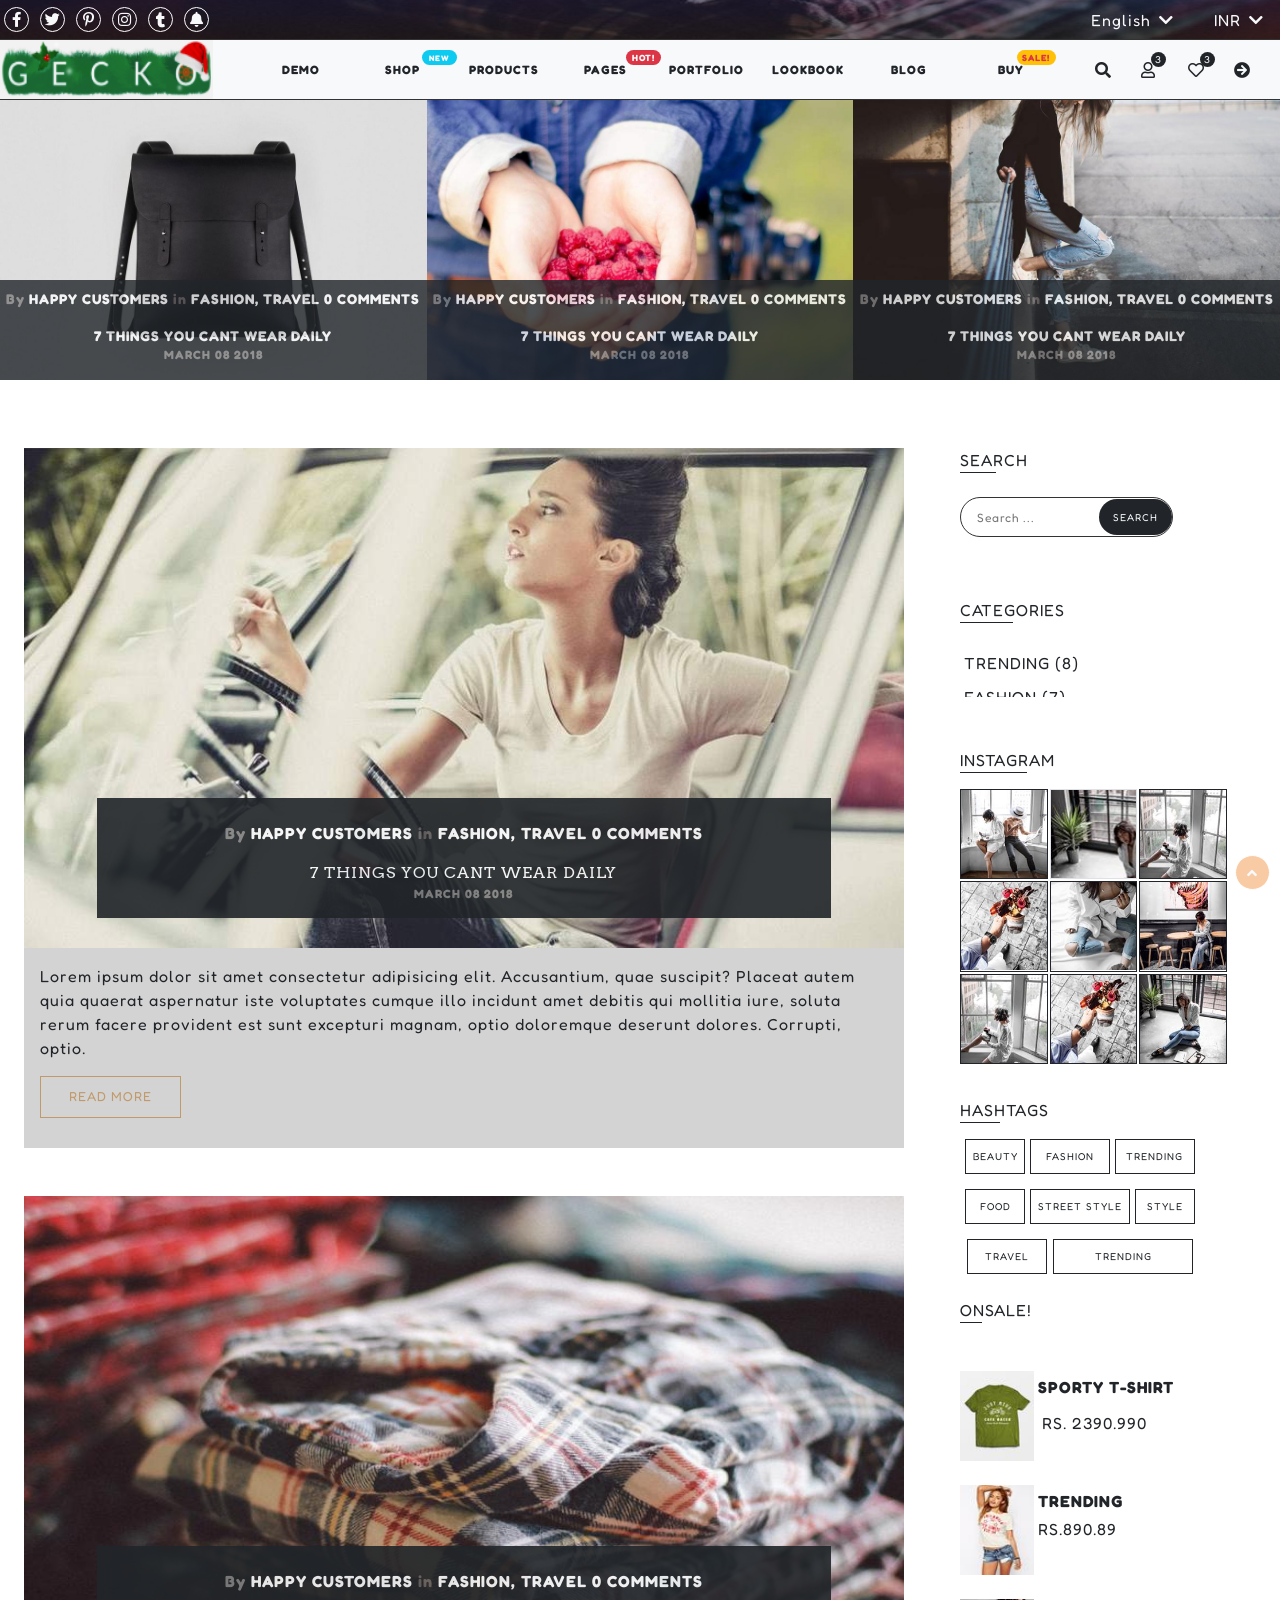
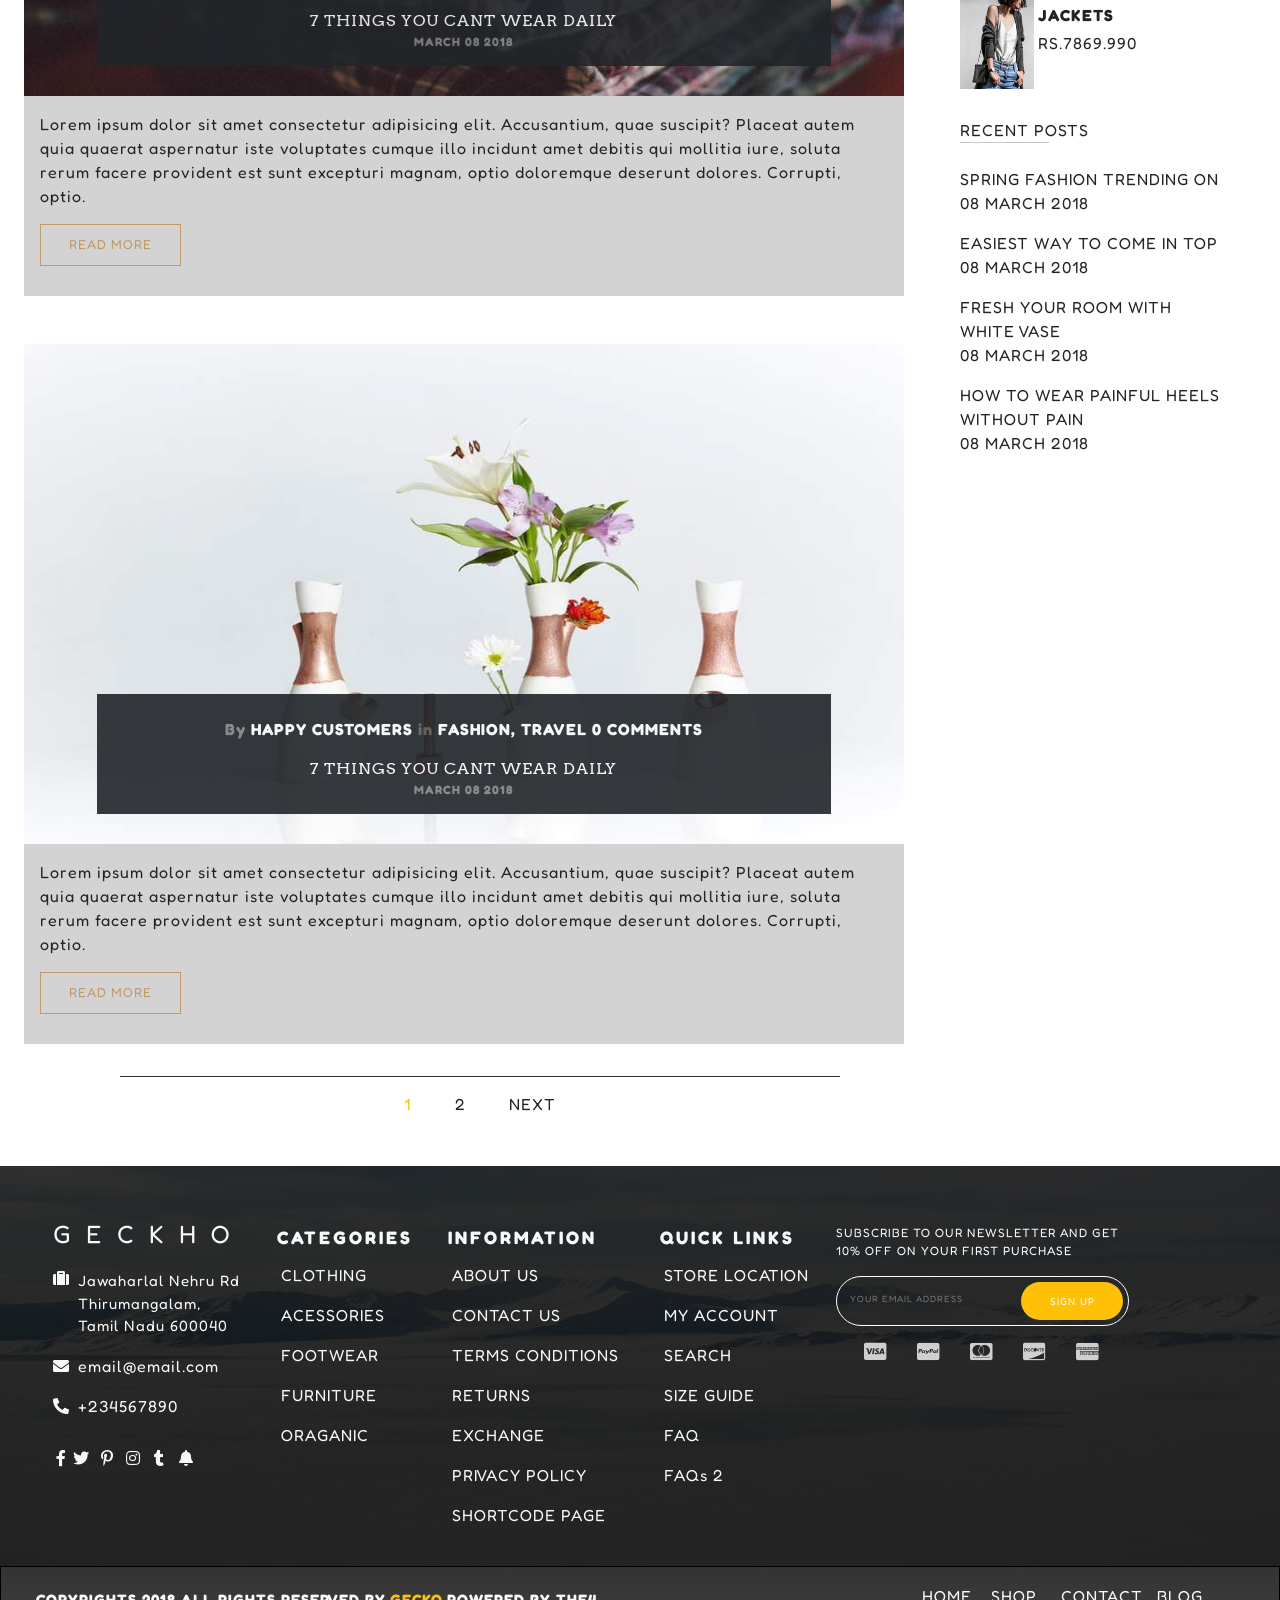
<file: HTML CSS BOOTSTRAP/BootStarp Excercise-10/index.html>
<!DOCTYPE html>
<html lang="en">

<head>
    <meta charset="UTF-8" />
    <meta http-equiv="X-UA-Compatible" content="IE=edge" />
    <meta name="viewport" content="width=device-width, initial-scale=1.0" />
    <title>Document</title>
    <link rel="stylesheet" href="style.css" />
    <link href="https://cdn.jsdelivr.net/npm/bootstrap@5.0.2/dist/css/bootstrap.min.css" rel="stylesheet"
        integrity="sha384-EVSTQN3/azprG1Anm3QDgpJLIm9Nao0Yz1ztcQTwFspd3yD65VohhpuuCOmLASjC" crossorigin="anonymous" />
    <script src="https://cdn.jsdelivr.net/npm/bootstrap@5.0.2/dist/js/bootstrap.bundle.min.js"
        integrity="sha384-MrcW6ZMFYlzcLA8Nl+NtUVF0sA7MsXsP1UyJoMp4YLEuNSfAP+JcXn/tWtIaxVXM"
        crossorigin="anonymous"></script>
    <link rel="stylesheet" href="https://cdnjs.cloudflare.com/ajax/libs/font-awesome/5.15.3/css/all.min.css"
        integrity="sha512-iBBXm8fW90+nuLcSKlbmrPcLa0OT92xO1BIsZ+ywDWZCvqsWgccV3gFoRBv0z+8dLJgyAHIhR35VZc2oM/gI1w=="
        crossorigin="anonymous" />
    <link rel="preconnect" href="https://fonts.googleapis.com">
    <link rel="preconnect" href="https://fonts.gstatic.com" crossorigin>
    <link href="https://fonts.googleapis.com/css2?family=Kanit:wght@100&display=swap" rel="stylesheet">
    <link rel="preconnect" href="https://fonts.googleapis.com">
    <link rel="preconnect" href="https://fonts.gstatic.com" crossorigin>
    <link href="https://fonts.googleapis.com/css2?family=Kanit:wght@100&display=swap" rel="stylesheet">
    <link rel="preconnect" href="https://fonts.googleapis.com">
    <link rel="preconnect" href="https://fonts.gstatic.com" crossorigin>
    <link href="https://fonts.googleapis.com/css2?family=Josefin+Sans:wght@100&display=swap" rel="stylesheet">
    <link rel="preconnect" href="https://fonts.googleapis.com">
    <link rel="preconnect" href="https://fonts.gstatic.com" crossorigin>
    <link href="https://fonts.googleapis.com/css2?family=Shippori+Antique+B1&display=swap" rel="stylesheet">
    <link rel="preconnect" href="https://fonts.googleapis.com">
    <link rel="preconnect" href="https://fonts.gstatic.com" crossorigin>
    <link href="https://fonts.googleapis.com/css2?family=Abril+Fatface&display=swap" rel="stylesheet">
    <link rel="preconnect" href="https://fonts.googleapis.com">
    <link rel="preconnect" href="https://fonts.gstatic.com" crossorigin>
    <link href="https://fonts.googleapis.com/css2?family=Varela+Round&display=swap" rel="stylesheet">
    <link rel="preconnect" href="https://fonts.googleapis.com">
    <link rel="preconnect" href="https://fonts.gstatic.com" crossorigin>
    <link href="https://fonts.googleapis.com/css2?family=Fredoka:wght@300&display=swap" rel="stylesheet">
    <link rel="preconnect" href="https://fonts.googleapis.com">
    <link rel="preconnect" href="https://fonts.gstatic.com" crossorigin>
    <link href="https://fonts.googleapis.com/css2?family=Arvo&display=swap" rel="stylesheet">
</head>

<body>
    <div class="mainContainer h-auto w-100 col-12">
        <!-- HEADER NAVBAR GOES HERE!!!!!! -->
        <div class="headerMenuBarContainer col-12 col-sm-12 d-flex justify-content-between bgi" id="top">
            <!-- ICONS GOES HERE!!!!!!! (LEFT SECTION)-->
            <div
                class="hNavIcons col-6 col-sm-4 col-md-3 col-xl-2 col-lg-2 d-flex align-items-center justify-content-between p-1">

                <a href="" class="text-decoration-none">
                    <i class="fab fa-facebook-f hicon d-flex justify-content-center align-items-center text-light"></i>

                </a>
                <a href="" class="text-decoration-none">
                    <i class="fab fa-twitter hicon d-flex justify-content-center align-items-center text-light"></i>

                </a><a href="" class="text-decoration-none">
                    <i class="fab fa-pinterest-p hicon d-flex justify-content-center align-items-center text-light"></i>

                </a><a href="" class="text-decoration-none">
                    <i class="fab fa-instagram hicon d-flex justify-content-center align-items-center text-light"></i>

                </a><a href="" class="text-decoration-none">
                    <i class="fab fa-tumblr hicon d-flex justify-content-center align-items-center text-light"></i>

                </a><a href="" class="text-decoration-none">
                    <i class="fas fa-bell hicon d-flex justify-content-center align-items-center text-light"></i>

                </a>


            </div>
            <!-- HEADER MENU RIGHT SIDE GOES HERE -->
            <div
                class="headerMenuRightSection d-flex col-6 col-md-3 col-xl-2 col-lg-2 justify-content-around align-items-center">
                <div class="sectionOne d-flex text-light">
                    <p class="text-light mt-3 p-2">English</p>
                    <i class="fas fa-chevron-down text-light d-flex align-items-center"></i>
                </div>
                <div class="sectionTwo d-flex text-light">
                    <p class="text-light mt-3 p-2">INR</p>
                    <i class="fas fa-chevron-down text-light d-flex align-items-center"></i>
                </div>
            </div>
        </div>

        <!-- NAVBAR TWO GOES HERE!!!!!!!!!! -->
        <div
            class="navBarTwoContainer justify-content-md-between justify-content-sm-between col-12 col-sm-12 d-flex position-sticky top-0 bg-light">
            <!-- MOBILE SCREENS MENU ICON SECTION -->
            <div
                class="mobMenu col-1 d-flex d-sm-flex d-md-flex d-lg-none d-xl-none d-xxl-none justify-content-center position-relative">
                <a href="" class="text-decoration-none d-flex d-sm-flex d-md-flex d-lg-none d-xl-none d-xxl-none">
                    <i class="fas fa-bars text-light d-flex align-items-center text-dark"></i>
                </a>
                <div class="mobDropDown position-absolute text-decoration-none bg-dark text-light">
                    <li class="list-style-none d-flex col-12 mt-3 m-3">
                        <i class="fas fa-house-damage col-2 d-flex align-items-center"></i>
                        <p class="col-10 d-flex">HOME</p>

                    </li>
                    <li class="list-style-none d-flex col-12 mt-3 m-3">
                        <i class="fas fa-at col-2 d-flex align-items-center"></i>
                        <p class="col-10">ABOUT US</p>

                    </li>
                    <li class="list-style-none d-flex col-12 mt-3 m-3">
                        <i class="fas fa-shopping-cart col-2 d-flex align-items-center"></i>
                        <p class="col-10 ">PRODUCTS</p>

                    </li>
                    <li class="list-style-none d-flex col-12 mt-3 m-3">
                        <i class="fas fa-user col-2 d-flex align-items-center"></i>
                        <p class="col-10">MEN</p>

                    </li>
                    <li class="list-style-none d-flex col-12 mt-3 m-3">
                        <i class="fas fa-user-nurse col-2 d-flex align-items-center"></i>
                        <p class="col-10">WOMEN</p>

                    </li>
                    <li class="list-style-none d-flex col-12 mt-3 m-3">
                        <i class="fas fa-headset col-2 d-flex align-items-center"></i>
                        <p class="col-10">SUPPORT</p>

                    </li>
                    <li class="list-style-none d-flex col-12 mt-3 m-3">
                        <i class="fas fa-id-card col-2 d-flex align-items-center"></i>
                        <p class="col-10">PRIVACY POLICY</p>

                    </li>
                    <li class="list-style-none d-flex col-12 mt-3 m-3">
                        <i class="fas fa-arrow-alt-circle-right col-2 d-flex align-items-center"></i>
                        <p class="col-10">SIGN OUT</p>

                    </li>
                </div>
            </div>
            <!-- WEBLOGO GOES HERE -->
            <a href="button.html" class="webLogoContainer col-7 col-sm-5 col-md-6 col-lg-2 col-xl-2 col-xxl-2 bgi"></a>
            <!-- WEB NAVBAR GOES HERE!! -->
            <div
                class="hMainMenu col-8  d-none d-sm-none d-md-none justify-content-center d-lg-flex d-xl-flex d-xxl-flex ">
                <ul class="h-100  d-flex col-9 justify-content-center">
                    <li class="col-2 h-100 align-items-center d-flex justify-content-center fontWeight">

                        DEMO
                    </li>
                    <li
                        class="col-2 h-100 align-items-center d-flex justify-content-center position-relative fontWeight">

                        SHOP
                        <span
                            class="badge  d-flex justify-content-center align-items-center position-absolute text-light right-0 bg-info new">NEW</span>
                    </li>
                    <li class="col-2 h-100 align-items-center d-flex justify-content-center fontWeight">

                        PRODUCTS

                    </li>
                    <li
                        class="col-2 h-100 align-items-center d-flex justify-content-center position-relative fontWeight">

                        PAGES
                        <span
                            class="badge  d-flex justify-content-center align-items-center position-absolute text-light right-0 bg-danger hot">HOT!</span>
                    </li>
                    <li class="col-2 h-100 align-items-center d-flex justify-content-center fontWeight">

                        PORTFOLIO

                    </li>
                    <li class="col-2 h-100 align-items-center d-flex justify-content-center fontWeight">

                        LOOKBOOK

                    </li>
                    <li class="col-2 h-100 align-items-center d-flex justify-content-center fontWeight">

                        BLOG

                    </li>
                    <li
                        class="col-2 h-100 align-items-center d-flex justify-content-center position-relative fontWeight">

                        BUY
                        <span
                            class="badge  d-flex justify-content-center align-items-center position-absolute text-danger right-0 bg-warning sale">SALE!</span>

                    </li>

                </ul>
            </div>
            <!-- RIGHT SIDE ICONS (NAVBAR TWO) -->
            <div
                class="htIcons col-4 col-sm-4 col-md-4 col-lg-2 col-xl-2 col-xxl-2 d-flex align-items-center justify-content-evenly">
                <div class="iconContainer col-1">
                    <a href="" class="text-decoration-none">
                        <i class="fas fa-search text-dark"></i></a>
                </div>
                <div class="iconContainer col-1">
                    <a href="">
                        <i class="far fa-user text-dark position-relative">
                            <span
                                class="iBadge position-absolute bg-dark text-light d-flex justify-content-center align-items-center">3</span>
                        </i>
                    </a>
                </div>
                <div class="iconContainer position-relative col-1">
                    <a href="">
                        <i class="far fa-heart text-dark position-relative">
                            <span
                                class="iBadge position-absolute bg-dark text-light d-flex justify-content-center align-items-center">3</span>
                        </i>
                    </a>
                    <!-- <span class="position-absolute bg-dark text-white">0</span> -->
                </div>
                <div class="iconContainer position-relative col-1">
                    <a href="login10.html">
                        <i class="fas fa-arrow-circle-right text-dark"></i>
                    </a>
                    <!-- <span class="position-absolute bg-dark text-white">0</span> -->
                </div>
            </div>
        </div>
        <!-- HEADER GALLERY GOES HERE!!!!!!! -->
        <div
            class="hGalleryContainer col-12 d-flex flex-column flex-sm-column flex-md-column flex-lg-row flex-xl-row flex-xxl-row">
            <div class="hImgOne col-12 col-sm-12 col-md-12 col-lg-4 col-xl-4 col-xxl-4 bgi d-flex align-items-end">
                <div class="imgBanner col-12 bg-dark d-flex flex-column">
                    <div class="col-12 text-light d-flex justify-content-center mt-2 fontWeight">
                        <p><b style="color: gray;">By</b> HAPPY CUSTOMERS <b style="color: rgb(99, 94, 94);">in</b>
                            FASHION, TRAVEL 0 COMMENTS</p>
                    </div>
                    <div class="col-12 text-light d-flex justify-content-center fontWeight">7 THINGS YOU CANT WEAR
                        DAILY</div>
                    <div class="col-12 text-light d-flex justify-content-center fontWeight date"><b
                            style="color: gray;">MARCH 08 2018</b></div>
                </div>
            </div>
            <div class="hImgTwo col-12 col-sm-12 col-md-12 col-lg-4 col-xl-4 col-xxl-4 bgi d-flex align-items-end">
                <div class="imgBanner col-12 bg-dark d-flex flex-column">
                    <div class="col-12 text-light d-flex justify-content-center mt-2 fontWeight">
                        <p><b style="color: gray;">By</b> HAPPY CUSTOMERS <b style="color: rgb(99, 94, 94);">in</b>
                            FASHION, TRAVEL 0 COMMENTS</p>
                    </div>
                    <div class="col-12 text-light d-flex justify-content-center fontWeight">7 THINGS YOU CANT WEAR
                        DAILY</div>
                    <div class="col-12 text-light d-flex justify-content-center fontWeight date"><b
                            style="color: grey;">MARCH 08 2018</b></div>
                </div>
            </div>
            <div class="hImgThree col-12 col-sm-12 col-md-12 col-lg-4 col-xl-4 col-xxl-4 bgi d-flex align-items-end">
                <div class="imgBanner col-12 bg-dark d-flex flex-column">
                    <div class="col-12 text-light d-flex justify-content-center mt-2 fontWeight">
                        <p><b style="color: gray;">By</b> HAPPY CUSTOMERS <b style="color: rgb(99, 94, 94);">in</b>
                            FASHION, TRAVEL 0 COMMENTS</p>
                    </div>
                    <div class="col-12 text-light d-flex justify-content-center fontWeight">7 THINGS YOU CANT WEAR
                        DAILY</div>
                    <div class="col-12 text-light d-flex justify-content-center fontWeight date"><b
                            style="color: grey;">MARCH 08 2018</b></div>
                </div>
            </div>
        </div>
        <!-- MAIN CONTENT STARTS HERE -->
        <div class="mainContentContainer h-auto col-12 col-sm-11 col-md-12 col-lg-12 col-xl-12 col-xxl-12 d-flex">
            <!-- MAIN SECTION ONE (LEFT SIDE CONTENT GOES HERE!!!!!!!!!!) -->
            <div
                class="mainContentLeftSectionContainer mt-4 col-12 col-sm-11 col-md-11 col-lg-9 col-xl-9 col-xxl-9 h-auto d-flex flex-column">
                <div class="mainContentImageSection m-md-4 col-11 col-sm-12 col-md-12 col-lg-11 col-xl-11 col-xxl-11">
                    <div class="imgOne bgi col-12 d-flex align-items-end">
                        <div class="imgQuote bg-dark col-10  d-flex flex-column justify-content-center">
                            <div class="col-12 text-light d-flex justify-content-center mt-2 fontWeight">
                                <p><b style="color: gray;">By</b> HAPPY CUSTOMERS <b
                                        style="color: rgb(99, 94, 94);">in</b> FASHION, TRAVEL 0 COMMENTS</p>

                            </div>
                            <div class="col-12 text-light d-flex justify-content-center">7 THINGS YOU CANT WEAR
                                DAILY</div>
                            <div class="col-12 text-light d-flex justify-content-center fontWeight date"><b
                                    style="color: gray;">
                                    MARCH 08 2018</b>
                            </div>
                        </div>
                    </div>
                    <div class="textSection m-3 d-flex flex-column">Lorem ipsum dolor sit amet consectetur adipisicing
                        elit. Accusantium, quae suscipit? Placeat autem quia quaerat aspernatur iste voluptates cumque
                        illo incidunt amet debitis qui mollitia iure, soluta rerum facere provident est sunt excepturi
                        magnam, optio doloremque deserunt dolores. Corrupti, optio.
                        <a href="button.html">
                            <button class="col-5 col-sm-5 col-md-3 col-lg-2 col-xl-2 col-xxl-2 mt-3"
                                style="padding: 10px; font-size: 13px;">READ MORE</button>

                        </a>

                    </div>
                </div>
                <div class="mainContentImageSection m-md-4 col-11 col-sm-12 col-md-12 col-lg-11 col-xl-11 col-xxl-11">
                    <div class="imgTwo bgi col-12 d-flex align-items-end">
                        <div class="imgQuote bg-dark col-10  d-flex flex-column justify-content-center">
                            <div class="col-12 text-light d-flex justify-content-center mt-2 fontWeight">
                                <p><b style="color: gray;">By</b> HAPPY CUSTOMERS <b
                                        style="color: rgb(99, 94, 94);">in</b> FASHION, TRAVEL 0 COMMENTS</p>

                            </div>
                            <div class="col-12 text-light d-flex justify-content-center"
                                style=" font-family: 'Arvo', serif;">7 THINGS YOU CANT WEAR
                                DAILY</div>
                            <div class="col-12 text-light d-flex justify-content-center fontWeight date"><b
                                    style="color: grey;">
                                    MARCH 08 2018
                                </b>
                            </div>
                        </div>
                    </div>
                    <div class="textSection m-3 d-flex flex-column">Lorem ipsum dolor sit amet consectetur adipisicing
                        elit. Accusantium, quae suscipit? Placeat autem quia quaerat aspernatur iste voluptates cumque
                        illo incidunt amet debitis qui mollitia iure, soluta rerum facere provident est sunt excepturi
                        magnam, optio doloremque deserunt dolores. Corrupti, optio.

                        <a href="button.html">
                            <button class="col-5 col-sm-5 col-md-3  col-lg-2 col-xl-2 col-xxl-2 mt-3"
                                style="padding: 10px; font-size: 13px;">READ MORE</button>

                        </a>
                    </div>
                </div>
                <div class="mainContentImageSection m-md-4 col-11 col-sm-12 col-md-12 col-lg-11 col-xl-11 col-xxl-11">
                    <div class="imgThree bgi col-12 d-flex align-items-end">
                        <div class="imgQuote bg-dark col-10  d-flex flex-column justify-content-center">
                            <div class="col-12 text-light d-flex justify-content-center mt-2 fontWeight">
                                <p><b style="color: gray;">By</b> HAPPY CUSTOMERS <b
                                        style="color: rgb(99, 94, 94);">in</b> FASHION, TRAVEL 0 COMMENTS</p>

                            </div>
                            <div class="col-12 text-light d-flex justify-content-center">7 THINGS YOU CANT WEAR
                                DAILY</div>
                            <div class="col-12 text-light d-flex justify-content-center fontWeight date"><b
                                    style="color: grey;">MARCH 08 2018</b>
                            </div>
                        </div>
                    </div>
                    <link rel="preconnect" href="https://fonts.googleapis.com">
                    <link rel="preconnect" href="https://fonts.gstatic.com" crossorigin>
                    <link href="https://fonts.googleapis.com/css2?family=Fredoka:wght@300&display=swap"
                        rel="stylesheet">
                    <div class="textSection m-3 d-flex flex-column">Lorem ipsum dolor sit amet consectetur adipisicing
                        elit. Accusantium, quae suscipit? Placeat autem quia quaerat aspernatur iste voluptates cumque
                        illo incidunt amet debitis qui mollitia iure, soluta rerum facere provident est sunt excepturi
                        magnam, optio doloremque deserunt dolores. Corrupti, optio.

                        <a href="button.html" class="text-decoration-none">
                            <button class="col-5 col-sm-5 col-md-3 col-lg-2 col-xl-2 col-xxl-2 mt-3"
                                style="padding: 10px; font-size: 13px;">READ MORE</button>

                        </a>
                    </div>

                </div>
                <div class="hrContainer col-9 d-flex mt-2 justify-content-center align-items-center">
                    <p class="col-6 col-sm-6 col-md-6 col-lg-4 col-xl-4 col-xxl-4 d-flex justify-content-evenly">
                        <a href="" class="text-decoration-none  text-warning">1</a><a href=""
                            class="text-decoration-none text-dark">2</a><a href=""
                            class="text-decoration-none text-dark">NEXT</a>
                    </p>
                </div>

            </div>
            <hr>
            <!-- MAIN SECTION TWO (RIGHT SIDE CONTENT GOES HERE!!!!!!!!!!) -->
            <div
                class="mainContentRightSectionContainer d-none d-sm-none d-md-none d-lg-flex flex-column d-xl-flex d-xxl-flex mt-5 col-3">
                <!-- SEARCH CONTAINER GOES HERE!!!!!!!! -->
                <div class="searchContainer col-8 d-flex flex-column">
                    <div class="header col-2 border-bottom border-dark">SEARCH</div>
                    <a href="" class="text-decoration-none d-flex mt-4 align-items-center col-12">
                        <input type="text" placeholder="Search ..." class="bg-transparent h-75 m-3 col-6">
                        <div class="bg-dark  d-flex align-items-center justify-content-center lSearchLabel text-light searchLabel"
                            style="width: 80px; font-size: 10px;">
                            SEARCH</div>

                    </a>
                </div>
                <!-- CATEGORIES CONTAINER!!!!! -->
                <div class="categContainer col-8 d-flex flex-column">
                    <div class="header col-3 border-bottom border-dark">CATEGORIES</div>
                    <a href="" class="text-decoration-none categBox mt-4">
                        <li class="m-1 text-dark">TRENDING (8)</li>
                        <li class="m-1 text-dark">FASHION (7)</li>
                        <li class="m-1 text-dark">NEWS (2)</li>
                        <li class="m-1 text-dark">MEN (9)</li>
                        <li class="m-1 text-dark">WOMEN (4)</li>
                        <li class="m-1 text-dark">PRODUCTS (6)</li>
                    </a>
                </div>
                <!-- INSTA GRID CONTAINER HERE!!!!!!!!! -->
                <div class="instaContainer col-10 d-flex flex-column">
                    <div class="header col-3 border-bottom border-dark">INSTAGRAM</div>
                    <div class="instaGrid col-12">
                        <a href="" class="d-grid grid col-12 mt-3">
                            <div class="instaImage1 border border-dark bgi"></div>
                            <div class="instaImage2 border border-darkbgi"></div>
                            <div class="instaImage3 border border-dark bgi"></div>
                            <div class="instaImage4 border border-dark bgi"></div>
                            <div class="instaImage5 border border-dark bgi"></div>
                            <div class="instaImage6 border border-dark bgi"></div>
                            <div class="instaImage7 border border-dark bgi"></div>
                            <div class="instaImage8 border border-dark bgi"></div>
                            <div class="instaImage9 border border-dark bgi"></div>
                        </a>
                    </div>

                </div>
                <!-- TAGS SECTION -->
                <div class="tagsContainer col-9 d-flex flex-column">
                    <div class="header border-bottom border-dark col-2">HASHTAGS</div>
                    <div class="tagsDisplay d-flex justify-content-evenly mt-3 col-12">
                        <div
                            class="border border-1 border-dark d-flex align-items-center justify-content-center col-3 p-2">
                            BEAUTY</div>
                        <div
                            class="border border-1 border-dark d-flex align-items-center justify-content-center col-4 p-2">
                            FASHION</div>
                        <div
                            class="border border-1 border-dark d-flex align-items-center justify-content-center col-4 p-2">
                            TRENDING</div>
                        <div class="border border-1 border-dark d-flex align-items-center justify-content-center col-3">
                            FOOD</div>
                        <div class="border border-1 border-dark d-flex align-items-center justify-content-center col-5">
                            STREET STYLE</div>
                        <div class="border border-1 border-dark d-flex align-items-center justify-content-center col-3">
                            STYLE</div>
                        <div class="border border-1 border-dark d-flex align-items-center justify-content-center col-4">
                            TRAVEL</div>
                        <div class="border border-1 border-dark d-flex align-items-center justify-content-center col-7">
                            TRENDING</div>
                    </div>


                </div>
                <!-- DISPLAY PIC SECTION -->
                <div class="blogContainer col-10 d-flex flex-column">
                    <div class="header col-1 border-bottom border-dark">ONSALE!</div>
                    <div class="blogs d-flex flex-column mt-4 mt-lg-2 mt-xl-4 mt-xxl-4">
                        <div class="d-flex col-10 mt-4 mt-lg-2 mt-xl-4 mt-xxl-4">
                            <div class="pic1 bgi col-4 "></div>
                            <div class="col-8 bLabel">
                                <p class="m-1 fontWeight">SPORTY T-SHIRT</p>
                                <p class="m-1 m-lg-0 p-lg-2">RS. 2390.990</p>
                            </div>
                        </div>
                        <div class="d-flex col-10 mt-4">
                            <div class="pic2  bgi col-4"></div>
                            <div class="col-8 bLabel">
                                <p class="m-1 fontWeight">TRENDING</p>
                                <p class="m-1">RS.890.89</p>
                            </div>
                        </div>
                        <div class="d-flex col-10 mt-4">
                            <div class="pic3 bgi col-4 "></div>
                            <div class="col-8 bLabel">
                                <p class="m-1 fontWeight">JACKETS</p>
                                <p class="m-1">RS.7869.990</p>
                            </div>
                        </div>
                    </div>


                </div>
                <!-- RECENT POSTS GOES HERE!!! -->
                <div class="recentContainer col-10 d-flex flex-column">
                    <div class="header col-7 col-lg-8">RECENT POSTS
                        <hr>
                    </div>

                    <div class="recPara mt-2  col-12 d-flex flex-column">
                        <div class="mt-3">SPRING FASHION TRENDING ON <br> 08 MARCH 2018</div>
                        <div class="mt-3">EASIEST WAY TO COME IN TOP <br> 08 MARCH 2018</div>
                        <div class="mt-3">FRESH YOUR ROOM WITH WHITE VASE<br> 08 MARCH 2018</div>
                        <div class="mt-3">HOW TO WEAR PAINFUL HEELS WITHOUT PAIN <br> 08 MARCH 2018</div>
                        <div></div>
                    </div>

                </div>

            </div>

        </div>
        <!-- FOOTER STARTS HERE -->
        <div class="mainContentFooterContainer bg-dark bgi col-12 d-flex">
            <div
                class="footerDisplay col-11 col-md-12 col-lg-11 d-flex flex-column flex-sm-column flex-md-column flex-lg-row flex-xl-row flex-xxl-row">
                <a href="" class="text-decoration-none col-12 col-sm-12 col-md-12 col-lg-2 col-xl-2 col-xxl-3">

                    <div
                        class="footerDivOne d-flex flex-column align-items-center align-itmes-sm-center align-items-md-center align-items-lg-start mt-md-3 mt-lg-0 col-12">
                        <div class="dOneHeader text-light">GECKHO</div>
                        <div
                            class="dOLineOne d-flex col-8 col-sm-8  col-md-7 col-lg-12 col-xl-12 col-xxl-12 justify-content-lg-start justify-content-md-center">
                            <i class="fas fa-suitcase text-light  mt-4"></i>
                            <div
                                class="text-light col-12 col-sm-7  col-md-4 col-lg-11 col-xl-11 col-xxl-11 mt-4 m-2 add">
                                Jawaharlal Nehru Rd
                                <br>Thirumangalam,<br>
                                Tamil
                                Nadu 600040
                            </div>
                        </div>
                        <div
                            class="dOLineTwo d-flex col-8 col-sm-8 col-md-7 col-lg-12 col-xl-12 col-xxl-12 justify-content-lg-start  justify-content-md-center">
                            <i class="fas fa-envelope text-light d-flex align-items-center"></i>
                            <div class="text-light col-11 col-md-4 m-2">email@email.com</div>
                        </div>
                        <div
                            class="dOLineTwo d-flex col-8 col-sm-8 col-md-7 col-lg-12 col-xl-12 col-xxl-12 justify-content-lg-start  justify-content-md-center">
                            <i class="fas fa-phone-alt text-light d-flex align-items-center"></i>
                            <div class="text-light col-11 col-md-4 m-2">+234567890</div>
                        </div>
                        <div class="dOLineTWo d-flex col-8 mt-4 col-md-3 col-xl-9 col-lg-12 justify-content-evenly">
                            <i
                                class="fab fa-facebook-f  d-flex justify-content-center align-items-center text-light col-1"></i>
                            <i
                                class="fab fa-twitter  d-flex justify-content-center align-items-center text-light col-2"></i>
                            <i
                                class="fab fa-pinterest-p  d-flex justify-content-center align-items-center text-light col-2"></i>
                            <i
                                class="fab fa-instagram  d-flex justify-content-center align-items-center text-light col-2"></i>
                            <i
                                class="fab fa-tumblr  d-flex justify-content-center align-items-center text-light col-2"></i>
                            <i
                                class="fas fa-bell  d-flex justify-content-center align-items-center text-light col-2"></i>
                        </div>
                    </div>
                </a>


                <div
                    class="footerDivTwo mt-3 mt-sm-3 mt-lg-0 mt-md-3 mt-lg-0 col-12 col-sm-12 col-md-12 col-lg-3 col-xl-2 col-xxl-2  d-flex flex-column align-items-center align-items-sm-center align-items-md-center align-items-lg-center">


                    <div class="dtHeader text-light mt-1 p-1 d-flex col-7 col-sm-7 col-md-7 col-lg-9 ">
                        CATEGORIES

                        <i class="fas fa-minus p-1 min1"></i>
                        <i class=" fas fa-plus max1 p-1"></i>
                    </div>



                    <a href="" class="text-decoration-none ddContent2 col-md-2 col-md-9">
                        <li class="text-light p-2">CLOTHING</li>
                        <li class="text-light p-2">ACESSORIES</li>
                        <li class="text-light p-2">FOOTWEAR</li>
                        <li class="text-light p-2">FURNITURE</li>
                        <li class="text-light p-2">ORAGANIC</li>
                    </a>

                </div>
                <div
                    class="footerDivThree  mt-md-3 mt-lg-0 col-12 col-sm-12 col-md-12 col-lg-2 col-xl-2 col-xxl-2  d-flex flex-column  align-items-center align-items-sm-center align-items-md-center align-items-lg-start ">

                    <div class="dtHeader text-light mt-1 p-1 d-flex  col-8 col-sm-7 col-md-7 col-lg-10">INFORMATION
                        <i class="fas fa-minus p-1 min2"></i>
                        <i class=" fas fa-plus max2 p-1"></i>
                    </div>


                    <a href="" class="text-decoration-none ddContent3 col-md-3 col-lg-12">
                        <li class="text-light p-2">ABOUT US</li>
                        <li class="text-light p-2">CONTACT US</li>
                        <li class="text-light p-2">TERMS CONDITIONS</li>
                        <li class="text-light p-2">RETURNS</li>
                        <li class="text-light p-2">EXCHANGE</li>
                        <li class="text-light p-2">PRIVACY POLICY</li>
                        <li class="text-light p-2">SHORTCODE PAGE</li>

                    </a>
                </div>
                <div
                    class="footerDivFour   mt-md-3 mt-lg-0 col-12 col-sm-12 col-md-12 col-lg-2 col-xl-2 col-xxl-2  d-flex flex-column  align-items-center align-items-sm-center align-items-md-center align-items-lg-center ">

                    <div class="dtHeader text-light mt-1 p-1 d-flex col-8 col-sm-7 col-md-7 col-lg-10">QUICK LINKS
                        <i class="fas fa-minus p-1 min3"></i>
                        <i class=" fas fa-plus max3 p-1"></i>
                    </div>


                    <a href="" class="text-decoration-none ddContent4 col-md-4 col-lg-10">
                        <li class="text-light p-2">STORE LOCATION</li>
                        <li class="text-light p-2">MY ACCOUNT</li>
                        <li class="text-light p-2">SEARCH</li>
                        <li class="text-light p-2">SIZE GUIDE</li>
                        <li class="text-light p-2">FAQ</li>
                        <li class="text-light p-2">FAQs 2</li>
                    </a>
                </div>
                <div
                    class="footerDivFive mt-md-3 mt-lg-0 d-md-flex flex-md-column align-items-md-center col-12 col-sm-12 col-md-12 col-lg-3 col-xl-3 col-xxl-3">
                    <div
                        class="text-light d-flex align-items-md-center justify-content-md-center mt-2 col-md-12 subHeader">
                        SUBSCRIBE TO OUR NEWSLETTER AND GET 10% OFF ON YOUR FIRST PURCHASE
                    </div>
                    <div class="fSearchBar d-flex col-md-6 col-lg-12 mt-3">
                        <input type="text" placeholder="YOUR EMAIL ADDRESS" class="bg-transparent col-7  mt-2 p-2"
                            style="font-size: 9px;">
                        <a href=""
                            class="text-decoration-none d-flex align-items-center bg-warning text-light justify-content-center fsButton"
                            style="font-size: 10px;">SIGN
                            UP
                        </a>
                    </div>
                    <div class="col-12  col-md-4 col-lg-12  d-flex justify-content-evenly mt-3 fIcon">
                        <a href="" class="text-decoration-none col-12 justify-content-evenly d-flex">
                            <i class="fab fa-cc-visa text-light"></i>
                            <i class="fab fa-cc-paypal text-light"></i>
                            <i class="fab fa-cc-mastercard text-light"></i>
                            <i class="fab fa-cc-discover text-light"></i>
                            <i class="fab fa-cc-amex text-light"></i>
                        </a>
                    </div>
                </div>
            </div>

        </div>



        <!-- WEB FOOTER GOES HERE!!!!!!!!! -->
        <div class="webFooterContainer col-12 d-flex justify-content-evenly">
            <div
                class="footerLine col-12 col-sm-12 col-md-12 col-lg-8 col-xl-8  d-flex  align-items-center p-2 text-light">
                <p class="h-100 mt-4 d-flex align-items-center fontWeight">COPYRIGHTS 2018 ALL RIGHTS RESERVED BY
                    <b class="text-warning p-1"> GECKO</b> POWERED BY THE4
                </p>
            </div>
            <div
                class="footerMenu col-3 d-none h-100 align-items-center justify-content-evenly d-sm-none d-md-none d-lg-flex d-xl-flex d-xxl-flex">
                <a href="" class="text-decoration-none d-flex col-12 justify-content-evenly">
                    <div class="col-2 text-light">HOME</div>
                    <div class="col-2 text-light">SHOP</div>
                    <div class="col-3  text-light">CONTACT</div>
                    <div class="col-2 text-light">BLOG</div>
                </a>
            </div>
            <a href="#top" class="text-decoration-none d-flex align-items-center position-relative">
                <div class="goTopButton justify-content-center d-flex align-items-center position-fixed">
                    <i class="fas fa-angle-up d-flex align-items-center text-light"></i>
                </div>
            </a>
        </div>

</body>

</html>
</file>
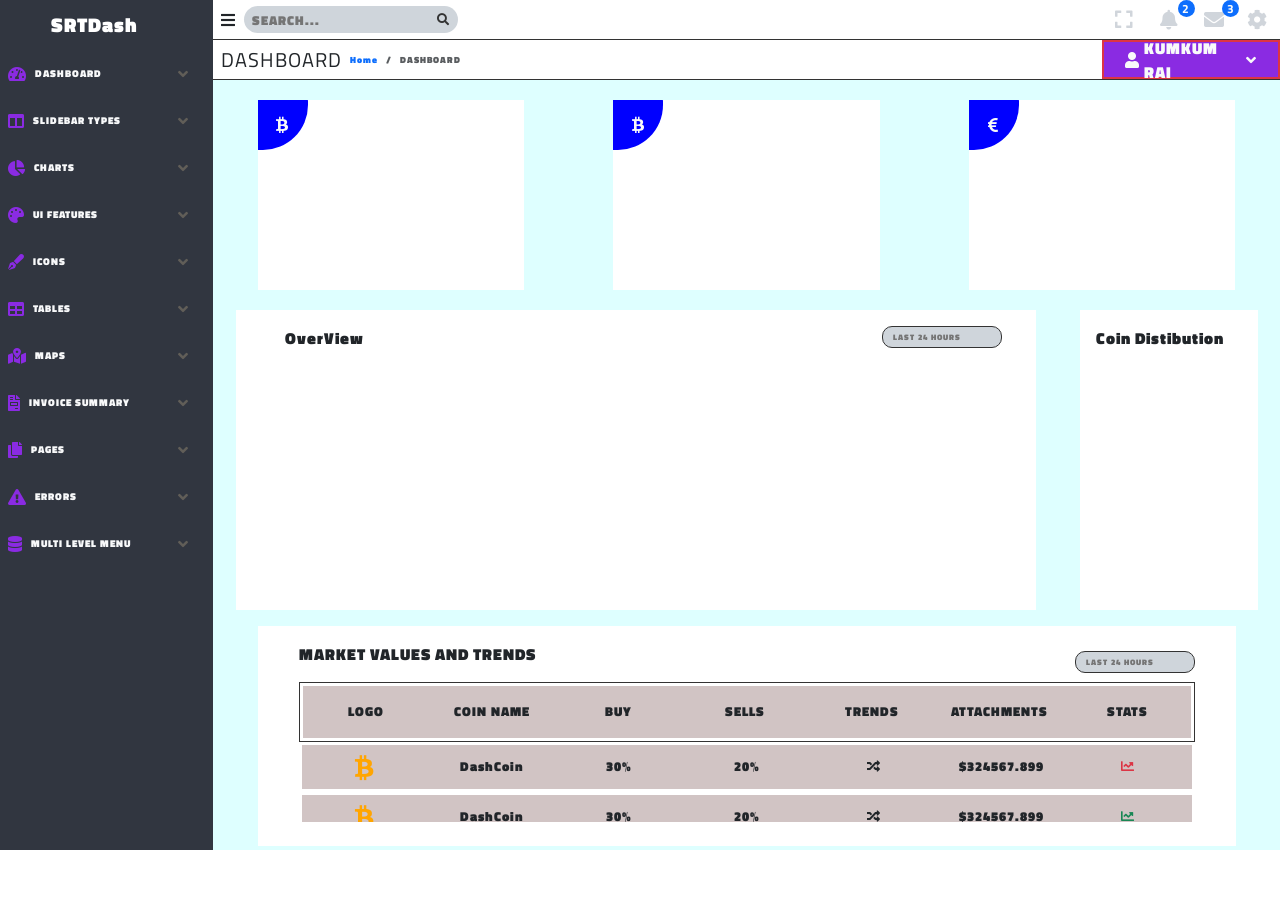
<file: HTML CSS BOOTSTRAP/BootStrap Excercise-08/index.html>
<!DOCTYPE html>
<html lang="en">

<head>
    <meta charset="UTF-8">
    <meta http-equiv="X-UA-Compatible" content="IE=edge">
    <meta name="viewport" content="width=device-width, initial-scale=1.0">
    <title>Document</title>
    <link rel="stylesheet" href="style.css">
    <link href="https://cdn.jsdelivr.net/npm/bootstrap@5.0.2/dist/css/bootstrap.min.css" rel="stylesheet" integrity="sha384-EVSTQN3/azprG1Anm3QDgpJLIm9Nao0Yz1ztcQTwFspd3yD65VohhpuuCOmLASjC" crossorigin="anonymous">
    <script src="https://cdn.jsdelivr.net/npm/bootstrap@5.0.2/dist/js/bootstrap.bundle.min.js" integrity="sha384-MrcW6ZMFYlzcLA8Nl+NtUVF0sA7MsXsP1UyJoMp4YLEuNSfAP+JcXn/tWtIaxVXM" crossorigin="anonymous"></script>
    <link rel="preconnect" href="https://fonts.googleapis.com">
    <link rel="preconnect" href="https://fonts.gstatic.com" crossorigin>
    <link href="https://fonts.googleapis.com/css2?family=Akaya+Telivigala&display=swap" rel="stylesheet">
    <link rel="preconnect" href="https://fonts.googleapis.com">
    <link rel="preconnect" href="https://fonts.gstatic.com" crossorigin>
    <link href="https://fonts.googleapis.com/css2?family=Titillium+Web:wght@200&display=swap" rel="stylesheet">

    <link rel="stylesheet" href="https://cdnjs.cloudflare.com/ajax/libs/font-awesome/5.15.3/css/all.min.css" integrity="sha512-iBBXm8fW90+nuLcSKlbmrPcLa0OT92xO1BIsZ+ywDWZCvqsWgccV3gFoRBv0z+8dLJgyAHIhR35VZc2oM/gI1w==" crossorigin="anonymous" />
</head>

<body>
    <div class="mainContainer h-auto w-100 d-flex ">
        <div class="leftSideMenuSection d-none col-2 col-lg-2 col-xl-2  col-xxl-2 d-sm-none d-md-none d-lg-block d-xl-block d-xxl-block ">
            <div class="row webLogo w-100 d-flex align-items-center justify-content-center ">SRTDash</div>
            <div class="navBarDisplay w-100">
                <div class="dashBoard">
                    <div class="col-12 text-align-center d-flex align-items-center hover">
                        <div class="col-8  d-flex align-items-center">
                            <i class="fas fa-tachometer-alt icons p-2 iconHover"></i>
                            <p class="align-items-center mt-3 d-flex h-100 text-light textSize">DASHBOARD</p>
                        </div>
                        <div class=" offset-2 col-2 position-relative ">
                            <i class="fas fa-angle-down icons downIcon"></i>
                            <i class="fas fa-angle-up icons upIcon"></i>
                        </div>
                    </div>
                    <ul class="subSection col-12 w-100">
                        <li class="liLabel">SEO DASHBOARD</li>
                        <li class="liLabel">ECOMMERECE DASHBOARD</li>
                        <li class="liLabel">ICO DASHBOARD</li>
                    </ul>
                </div>
                <div class="commonSec">
                    <div class="col-12 text-align-center d-flex align-items-center hover">
                        <div class="col-9  d-flex align-items-center">

                            <i class="fas fa-columns icons p-2 iconHover"></i>
                            <p class="align-items-center mt-3 d-flex h-100 text-light textSize">SLIDEBAR TYPES</p>
                        </div>
                        <div class="offset-1 col-1 position-relative ">

                            <i class="fas fa-angle-down icons downIcon"></i>
                        </div>
                    </div>

                </div>
                <div class="commonSec">
                    <div class="col-12 text-align-center d-flex align-items-center hover">
                        <div class="col-9  d-flex align-items-center">

                            <i class="fas fa-chart-pie icons p-2 iconHover"></i>
                            <p class="align-items-center mt-3 d-flex h-100 text-light textSize">CHARTS</p>
                        </div>
                        <div class="offset-1 col-1 position-relative ">

                            <i class="fas fa-angle-down icons  downIcon"></i>
                        </div>
                    </div>

                </div>
                <div class="commonSec">
                    <div class="col-12 text-align-center d-flex align-items-center hover">
                        <div class="col-9  d-flex align-items-center">

                            <i class="fas fa-palette icons p-2 iconHover"></i>
                            <p class="align-items-center mt-3 d-flex h-100 text-light textSize">UI FEATURES</p>
                        </div>
                        <div class="offset-1 col-1 position-relative ">

                            <i class="fas fa-angle-down icons  downIcon"></i>
                        </div>
                    </div>

                </div>
                <div class="commonSec">
                    <div class="col-12 text-align-center d-flex align-items-center hover">
                        <div class="col-9  d-flex align-items-center">

                            <i class="fas fa-pen-fancy p-2 iconHover"></i>
                            <p class="align-items-center mt-3 d-flex h-100 text-light textSize">ICONS</p>
                        </div>
                        <div class="offset-1 col-1 position-relative ">

                            <i class="fas fa-angle-down icons  downIcon"></i>
                        </div>
                    </div>

                </div>
                <div class="commonSec">
                    <div class="col-12 text-align-center d-flex align-items-center hover">
                        <div class="col-9  d-flex align-items-center">

                            <i class="fas fa-table icons p-2 iconHover"></i>
                            <p class="align-items-center mt-3 d-flex h-100 text-light textSize">TABLES</p>
                        </div>
                        <div class="offset-1 col-1 position-relative ">

                            <i class="fas fa-angle-down icons  downIcon"></i>
                        </div>
                    </div>

                </div>
                <div class="commonSec">
                    <div class="col-12 text-align-center d-flex align-items-center hover">
                        <div class="col-9  d-flex align-items-center">

                            <i class="fas fa-map-marked-alt icons p-2 iconHover"></i>
                            <p class="align-items-center mt-3 d-flex h-100 text-light textSize">MAPS</p>
                        </div>
                        <div class="offset-1 col-1 position-relative ">

                            <i class="fas fa-angle-down icons downIcon"></i>
                        </div>
                    </div>

                </div>
                <div class="commonSec">
                    <div class="col-12 text-align-center d-flex align-items-center hover">
                        <div class="col-10  d-flex align-items-center">

                            <i class="fas fa-file-invoice icons p-2 iconHover"></i>
                            <p class="align-items-center mt-3 d-flex h-100 text-light textSize">INVOICE SUMMARY</p>
                        </div>
                        <div class=" col-1 position-relative ">

                            <i class="fas fa-angle-down icons  downIcon"></i>
                        </div>
                    </div>

                </div>
                <div class="commonSec">
                    <div class="col-12 text-align-center d-flex align-items-center hover">
                        <div class="col-9  d-flex align-items-center">

                            <i class="fas fa-copy icons p-2 iconHover"></i>
                            <p class="align-items-center mt-3 d-flex h-100 text-light textSize">PAGES</p>
                        </div>
                        <div class="offset-1 col-1 position-relative ">

                            <i class="fas fa-angle-down icons  downIcon"></i>
                        </div>
                    </div>

                </div>
                <div class="commonSec">
                    <div class="col-12 text-align-center d-flex align-items-center hover">
                        <div class="col-9  d-flex align-items-center">

                            <i class="fas fa-exclamation-triangle icons p-2 iconHover"></i>
                            <p class="align-items-center mt-3 d-flex h-100 text-light textSize">ERRORS</p>
                        </div>
                        <div class="offset-1 col-1 position-relative ">

                            <i class="fas fa-angle-down icons  downIcon"></i>
                        </div>
                    </div>

                </div>
                <div class="commonSec">
                    <div class="col-12 text-align-center d-flex align-items-center hover">
                        <div class="col-10  d-flex align-items-center">

                            <i class="fas fa-database icons p-2 iconHover"></i>
                            <p class="align-items-center mt-3 d-flex h-100 text-light textSize">MULTI LEVEL MENU</p>
                        </div>
                        <div class=" col-1 position-relative ">

                            <i class="fas fa-angle-down icons  downIcon"></i>
                        </div>
                    </div>

                </div>




            </div>
        </div>
        <!-- RIGHT SIDE MAIN CONTENT STARTS HERE -->
        <div class="mainContentSection col-12 col-sm-12 col-md-12 col-lg-10 col-xl-10 col-xxl-10">
            <!-- MAIN NAVBAR ONE GOES HERE!!!!!!!!!! -->
            <div class="navBarOneContainer d-flex col-12 justify-content-between align-items-center">
                <!-- NAVBAR ONE LEFT SIDE!!! -->
                <div class="leftSideOne col-6 col-sm-7 col-md-7 col-lg-4 col-xl-3 col-xxl-3 d-flex align-items-center h-100">
                    <div class="oneMenuIcon position-relative">
                        <a href="#" class="text-decoration-none hover">
                            <i class="fas fa-bars p-2 text-dark"></i>
                        </a>
                        <div class="mobDropDown position-absolute position-fixed  flex-column d-lg-none d-xl-none d-xxl-none">
                            <li class="m-3 text-light">
                                <div class="d-flex align-items-center">
                                    <i class="fas fa-tachometer-alt icons d-flex align-items-center p-2 mobHoverIcon"></i>
                                    <p class="mt-3 textHover">DASHBOARD</p>
                                </div>
                            </li>
                            <li class="m-3 text-light">
                                <div class="d-flex align-items-center">
                                    <i class="fas fa-columns icons d-flex align-items-center p-2 mobHoverIcon"></i>
                                    <p class="mt-3 textHover">SLIDEBAR TYPES</p>
                                </div>
                            </li>
                            <li class="m-3 text-light">
                                <div class="d-flex align-items-center">
                                    <i class="fas fa-chart-pie icons d-flex align-items-center p-2 mobHoverIcon"></i>
                                    <p class="mt-3 textHover">CHARTS</p>
                                </div>
                            </li>
                            <li class="m-3 text-light">
                                <div class="d-flex align-items-center">
                                    <i class="fas fa-palette icons d-flex align-items-center p-2 mobHoverIcon"></i>
                                    <p class="mt-3 textHover">UI FEATURES</p>
                                </div>
                            </li>
                            <li class="m-3 text-light">
                                <div class="d-flex align-items-center">
                                    <i class="fas fa-pen-fancy icons d-flex align-items-center p-2 mobHoverIcon"></i>
                                    <p class="mt-3 textHover">ICONS</p>
                                </div>
                            </li>
                            <li class="m-3 text-light">
                                <div class="d-flex align-items-center">
                                    <i class="fas fa-table icons d-flex align-items-center p-2 mobHoverIcon"></i>
                                    <p class="mt-3 textHover">TABLES</p>
                                </div>
                            </li>
                            <li class=" m-3 text-light ">
                                <div class="d-flex align-items-center ">
                                    <i class="fas fa-map-marked-alt icons d-flex align-items-center p-2 mobHoverIcon "></i>
                                    <p class="mt-3 textHover">MAPS</p>
                                </div>
                            </li>
                            <li class=" m-3 text-light ">
                                <div class="d-flex align-items-center ">
                                    <i class="fas fa-file-invoice icons d-flex align-items-center p-2 mobHoverIcon "></i>
                                    <p class="mt-3 textHover">INVOICE</p>
                                </div>
                            </li>
                            <li class="m-3 text-light">
                                <div class="d-flex align-items-center ">
                                    <i class="fas fa-copy icons d-flex align-items-center p-2 mobHoverIcon "></i>
                                    <p class="mt-3 textHover">PAGES</p>
                                </div>
                            </li>
                            <li class=" m-3 text-light ">
                                <div class="d-flex align-items-center ">
                                    <i class="fas fa-exclamation-triangle icons d-flex align-items-center p-2 mobHoverIcon "></i>
                                    <p class="mt-3 textHover">ERROR</p>
                                </div>
                            </li>
                            <li class=" m-3 text-light ">
                                <div class="d-flex align-items-center ">
                                    <i class="fas fa-database icons d-flex align-items-center p-2 mobHoverIcon "></i>
                                    <p class="mt-3 textHover">MULTI LEVEL MENU</p>
                                </div>
                            </li>

                        </div>
                    </div>
                    <div class=" oneSearchBar col-2 d-flex align-items-center justify-content-between ">
                        <input type=" text " placeholder="SEARCH... " class="searchLabel m-2 ">
                        <i class="fas fa-search searchIcon p-2 "></i>
                    </div>
                </div>
                <!-- NAVBAR ONE RIGHT SIDE -->
                <div class="rightSideOne col-5 col-sm-3 col-md-3 col-lg-2 col-xl-2 col-xxl-2 h-100 d-flex align-items-center justify-content-around ">
                    <div class="rightSideMenuIcon align-items-center justify-content-center d-flex ">
                        <i class="fas fa-expand "></i>
                    </div>
                    <div class="rightSideMenuIcon d-flex align-items-center position-relative ">
                        <i class="fas fa-bell "></i>
                        <span class="top-0 badge rounded-pill bg-primary start-100 position-absolute d-flex justify-content-center align-items-center text-light badge ">2</span>
                    </div>
                    <div class="rightSideMenuIcon d-flex align-items-center position-relative ">
                        <i class="fas fa-envelope "></i>
                        <span class="position-absolute top-0 badge rounded-pill bg-primary start-100 d-flex justify-content-center align-items-center text-light ">3</span>
                    </div>
                    <div class="rightSideMenuIcon align-items-center justify-content-center d-flex ">
                        <i class="fas fa-cog "></i>
                    </div>
                </div>

            </div>
            <!-- MAIN CONTENT NAVBAR TWO GOES HERE!!!!!!!!!!! -->
            <div class="navBarTwoContainer col-12 d-flex align-content-center justify-content-between ">
                <!-- NAVBAR TWO LEFT SIDE -->
                <div class="leftSideTwo d-flex col-10 col-lg-9 col-sm-10 align-items-center h-100 ">
                    <h5 class="h-100 d-flex align-items-center p-2 mt-2 ">DASHBOARD</h5>
                    <nav aria-label="breadcrumb " class="col-5 mt-3 ">
                        <ol class="breadcrumb ">
                            <li class="breadcrumb-item "><a href="# " class="text-decoration-none ">Home</a></li>
                            <li class="breadcrumb-item active " aria-current="page ">DASHBOARD</li>
                        </ol>
                    </nav>
                </div>
                <!-- NAVBAR TWO RIGHT SIDE!!!!!!!!! -->
                <i class="d-flex p-3 mt-1 d-sm-flex d-md-flex justify-content-center align-items-center d-lg-none d-xl-none d-xxl-none fas fa-user userIcon m-3 "></i>
                <div class="rightSideTwo col-2 border border-danger border-2 d-none d-sm-none d-md-none d-lg-flex flex-column h-100 position-relative d-xl-flex d-xxl-flex h-100 col-lg-3 col-xl-2 col-xxl-2 justify-content-lg-center align-items-lg-center ">
                    <div class="rstParameters p-3 text-light col-12 d-flex h-100 align-items-center w-100 justify-content-center col-lg-12 ">
                        <i class="fas fa-user col-2 text-light d-flex align-items-center justify-content-center "></i>
                        <p class="d-flex align-items-center h-100 mt-3 col-8 text-light ">KUMKUM RAI</p>
                        <i class="fas fa-angle-down pAngleDown col-2 p-2 text-light "></i>
                    </div>
                    <ul class="profileDropDown border border-3 border-danger  col-10 top-100 position-absolute flex-column  ">
                        <li class="p-2">
                            <div class="d-flex">
                                <i class="fas fa-info-circle d-flex align-items-center"></i>
                                <p class="m-2">ABOUT</p>
                            </div>
                        </li>
                        <li class="p-2">
                            <div class="d-flex">
                                <i class="fas fa-cog d-flex align-items-center"></i>
                                <p class="m-2">SETTINGS</p>
                            </div>
                        </li>
                        <li class="p-2">
                            <div class="d-flex">
                                <i class="fas fa-arrow-alt-circle-right d-flex align-items-center"></i>
                                <p class="m-2">SIGN OUT</p>

                            </div>
                        </li>
                    </ul>
                </div>
            </div>
            <!-- MAIN CONTENT GRAPHS SECTION STARTS HERE!!!!!!!! -->
            <div class="mainContentGraphsSection col-12 d-flex flex-column ">
                <!-- GRAPHS SECTION ONE STARTS HERE!!!!!!!!!!! -->
                <div class="graphsSectionOneContainer d-flex flex-column flex-sm-column flex-md-column flex-lg-row flex-xl-row flex-xxl-row col-12 justify-content-around ">
                    <div class="graphsDisplaySectionOne col-11 col-sm-11 col-md-11 col-lg-3 col-xl-3 col-xxl-3 ">
                        <i class="fab fa-btc d-flex align-items-center justify-content-center text-light graphIcon "></i>
                    </div>
                    <div class="graphsDisplaySectionOne col-11 col-sm-11 col-md-11 col-lg-3 col-xl-3 col-xxl-3 ">
                        <i class="fab fa-btc d-flex align-items-center justify-content-center text-light graphIcon "></i>
                    </div>
                    <div class="graphsDisplaySectionOne col-11 col-sm-11 col-md-11 col-lg-3 col-xl-3 col-xxl-3 ">
                        <i class="fas fa-euro-sign d-flex align-items-center justify-content-center text-light graphIcon "></i>
                    </div>

                </div>
                <!-- GRAPHS SECTION TWO STARTS HERE!!!!!!!!! -->
                <div class="graphsSectionTwoContainer d-flex col-12 justify-content-evenly d-flex flex-column flex-sm-column flex-md-column flex-lg-row flex-xl-row flex-xxl-row col-12 justify-content-around ">
                    <div class="secTwoSectionOne col-11 m-auto col-sm-11 col-md-11 col-lg-7 col-xl-9 col-xxl-9 m-auto ">
                        <div class="secOneHeader d-flex col-11 m-auto justify-content-between ">
                            <p class="m-3">OverView</p>
                            <input type="number" placeholder="LAST 24 HOURS" class="slabel mt-3">
                        </div>
                    </div>
                    <div class="secTwoSectionTwo col-11 col-sm-11 m-auto col-md-11 col-lg-3 col-xl-2 col-xxl-2 ">
                        <p class="m-3 ">Coin Distibution</p>
                    </div>
                </div>
                <!-- GRAPHS SECTION THREE STARTS HERE!!!!!!!!!!! -->
                <div class="graphsSectionThreeContainer col-lg-11 col-xl-11 col-xxl-11 flex-column d-none d-sm-none d-md-none d-lg-flex col-11 mt-3 ">
                    <!-- SECTION THREE TABLE -->
                    <div class="tableSectionHeader d-flex col-11 align-items-center justify-content-between mt-3">
                        <p>MARKET VALUES AND TRENDS</p>
                        <input type="number" placeholder="LAST 24 HOURS" class=" tlabel">
                    </div>
                    <div class="mainSectionTableDisplay col-11">
                        <table class="w-100 d-flex flex-column">
                            <thead class="d-flex w-100 ">
                                <tr class="w-100 d-flex align-items-center ">
                                    <th class="m-3 w-100 text-center ">LOGO</th>
                                    <th class="m-3 w-100 text-center ">COIN NAME</th>
                                    <th class="m-3 w-100 text-center ">BUY</th>
                                    <th class="m-3 w-100 text-center ">SELLS</th>
                                    <th class="m-3 w-100 text-center ">TRENDS</th>
                                    <th class="m-3 w-100 text-center ">ATTACHMENTS</th>
                                    <th class="m-3 w-100 text-center ">STATS</th>
                                </tr>
                            </thead>
                            <tbody>
                                <tr class="w-100 d-flex align-items-center ">
                                    <th id="tIcon" class="m-3 d-flex align-items-center h-100 w-100 text-center justify-content-center ">
                                        <i class="fab fa-btc "></i>
                                    </th>
                                    <th class="m-3 w-100 text-center ">DashCoin</th>
                                    <th class="m-3 w-100 text-center ">30%</th>
                                    <th class="m-3 w-100 text-center ">20%</th>
                                    <th class="m-3 w-100 text-center "><i class="fas fa-random "></i></th>
                                    <th class="m-3 w-100 text-center ">$324567.899</th>
                                    <th class="m-3 w-100 text-center "><i class="fas fa-chart-line text-danger "></i></th>
                                </tr>
                                <tr class="w-100 d-flex align-items-center ">
                                    <th id="tIcon" class="m-3 d-flex align-items-center h-100 w-100 justify-content-center text-center ">
                                        <i class="fab fa-btc "></i>
                                    </th>
                                    <th class="m-3 w-100 text-center ">DashCoin</th>
                                    <th class="m-3 w-100 text-center ">30%</th>
                                    <th class="m-3 w-100 text-center ">20%</th>
                                    <th class="m-3 w-100 text-center "><i class="fas fa-random "></i></th>
                                    <th class="m-3 w-100 text-center ">$324567.899</th>
                                    <th class="m-3 w-100 text-center "><i class="fas fa-chart-line text-success "></i></th>
                                </tr>
                                <tr class="w-100 d-flex align-items-center ">
                                    <th id="tIcon" class="m-3 d-flex align-items-center h-100 w-100 justify-content-center text-center ">
                                        <i class="fab fa-btc "></i>
                                    </th>
                                    <th class="m-3 w-100 text-center ">DashCoin</th>
                                    <th class="m-3 w-100 text-center ">30%</th>
                                    <th class="m-3 w-100 text-center ">20%</th>
                                    <th class="m-3 w-100 text-center "><i class="fas fa-random "></i></th>
                                    <th class="m-3 w-100 text-center ">$324567.899</th>
                                    <th class="m-3 w-100 text-center "><i class="fas fa-chart-line text-primary "></i></th>
                                </tr>
                                <tr class="w-100 d-flex align-items-center ">
                                    <th id="tIcon" class="m-3 d-flex align-items-center h-100 w-100 justify-content-center text-center ">
                                        <i class="fab fa-btc "></i>
                                    </th>
                                    <th class="m-3 w-100 text-center ">DashCoin</th>
                                    <th class="m-3 w-100 text-center ">30%</th>
                                    <th class="m-3 w-100 text-center ">20%</th>
                                    <th class="m-3 w-100 text-center "><i class="fas fa-random "></i></th>
                                    <th class="m-3 w-100 text-center ">$324567.899</th>
                                    <th class="m-3 w-100 text-center "><i class="fas fa-chart-line "></i></th>
                                </tr>

                            </tbody>
                        </table>
                    </div>

                </div>
            </div>

        </div>
    </div>
</body>

</html>
</file>
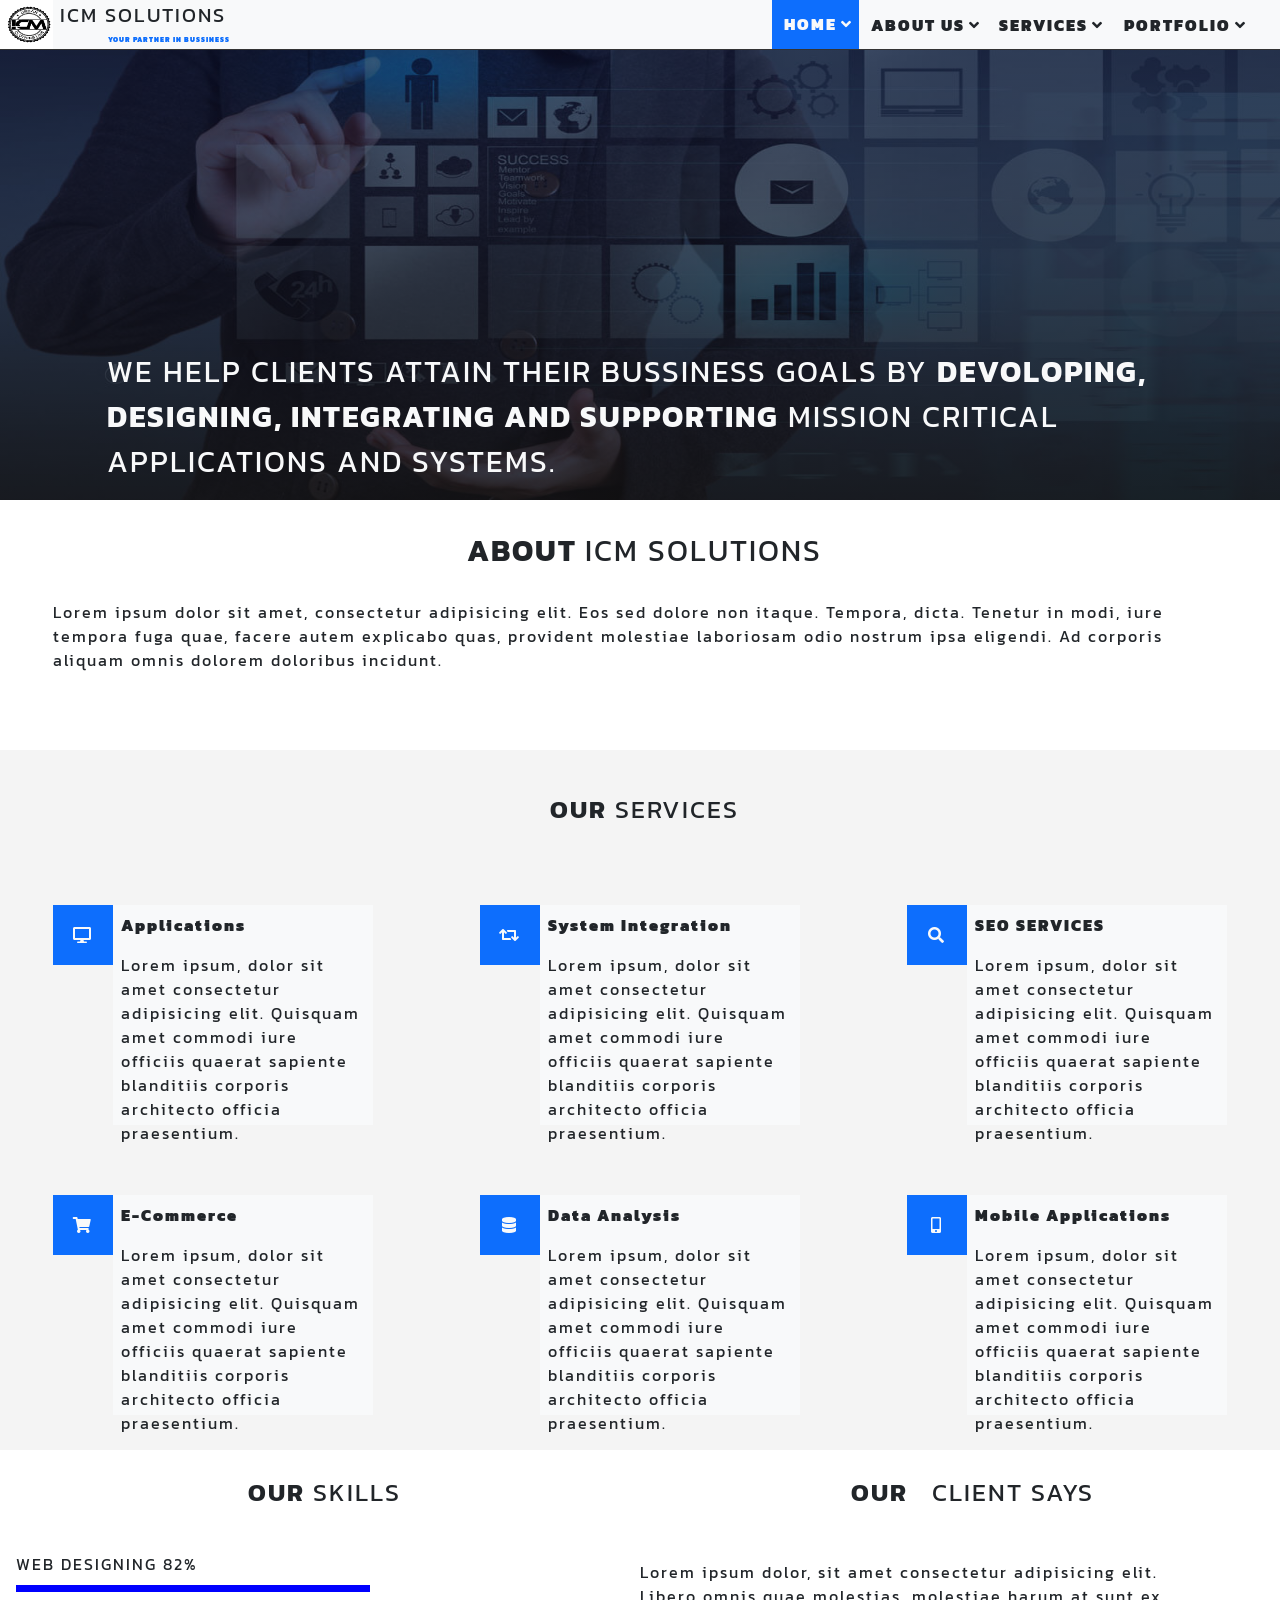
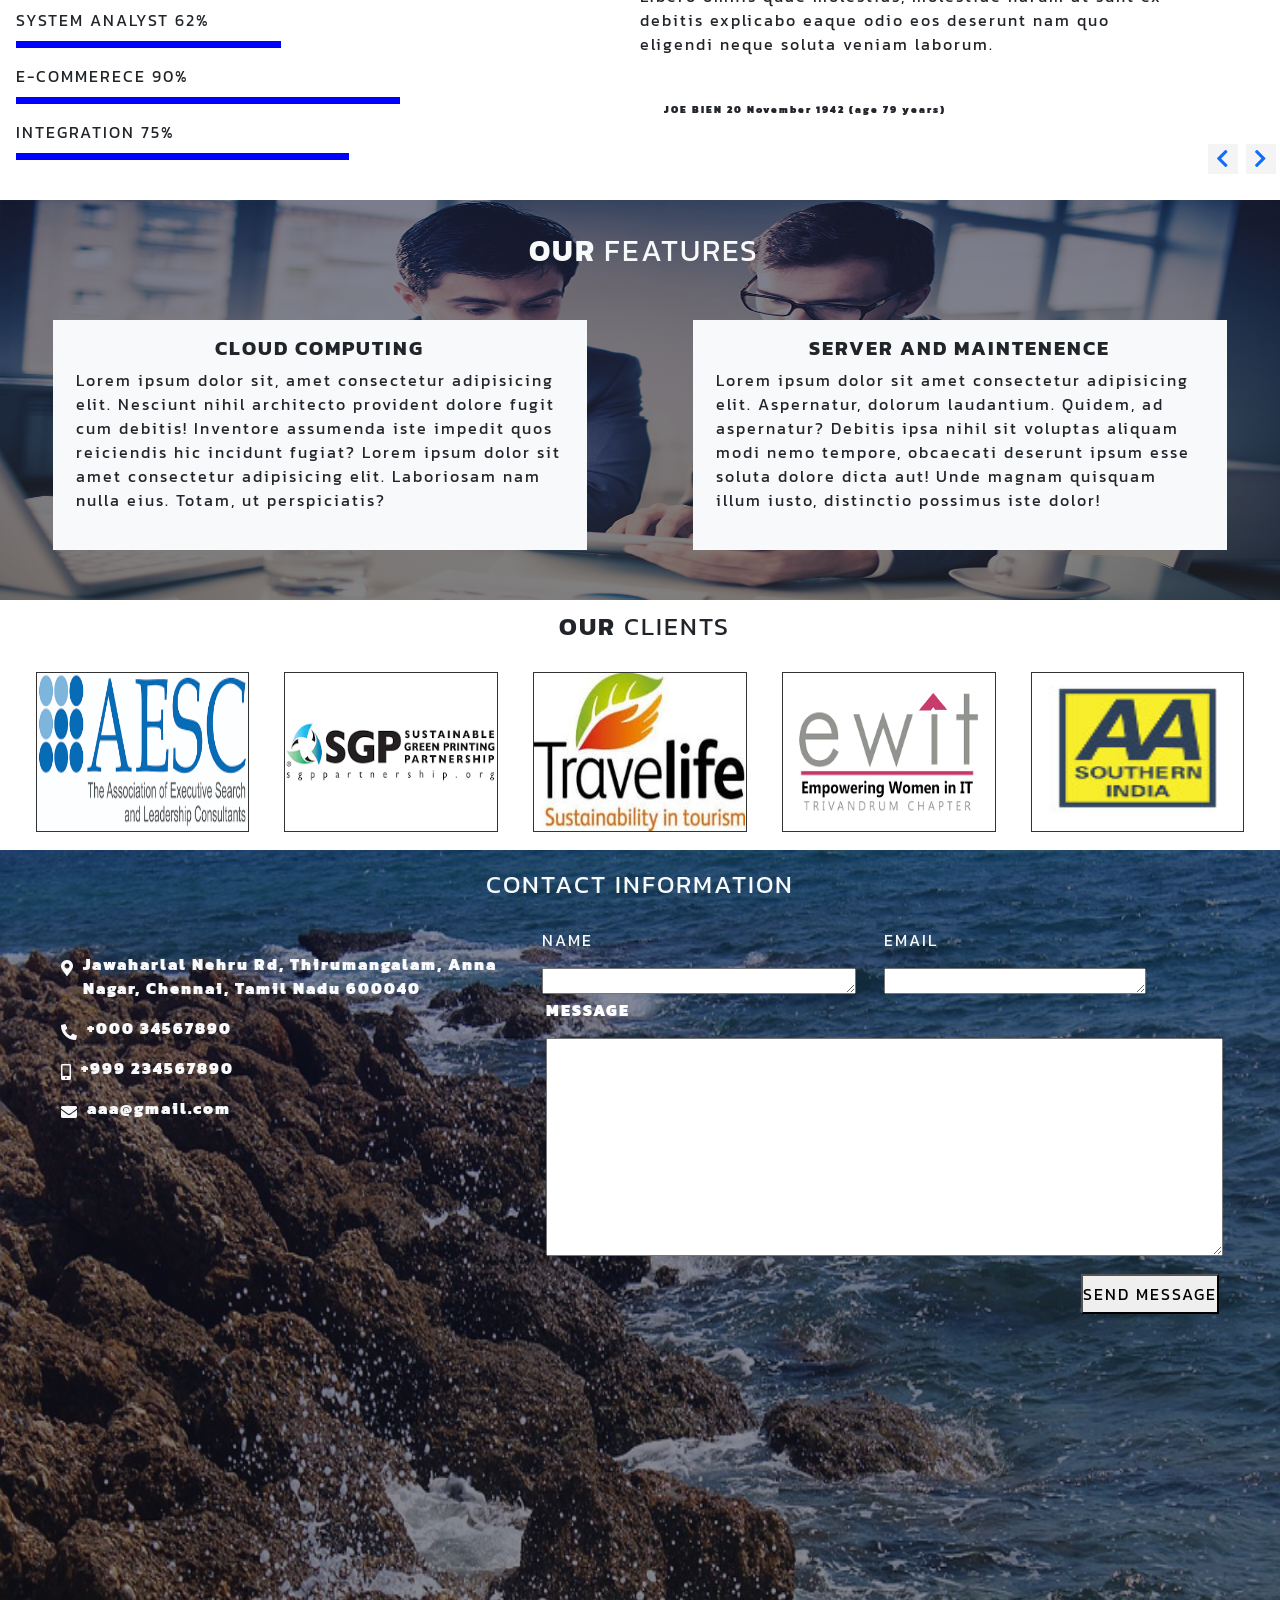
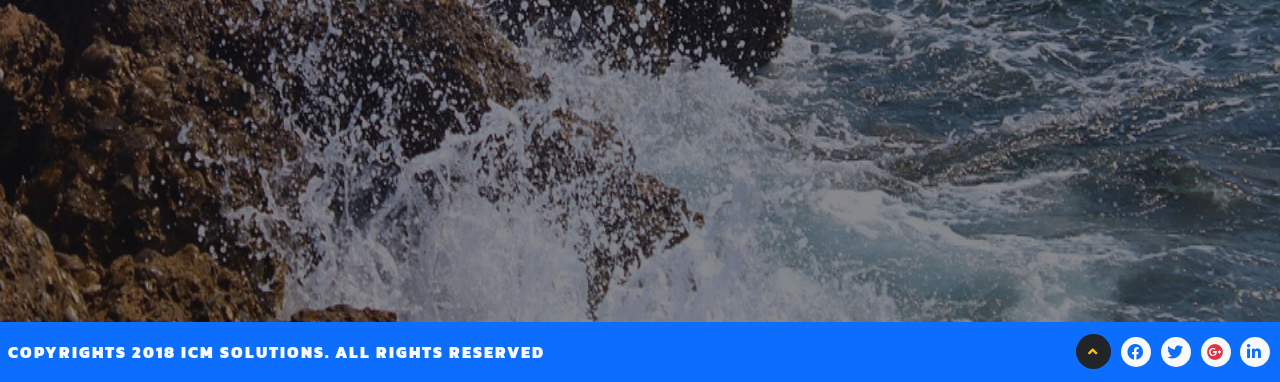
<file: HTML CSS BOOTSTRAP/BootStrap Excercise-09/index.html>
<!DOCTYPE html>
<html lang="en">

<head>
    <meta charset="UTF-8">
    <meta http-equiv="X-UA-Compatible" content="IE=edge">
    <meta name="viewport" content="width=device-width, initial-scale=1.0">
    <title>Document</title>
    <link href="https://cdn.jsdelivr.net/npm/bootstrap@5.0.2/dist/css/bootstrap.min.css" rel="stylesheet" integrity="sha384-EVSTQN3/azprG1Anm3QDgpJLIm9Nao0Yz1ztcQTwFspd3yD65VohhpuuCOmLASjC" crossorigin="anonymous">
    <script src="https://cdn.jsdelivr.net/npm/bootstrap@5.0.2/dist/js/bootstrap.bundle.min.js" integrity="sha384-MrcW6ZMFYlzcLA8Nl+NtUVF0sA7MsXsP1UyJoMp4YLEuNSfAP+JcXn/tWtIaxVXM" crossorigin="anonymous"></script>
    <link rel="stylesheet" href="https://cdnjs.cloudflare.com/ajax/libs/font-awesome/5.15.3/css/all.min.css" integrity="sha512-iBBXm8fW90+nuLcSKlbmrPcLa0OT92xO1BIsZ+ywDWZCvqsWgccV3gFoRBv0z+8dLJgyAHIhR35VZc2oM/gI1w==" crossorigin="anonymous" />
    <link rel="stylesheet" href="style.css">
    <link rel="preconnect" href="https://fonts.googleapis.com">
    <link rel="preconnect" href="https://fonts.gstatic.com" crossorigin>
    <link href="https://fonts.googleapis.com/css2?family=Kanit:wght@100&display=swap" rel="stylesheet">
</head>

<body>
    <div class="mainContainer col-12 h-auto d-flex flex-column">
        <!-- WEB HEADER NAVBAR GOES HERE!!!!!!!!!! -->
        <div class="webHeaderContainer  position-fixed  bg-light col-12 col-sm-12 col-md-12 col-lg-4 col-lg-12 col-xl-12 col-xxl-12 d-flex justify-content-between">
            <div class="logoSection d-flex col-11 col-sm-11 col-md-6 cl-lg-6 col-xl-3 col-xxl-3">
                <div class="logoImage bgi col-2 col-sm-1 col-md-2 col-lg-1 col-xxl-2 col-xl-2"></div>
                <div class="logoText d-flex flex-column col-7 col-12 hbigText text-dark">ICM SOLUTIONS</a>
                    <a href="#" class="text-decoration-none d-flex justify-content-end hQuoteText fontWeight">YOUR PARTNER IN BUSSINESS</a>
                </div>
            </div>
            <div class="navSection  col-1 col-sm-1 col-md-2 col-lg-6 col-xl-5 col-xxl-5 d-flex justify-content-center position-relative">
                <div class="mobMenu">
                    <a href="#" class=" mt-3  text-decoration-none d-flex align-items-center col-12">
                        <i class="fas fa-bars text-dark mIcon d-flex d-sm-flex d-md-flex d-lg-none d-xl-none d-xxl-none align-items-center"></i>
                    </a>
                    <div class="mobDropDown position-absolute position-fixed bg-light  d-sm-flex d-md-flex d-lg-none d-xl-none d-xxl-none border border-dark border-3 align-items-center">
                        <li class="text-dark fontWeight d-flex w-100">
                            <i class="fas fa-house-damage p-2"></i>
                            <p class="p-1">HOME</p>
                        </li>
                        <li class="text-dark fontWeight d-flex w-100">
                            <i class="fas fa-blog p-2"></i>
                            <p class="p-1">OUR WEBPAGE</p>
                        </li>
                        <li class="text-dark fontWeight d-flex w-100">
                            <i class="fas fa-desktop p-2"></i>
                            <p class="p-1">APPS</p>
                        </li>
                        <li class="text-dark fontWeight d-flex w-100">
                            <i class="fas fa-window-maximize p-2"></i>
                            <p class="p-1">CAREERS</p>
                        </li>
                        <li class="text-dark fontWeight d-flex w-100">
                            <i class="fas fa-id-badge p-2"></i>
                            <p class="p-1">CONTACT US</p>
                        </li>
                        <li class="text-dark fontWeight d-flex w-100">
                            <i class="fas fa-cart-arrow-down p-2"></i>
                            <p class="p-1">E-COMMERECE</p>
                        </li>
                        <li class="text-dark fontWeight d-flex w-100">
                            <i class="fas fa-user p-2" p-2></i>
                            <p class="p-1">OUR TEAM</p>
                        </li>
                        <li class="text-dark fontWeight d-flex w-100">
                            <i class="fas fa-headset p-2"></i>
                            <p class="p-1">SUPPORT</p>
                        </li>
                        <li class="text-dark fontWeight d-flex w-100">
                            <i class="fas fa-bars p-2"></i>
                            <p class="p-1">FIND HERE</p>
                        </li>
                        <li class="text-dark fontWeight d-flex w-100">
                            <i class="fas fa-arrow-circle-right p-2"></i>
                            <p class="p-1">SIGN OUT</p>
                        </li>
                    </div>
                </div>
                <ul class="d-none h-100 align-items-center nav d-sm-none d-md-none d-lg-flex d-xl-flex d-xxl-flex">
                    <div class="p-2 bg-primary text-light d-flex flex-column position-relative h-100 d-flex align-items-center homeMenu">
                        <div class="d-flex col-12">
                            <p class="fontWeight p-1">HOME</p>
                            <i class="fas fa-angle-down d-flex d-flex align-items-center  hdownIcon"></i>
                        </div>
                        <ul class="homeDropDown bg-primary border border-5 border-warning  position-absolute top-100 flex-column">
                            <li class="p-2 text-light fontWeight d-flex homeLi">
                                <i class="fas fa-blog d-flex align-items-center"></i>
                                <p class="p-1">OUR WEBPAGE</p>
                            </li>
                            <li class="p-2 text-light d-flex fontWeight homeLi">
                                <i class="fas fa-database d-flex align-items-center"></i>
                                <p class="p-1">DATABASE</p>
                            </li>
                            <li class="p-2 text-light fontWeight d-flex homeLi"><i class="fas fa-laptop-medical d-flex align-items-center"></i>
                                <p class="p-1">CLIENT SIDE</p>
                            </li>
                            <li class="p-2 text-light fontWeight d-flex homeLi"><i class="fas fa-laptop-code d-flex align-items-center"></i>
                                <p class="p-1">OUR TEAM</p>
                            </li>
                            <li class="p-2 text-light fontWeight d-flex homeLi"><i class="fas fa-window-maximize d-flex align-items-center"></i>
                                <p class="p-1">CAREERS</p>
                            </li>
                            <li class="p-2 text-light fontWeight d-flex homeLi"><i class="fas fa-book-medical d-flex align-items-center"></i>
                                <p class="p-1">PORTFOLIO</p>
                            </li>
                            <li class="p-2 text-light fontWeight d-flex homeLi"><i class="fas fa-ad d-flex align-items-center"></i>
                                <p class="p-1">MEDIA</p>
                            </li>
                            <li class="p-2 text-light fontWeight d-flex homeLi"><i class="fas fa-id-badge d-flex align-items-center"></i>
                                <p class="p-1">CONTACT US</p>
                            </li>
                        </ul>
                    </div>

                    <div class="p-2 h-100 d-flex align-items-center position-relative fontWeight aboutMenu">
                        <div class="d-flex">
                            <p class="fontWeight p-1 mt-3">ABOUT US</p>
                            <i class="fas fa-angle-down d-flex align-items-center abtdownIcon"></i>
                        </div>
                        <ul class="aboutDropDown bg-primary border border-5 border-warning  position-absolute top-100 flex-column">
                            <li class="p-2 text-light fontWeight d-flex homeLi">
                                <i class="fas fa-blog d-flex align-items-center"></i>
                                <p class="p-1">SPONSORS</p>
                            </li>
                            <li class="p-2 text-light d-flex fontWeight homeLi">
                                <i class="fas fa-database d-flex align-items-center"></i>
                                <p class="p-1">TRENDING</p>
                            </li>
                            <li class="p-2 text-light fontWeight d-flex homeLi"><i class="fas fa-laptop-medical d-flex align-items-center"></i>
                                <p class="p-1">MOCKS</p>
                            </li>
                            <li class="p-2 text-light fontWeight d-flex homeLi"><i class="fas fa-laptop-code d-flex align-items-center"></i>
                                <p class="p-1">OUR TEAM</p>
                            </li>
                            <li class="p-2 text-light fontWeight d-flex homeLi"><i class="fas fa-window-maximize d-flex align-items-center"></i>
                                <p class="p-1">CAREERS</p>
                            </li>

                        </ul>
                    </div>
                    <div class="p-2 h-100 d-flex align-items-center fontWeight servicesMenu position-relative">
                        <div class="d-flex">
                            <p class="fontWeight p-1 mt-3">SERVICES</p>
                            <i class="fas fa-angle-down d-flex sdownIcon d-flex align-items-center"></i>
                        </div>
                        <ul class="servicesDropDown bg-primary border border-5 border-warning  position-absolute top-100 flex-column">
                            <li class="p-2 text-light fontWeight d-flex homeLi">
                                <i class="fas fa-desktop d-flex align-items-center"></i>
                                <p class="p-1">OUR APPS</p>
                            </li>
                            <li class="p-2 text-light d-flex fontWeight homeLi">
                                <i class="fas fa-cart-arrow-down d-flex align-items-center"></i>
                                <p class="p-1">E-COMMERECE</p>
                            </li>
                            <li class="p-2 text-light fontWeight d-flex homeLi"><i class="fas fa-laptop-medical d-flex align-items-center"></i>
                                <p class="p-1">SYSTEMS</p>
                            </li>
                            <li class="p-2 text-light fontWeight d-flex homeLi"><i class="fas fa-mobile-alt d-flex align-items-center"></i>
                                <p class="p-1">MOBILE APPS</p>
                            </li>


                        </ul>
                    </div>
                    <div class="p-2 h-100 d-flex align-items-center fontWeight portMenu">
                        <div class="d-flex">
                            <p class="fontWeight p-1 mt-3">PORTFOLIO</p>
                            <i class="fas fa-angle-down d-flex align-items-center pdownIcon"></i>
                        </div>
                        <ul class="portDropDown bg-primary border border-5 border-warning  position-absolute top-100 flex-column">
                            <li class="p-2 text-light fontWeight d-flex homeLi">
                                <i class="fas fa-headset d-flex align-items-center"></i>
                                <p class="p-1">SUPPORT</p>
                            </li>
                            <li class="p-2 text-light d-flex fontWeight homeLi">
                                <i class="fas fa-arrow-alt-circle-right d-flex align-items-center"></i>
                                <p class="p-1">SIGN OUT</p>
                            </li>

                        </ul>
                    </div>
                </ul>
            </div>
        </div>
        <!-- WEB BANNER GOES HERE -->
        <div class="bannerContainer bgi d-flex align-items-end col-12 #top">
            <div class="bannerText col-10 d-flex">
                <p class="text-light bText">WE HELP CLIENTS ATTAIN THEIR BUSSINESS GOALS BY <b>DEVOLOPING, DESIGNING, INTEGRATING AND SUPPORTING</b> MISSION CRITICAL APPLICATIONS AND SYSTEMS.</p>
            </div>
        </div>
        <!-- ABOUT INFO CONTAINER -->
        <div class="aboutInfoContainer col-12">
            <div class="aboutHeader d-flex align-items-center col-12 justify-content-center"><b class="p-2">ABOUT</b> ICM SOLUTIONS</div>
            <div class="aboutText  col-11 d-flex justify-content-center align-content-center m-auto">Lorem ipsum dolor sit amet, consectetur adipisicing elit. Eos sed dolore non itaque. Tempora, dicta. Tenetur in modi, iure tempora fuga quae, facere autem explicabo quas, provident molestiae laboriosam odio nostrum ipsa eligendi. Ad corporis
                aliquam omnis dolorem doloribus incidunt.</div>
        </div>
        <!-- SERVICES SECTION GOES HERE -->
        <div class="servicesSectionContainer col-12 d-flex flex-column justify-content-lg-around justify-content-xxl-around justify-content-xl-around">
            <!-- HEADER  -->
            <div class="servicesHeader col-12 d-flex align-items-center justify-content-center">
                <b class="p-2">OUR</b>SERVICES
            </div>
            <div class="servicesSectionOne d-flex col-12  justify-content-between flex-column flex-sm-column flex-md-column flex-lg-row flex-xl-row flex-xxl-row">
                <div class="serviceSection d-flex  col-11 col-sm-11 col-md-11 col-lg-3 col-xl-3 col-xxl-3  m-auto">
                    <div class="iconSectionOne bg-primary d-flex align-items-center justify-content-center text-light col-2"><i class="fas fa-desktop"></i></div>
                    <div class="textSectionOne   bg-light">
                        <div class="sHeaderText p-2 fontWeight"> Applications</div>
                        <div class="sDesc p-2">Lorem ipsum, dolor sit amet consectetur adipisicing elit. Quisquam amet commodi iure officiis quaerat sapiente blanditiis corporis architecto officia praesentium.</div>
                    </div>
                </div>
                <div class="serviceSection d-flex col-11 col-sm-11 col-md-11 col-lg-3 col-xl-3 col-xxl-3 m-auto">
                    <div class="iconSectionOne bg-primary d-flex align-items-center justify-content-center text-light col-2"><i class="fas fa-retweet"></i></div>
                    <div class="textSectionOne   bg-light">
                        <div class="sHeaderText p-2 fontWeight">System Integration</div>
                        <div class="sDesc p-2">Lorem ipsum, dolor sit amet consectetur adipisicing elit. Quisquam amet commodi iure officiis quaerat sapiente blanditiis corporis architecto officia praesentium.</div>
                    </div>
                </div>
                <div class="serviceSection d-flex col-11 col-sm-11 col-md-11 col-lg-3 col-xl-3 col-xxl-3 m-auto">
                    <div class="iconSectionOne bg-primary d-flex align-items-center justify-content-center text-light col-2"> <i class="fas fa-search"></i></div>
                    <div class="textSectionOne  bg-light">
                        <div class="sHeaderText p-2 fontWeight">SEO SERVICES</div>
                        <div class="sDesc p-2">Lorem ipsum, dolor sit amet consectetur adipisicing elit. Quisquam amet commodi iure officiis quaerat sapiente blanditiis corporis architecto officia praesentium.</div>
                    </div>
                </div>
            </div>
            <div class="servicesSectionTwo d-flex col-12 justify-content-between flex-column flex-sm-column flex-md-column flex-lg-row flex-xl-row flex-xxl-row">

                <div class="serviceSection d-flex col-11 col-sm-11 col-md-11 col-lg-3 col-xl-3 col-xxl-3   m-auto">
                    <div class="iconSectionTwo d-flex align-items-center justify-content-center text-light bg-primary col-2"><i class="fas fa-shopping-cart"></i></div>
                    <div class="textSectionTwo bg-light ">
                        <div class="sHeaderText p-2 fontWeight">E-Commerce</div>
                        <div class="sDesc p-2">Lorem ipsum, dolor sit amet consectetur adipisicing elit. Quisquam amet commodi iure officiis quaerat sapiente blanditiis corporis architecto officia praesentium.</div>
                    </div>
                </div>
                <div class="serviceSection d-flex col-11 col-sm-11 col-md-11 col-lg-3 col-xl-3 col-xxl-3 m-auto">
                    <div class="iconSectionTwo d-flex align-items-center justify-content-center bg-primary text-light col-2"><i class="fas fa-database"></i></div>
                    <div class="textSectionTwo bg-light ">
                        <div class="sHeaderText p-2 fontWeight">Data Analysis</div>
                        <div class="sDesc p-2">Lorem ipsum, dolor sit amet consectetur adipisicing elit. Quisquam amet commodi iure officiis quaerat sapiente blanditiis corporis architecto officia praesentium.</div>
                    </div>
                </div>
                <div class="serviceSection d-flex col-11 col-sm-11 col-md-11 col-lg-3 col-xl-3 col-xxl-3  m-auto">
                    <div class="iconSectionTwo d-flex align-items-center justify-content-center bg-primary text-light col-2"><i class="fas fa-mobile-alt"></i></div>
                    <div class="textSectionTwo bg-light ">
                        <div class="sHeaderText d-flex  p-2 fontWeight">Mobile Applications</div>
                        <div class="sDesc p-2">Lorem ipsum, dolor sit amet consectetur adipisicing elit. Quisquam amet commodi iure officiis quaerat sapiente blanditiis corporis architecto officia praesentium.</div>
                    </div>


                </div>
            </div>

        </div>
        <!-- CLIENTS SECTIONS GOES HERE!!!!!!!!!!!!!!! -->
        <div class="clientSectionContainer col-12 d-flex flex-column flex-md-column flex-sm-column flex-lg-row flex-xl-row flex-xxl-row">
            <div class="cSectionOne col-12 col-sm-12 col-md-12 col-lg-6 col-xl-6 col-xxl-6">
                <div class="headerTextOne col-12 col-sm-12 d-flex align-items-center justify-content-center p-3"><b class="p-2">OUR</b>SKILLS</div>
                <div class="cGraphsSection d-flex flex-column col-11 col-sm-11 col-md-11 col-lg-8 col-xl-8 col-xxl-8 m-2">
                    <div class="one m-2">WEB DESIGNING 82%</div>
                    <div class="two m-2">SYSTEM ANALYST 62%</div>
                    <div class="three m-2">E-COMMERECE 90%</div>
                    <div class="four m-2">INTEGRATION 75%</div>
                </div>
            </div>
            <div class="cSectionTwo col-12 col-sm-12 col-md-12 col-lg-6 col-xl-6 col-xxl-6">
                <div class="headerTextTwo col-12 d-flex justify-content-center align-items-center"><b class="p-4">OUR</b>CLIENT SAYS</div>
                <div class="cContentSection col-12">
                    <p class="col-10 m-sm-auto m-md-auto  m-lg-0 m-xl-0 m-xxl-0 mt-lg-4 mt-xl-4 mt-xxl-4  m-auto">Lorem ipsum dolor, sit amet consectetur adipisicing elit. Libero omnis quae molestias, molestiae harum at sunt ex debitis explicabo eaque odio eos deserunt nam quo eligendi neque soluta veniam laborum.</p>
                    <h5 class="fontWeight col-11 mt-sm-4 mt-3 m-auto mt-xl-4 mt-xxl-4  mt-md-3 m-lg-0 m-xl-0 m-xxl-0 p-md-4">JOE BIEN 20 November 1942 (age 79 years)</h5>
                </div>
                <div class="cIconSection  d-flex align-items-end justify-content-end">
                    <i class="fas fa-chevron-left text-primary cIcon d-flex align-items-center justify-content-center m-1"></i>
                    <i class="fas fa-chevron-right text-primary cIcon d-flex align-items-center justify-content-center m-1"></i>
                </div>
            </div>
        </div>
        <!-- FEATURES SECTION GOES HERE -->
        <div class="featuresSection bgi d-flex flex-column col-12">
            <div class="featuresHeader d-flex text-light justify-content-center align-items-center col-12"><b class="p-2">OUR</b>FEATURES</div>
            <div class="featuresDisplay col-12 d-flex justify-content-evenly flex-column flex-sm-column flex-md-column flex-lg-row flex-xl-row">
                <div class="dispOne col-11 col-sm-11 col-md-11 col-lg-5 col-xl-5 col-xxl-5  mAuto bg-light">
                    <h5><b class="mt-3 d-flex align-items-center  justify-content-center">CLOUD COMPUTING</b></h5>
                    <p class="col-11 m-auto">Lorem ipsum dolor sit, amet consectetur adipisicing elit. Nesciunt nihil architecto provident dolore fugit cum debitis! Inventore assumenda iste impedit quos reiciendis hic incidunt fugiat? Lorem ipsum dolor sit amet consectetur adipisicing
                        elit. Laboriosam nam nulla eius. Totam, ut perspiciatis?</p>
                </div>
                <div class="dispOne col-11 col-sm-11 col-md-11 col-lg-5 col-xl-5 col-xxl-5 mAuto bg-light" id="DispOne">
                    <h5><b class="mt-3 d-flex align-items-center  justify-content-center">SERVER AND MAINTENENCE</b></h5>

                    <p class="col-11 m-auto">Lorem ipsum dolor sit amet consectetur adipisicing elit. Aspernatur, dolorum laudantium. Quidem, ad aspernatur? Debitis ipsa nihil sit voluptas aliquam modi nemo tempore, obcaecati deserunt ipsum esse soluta dolore dicta aut! Unde
                        magnam quisquam illum iusto, distinctio possimus iste dolor!</p>
                </div>


            </div>

        </div>
        <!-- CLIENT BANNER DISPLAY HERE!!!!!!!!!!!!! -->
        <div class="clientsBannerDisplay col-12 d-flex  flex-column">
            <div class="clientsHeader col-12 d-flex justify-content-center align-items-center"><b class="p-2">OUR</b> CLIENTS</div>
            <div class="bannerImages d-flex w-100 justify-content-evenly flex-column flex-sm-column flex-md-column flex-lg-row flex-row col-10 m-auto">
                <div class="bannerOne bgi col-10 m-auto m-sm-auto m-md-auto m-lg-0 m-xl-0 m-xxl-0col-sm-10 col-md-10 col-lg-2 col-xl-2 col-xxl-2"></div>
                <div class="bannerTwo bgi col-10 m-auto m-sm-auto m-md-auto m-lg-0 m-xl-0 m-xxl-0col-sm-10 col-md-10 col-lg-2 col-xl-2 col-xxl-2"></div>
                <div class="bannerThree bgi col-10 m-auto m-sm-auto m-md-auto m-lg-0 m-xl-0 m-xxl-0col-sm-10 col-md-10 col-lg-2 col-xl-2 col-xxl-2"></div>
                <div class="bannerFour bgi col-10 m-auto m-sm-auto m-md-auto m-lg-0 m-xl-0 m-xxl-0col-sm-10 col-md-10 col-lg-2 col-xl-2 col-xxl-2"></div>
                <div class="bannerFive bgi col-10 m-auto m-sm-auto m-md-auto m-lg-0 m-xl-0 m-xxl-0col-sm-10 col-md-10 col-lg-2 col-xl-2 col-xxl-2"></div>
            </div>
        </div>
        <!-- CONTACT INFO GOES HERE!!!!!!!!!!!! -->
        <div class="contactInfoContainer bgi col-12 d-flex flex-column">
            <div class="contactHeader mt-3 col-12 d-flex align-items-center justify-content-center text-light">CONTACT INFORMATION</div>
            <div class="contactSectionDisplay col-11 col-sm-11 col-md-11 col-lg-11 m-auto justify-content-between  d-flex flex-column flex-sm-column flex-md-column flex-lg-row flex-xl-row flex-xxl-row">
                <div class="contactSectionOne text-light col-12 col-sm-12 col--md-12 col-lg-7 col-xl-5 col-xxl-7">
                    <div class="contactSectionDetails col-12  d-flex flex-column justify-content-center m-auto mt-5">
                        <div class="d-flex col-12">
                            <i class="fas fa-map-marker-alt m-2 fontWeight"></i>
                            <p class="fontWeight ">Jawaharlal Nehru Rd, Thirumangalam, Anna Nagar, Chennai, Tamil Nadu 600040</p>
                        </div>
                        <div class="d-flex col-12">
                            <i class="fas fa-phone-alt m-2 fontWeight"></i>
                            <p class="fontWeight">+000 34567890</p>
                        </div>
                        <div class="d-flex  col-12">
                            <i class="fas fa-mobile-alt m-2 fontWeight"></i>
                            <p class="fontWeight">+999 234567890</p>
                        </div>
                        <div class="d-flex col-12">
                            <i class="fas fa-envelope m-2 fontWeight"></i>
                            <p class="fontWeight">aaa@gmail.com</p>
                        </div>

                    </div>
                </div>
                <div class="contactSectionTwo col-12  col-sm-12 col-md-12 col-lg-5 col-xl-7 col-xxl-5">
                    <div class="detailsContainer d-flex col-12 mt-4 flex-column flex-sm-column flex-md-column flex-lg-row flex-xl-row flex-xxl-row">
                        <div class="nameArea d-flex flex-column col-12 col-sm-12 col-md-12 col-lg-6 col-xl-6 col-xxl-6">
                            <p class="text-light">NAME</p>
                            <textarea name="" id="" cols="25" rows="1" class="col-12 col-xxl-11 col-xl-11 col-lg-10"></textarea>
                        </div>
                        <div class="emailArea d-flex flex-column col-12 col-sm-12 col-md-12 col-lg-7 col-xl-5 col-xxl-6">
                            <p class="text-light">EMAIL</p>
                            <textarea name="" id="" cols="25" rows="1" class="col-12 col-xxl-11 col-xl-11 col-lg-10"></textarea>
                        </div>

                    </div>
                    <div class="msgContainer p-1 fontWeight col-xxl-12">
                        <p class="text-white ">MESSAGE</p>
                        <textarea name="" id="" cols="75" rows="9" class="col-12 col-sm-11 col-md-12 col-lg-12"></textarea>
                    </div>
                    <div class="d-flex justify-content-end col-12 col-md-12 col-xxl-11 m-2 p-2 m-auto">
                        <button>SEND MESSAGE</button>
                    </div>
                </div>
            </div>
            <!-- MAPS CONTAINER -->
            <div class="mapsDisplayContainer d-none d-sm-none d-md-none d-lg-none d-xl-block d-xxl-block col-12">
                <iframe class="col-12 h-100" src="https://www.google.com/maps/embed?pb=!1m18!1m12!1m3!1d3887.608616104741!2d80.20724191424169!3d12.996866390839338!2m3!1f0!2f0!3f0!3m2!1i1024!2i768!4f13.1!3m3!1m2!1s0x3a525d9a7b20cb13%3A0xe2371e29825f5c8f!2sAjira!5e0!3m2!1sen!2sin!4v1643098249657!5m2!1sen!2sin"
                    width="600" height="450" style="border:0;" allowfullscreen="" loading="lazy"></iframe>
            </div>
            <!-- FOOTER SECTION CONTAINER -->
            <div class="footerSectionContainer  d-none d-sm-none d-md-none d-lg-flex d-xl-flex d-xxl-flex w-100 bg-primary text-light justify-content-between">
                <div class="fTextSection h-75 d-flex align-items-center m-2 fontWeight">COPYRIGHTS 2018 ICM SOLUTIONS. ALL RIGHTS RESERVED</div>
                <div class="fIconSection h-100 align-items-center d-flex justify-content-evenly col-2 col-lg-4 col-xl-2 col-xxl-2">
                    <a href="#top" class="text-decoration-none"><i class="fas fa-angle-up text-warning bg-dark  goTop d-flex align-items-center justify-content-center"></i></a>
                    <a href="https://www.facebook.com" class="text-decoration-none"> <i class="fab fa-facebook text-primary bg-light d-flex justify-content-center align-items-center fIcon"></i></a>
                    <a href="https://www.twitter.com/" class="text-decoration-none"><i class=" fab fa-twitter bg-light d-flex justify-content-center align-items-center text-primary fIcon"></i></a>
                    <a href="https://www.google.com/" class="text-decoration-none"><i class="text-danger fab fa-google-plus bg-light d-flex justify-content-center align-items-center text-primary fIcon"></i></a>
                    <a href="https://www.linkedin.com/" class="text-decoration-none"><i class="fab fa-linkedin-in bg-light d-flex justify-content-center align-items-center text-primary fIcon"></i></a>
                </div>
            </div>
        </div>
</body>

</html>
</file>
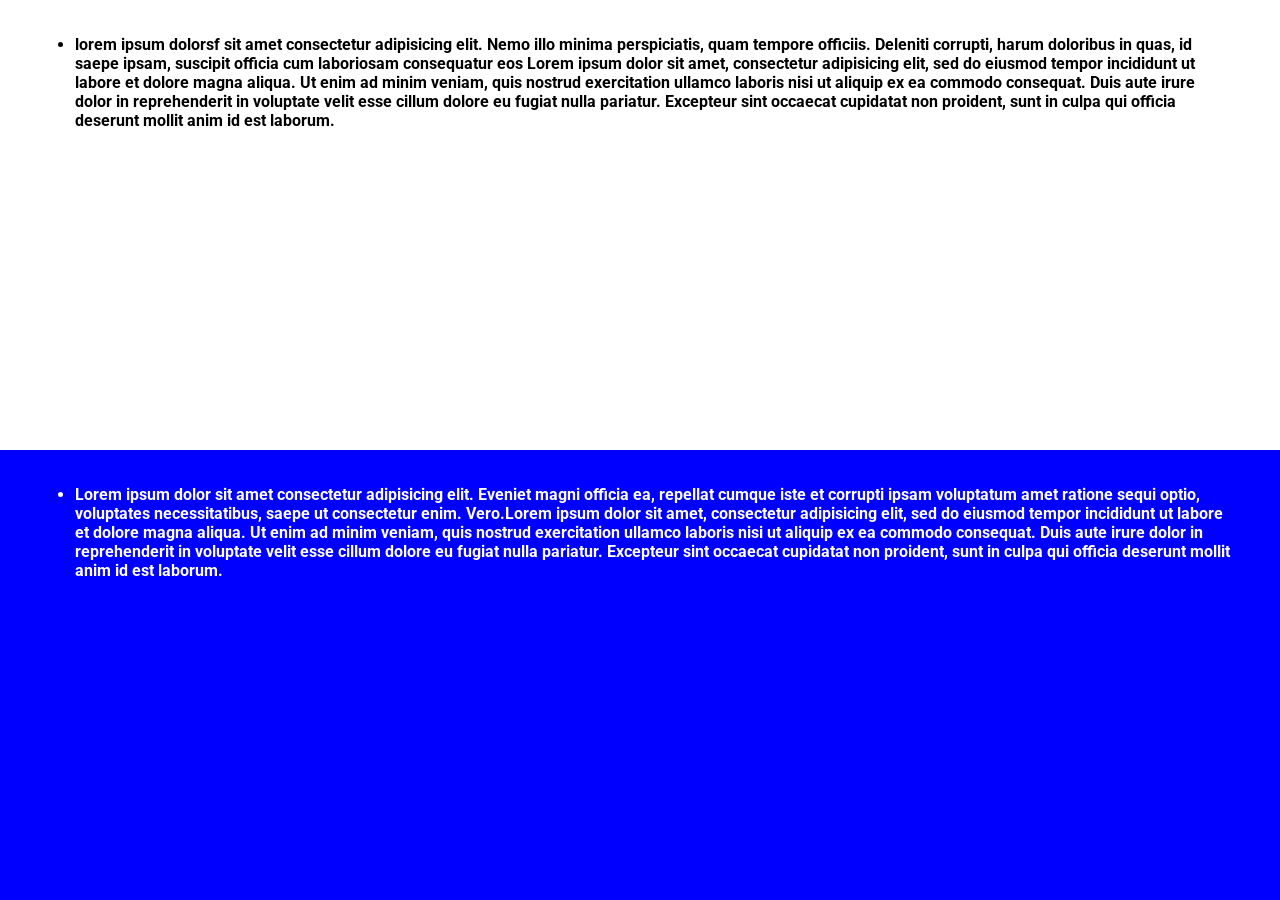
<file: HTML CSS BOOTSTRAP/Excercise-01/index.html>
<!DOCTYPE html>
<html lang="en">

<head>
    <meta charset="UTF-8">
    <meta http-equiv="X-UA-Compatible" content="IE=edge">
    <link rel="preconnect" href="https://fonts.googleapis.com">
    <link rel="preconnect" href="https://fonts.gstatic.com" crossorigin>
    <link href="https://fonts.googleapis.com/css2?family=Roboto:wght@100&display=swap" rel="stylesheet">
    <meta name="viewport" content="width=device-width, initial-scale=1.0">
    <title>%</title>
    <link rel="stylesheet" type="text/css" href="style.css">
</head>

<body>
    <div class="container">
        <div class="sec1">
            <ul class="dot">
                <p>
                    <li>lorem ipsum dolorsf sit amet consectetur adipisicing elit. Nemo illo minima perspiciatis, quam tempore officiis. Deleniti corrupti, harum doloribus in quas, id saepe ipsam, suscipit officia cum laboriosam consequatur eos Lorem ipsum
                        dolor sit amet, consectetur adipisicing elit, sed do eiusmod tempor incididunt ut labore et dolore magna aliqua. Ut enim ad minim veniam, quis nostrud exercitation ullamco laboris nisi ut aliquip ex ea commodo consequat. Duis aute
                        irure dolor in reprehenderit in voluptate velit esse cillum dolore eu fugiat nulla pariatur. Excepteur sint occaecat cupidatat non proident, sunt in culpa qui officia deserunt mollit anim id est laborum.
                </p>
                </li>
            </ul>
        </div>


        <div class="sec2">
            <ul class="dot">

                <li>Lorem ipsum dolor sit amet consectetur adipisicing elit. Eveniet magni officia ea, repellat cumque iste et corrupti ipsam voluptatum amet ratione sequi optio, voluptates necessitatibus, saepe ut consectetur enim. Vero.Lorem ipsum dolor
                    sit amet, consectetur adipisicing elit, sed do eiusmod tempor incididunt ut labore et dolore magna aliqua. Ut enim ad minim veniam, quis nostrud exercitation ullamco laboris nisi ut aliquip ex ea commodo consequat. Duis aute irure
                    dolor in reprehenderit in voluptate velit esse cillum dolore eu fugiat nulla pariatur. Excepteur sint occaecat cupidatat non proident, sunt in culpa qui officia deserunt mollit anim id est laborum.
                </li>
            </ul>
        </div>

</body>

</html>
</file>
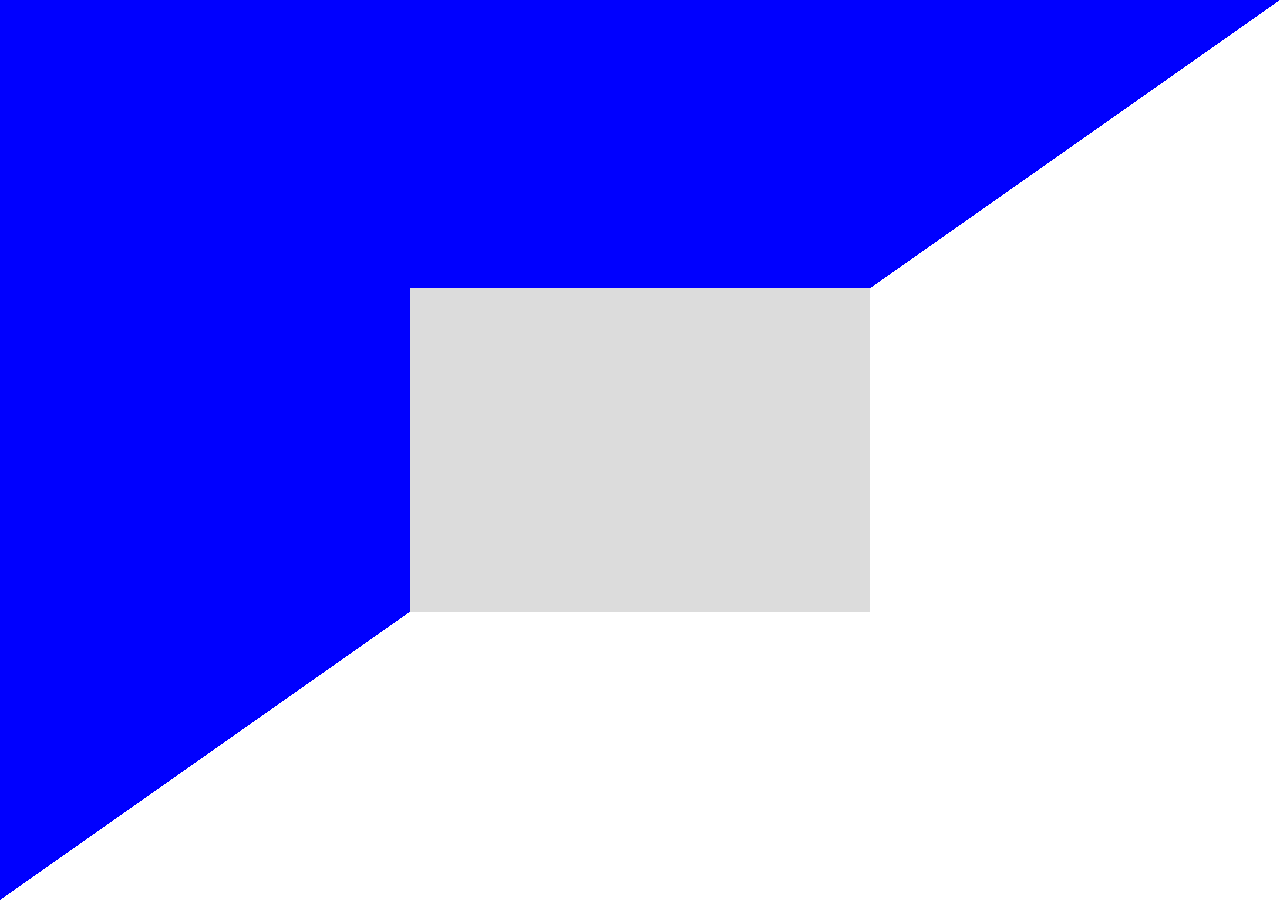
<file: HTML CSS BOOTSTRAP/Excercise-02/index.html>
<!DOCTYPE html>


<head>
    <meta charset="UTF-8">

    <title>EXCERCISE-2</title>
    <link rel="stylesheet" type="text/css" href="style.css">

</head>

<body>
    <div class="outer">

        <div class="inner"></div>

    </div>


</body>

</html>
</file>
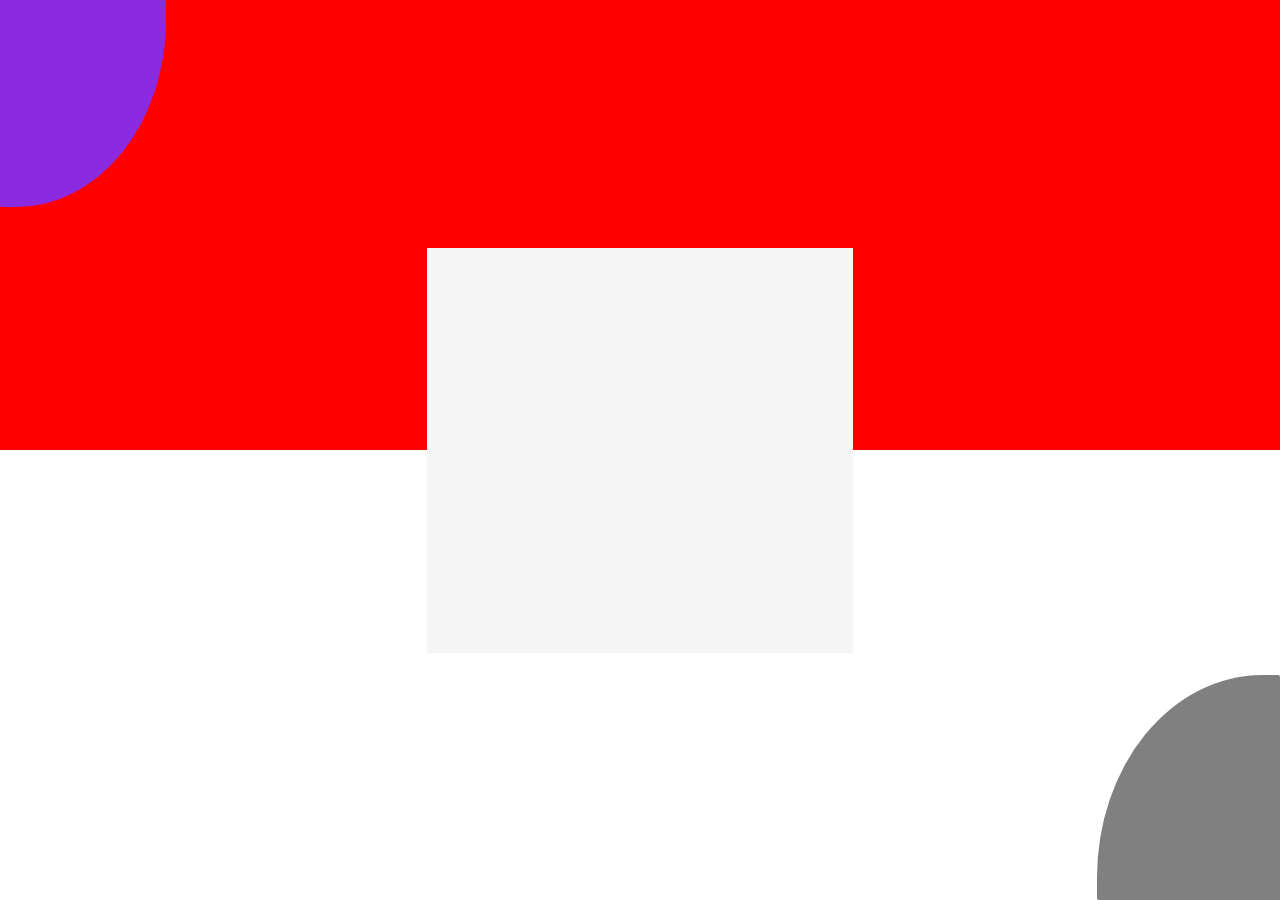
<file: HTML CSS BOOTSTRAP/Excercise-04/index.html>
<!DOCTYPE html>
<html lang="en">

<head>
    <meta charset="UTF-8">
    <meta http-equiv="X-UA-Compatible" content="IE=edge">
    <meta name="viewport" content="width=device-width, initial-scale=1.0">
    <title>ExCERCISE-4</title>
    <link rel="stylesheet" href="style.css">
</head>

<body>
    <div class="container">
        <div class="wrapper-1">
            <div class="circ1"></div>
        </div>
        <div class="wrapper-2">
            <div class="rect"></div>
        </div>
        <div class="wrapper-3">
            <div class="circ2"></div>
        </div>
    </div>
    </div>

</body>

</html>
</file>
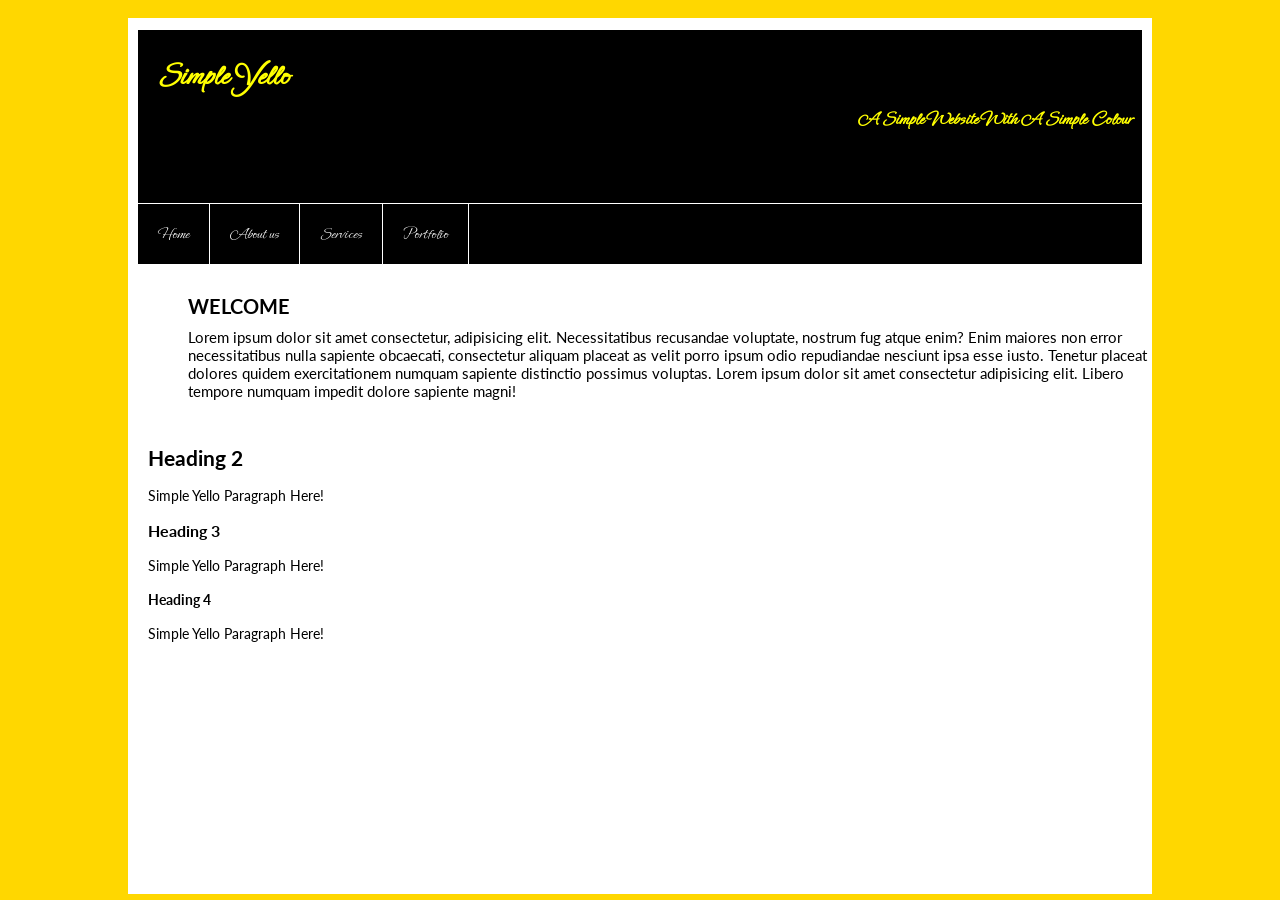
<file: HTML CSS BOOTSTRAP/Excercise-05/index.html>
<!DOCTYPE html>
<html lang="en">

<title>Document</title>
<link rel="preconnect" href="https://fonts.googleapis.com">
<link rel="preconnect" href="https://fonts.gstatic.com" crossorigin>
<link href="https://fonts.googleapis.com/css2?family=Lato&family=Nunito:wght@300&display=swap" rel="stylesheet">
<link rel="preconnect" href="https://fonts.googleapis.com">
<link rel="preconnect" href="https://fonts.gstatic.com" crossorigin>
<link href="https://fonts.googleapis.com/css2?family=Ephesis&display=swap" rel="stylesheet">
<link rel="stylesheet" href="style.css">


<body>
    <div id="container">
        <div class="main">
            <div class="parent">
                <div class="heading">
                    <h1 id="Sim">Simple Yello</h1>
                    <h3 id="Simp" align="right"> A Simple Website With A Simple Colour</h3>
                </div>
                <div class="navbar">
                    <ul>
                        <li>Home</li>
                        <li>About us</li>
                        <li>Services</li>
                        <li>Portfolio</li>
                    </ul>
                </div>
                <div class="sec-1">
                    <h3 id="Wel">WELCOME</h3>
                    <p id="Welc">Lorem ipsum dolor sit amet consectetur, adipisicing elit. Necessitatibus recusandae voluptate, nostrum fug atque enim? Enim maiores non error necessitatibus nulla sapiente obcaecati, consectetur aliquam placeat as velit porro ipsum
                        odio repudiandae nesciunt ipsa esse iusto. Tenetur placeat dolores quidem exercitationem numquam sapiente distinctio possimus voluptas. Lorem ipsum dolor sit amet consectetur adipisicing elit. Libero tempore numquam impedit dolore
                        sapiente magni!
                    </p>
                </div>

                <div class="para">
                    <h2> Heading 2</h2><br>
                    <p>Simple Yello Paragraph Here!</p><br>
                    <h3> Heading 3</h3><br>
                    <p>Simple Yello Paragraph Here!</p><br>


                    <h4> Heading 4</h4><br>
                    <p>Simple Yello Paragraph Here!</p><br>
                </div>
            </div>
        </div>
    </div>
</body>

</html>
</file>
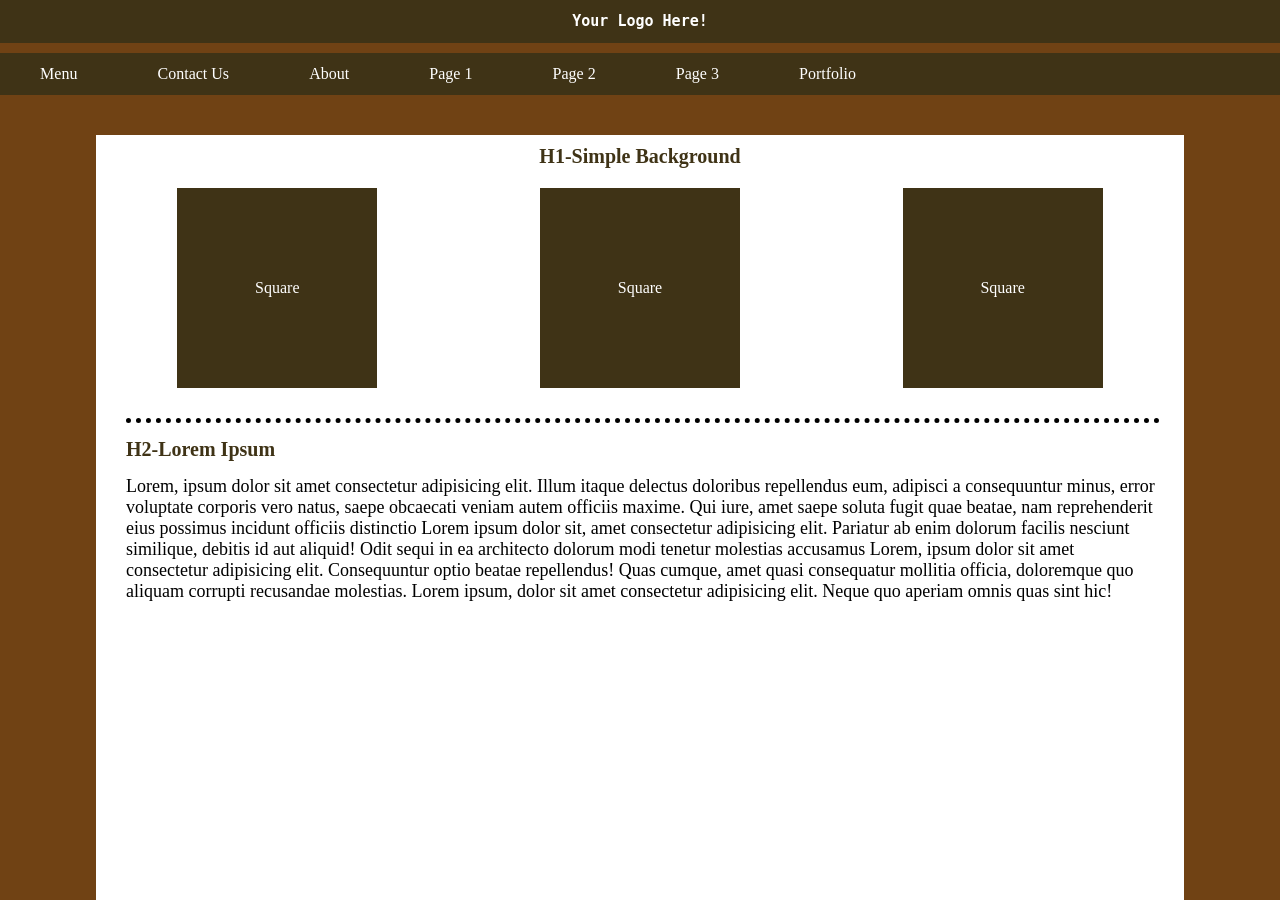
<file: HTML CSS BOOTSTRAP/Excercise-06/index.html>
<!DOCTYPE html>
<html lang="en">

<head>
    <meta charset="UTF-8">
    <meta http-equiv="X-UA-Compatible" content="IE=edge">
    <meta name="viewport" content="width=device-width, initial-scale=1.0">
    <title>Document</title>
    <link rel="stylesheet" href="https://cdnjs.cloudflare.com/ajax/libs/font-awesome/5.15.3/css/all.min.css" integrity="sha512-iBBXm8fW90+nuLcSKlbmrPcLa0OT92xO1BIsZ+ywDWZCvqsWgccV3gFoRBv0z+8dLJgyAHIhR35VZc2oM/gI1w==" crossorigin="anonymous" />
    <link rel="stylesheet" href="style.css">
</head>

<body>
    <div class="main-container">
        <div class="logo-container">
            <div class="logo">Your Logo Here!</div>
        </div>
        <div class="menubar-container">
            <div class="icon-display">
                <i class="fas fa-bars"></i>

            </div>
            <ul>
                <li>Menu</li>
                <li>Contact Us</li>
                <li>About</li>
                <li>Page 1</li>
                <li>Page 2</li>
                <li>Page 3</li>
                <li>Portfolio</li>
            </ul>
        </div>
        <div class="sub-container">
            <div class="H1-container">
                <div class="H1">H1-Simple Background</div>
            </div>
            <div class="sqr-container">
                <div class="SQ">
                    <div>Square</div>
                </div>
                <div class="SQ">
                    <div>Square</div>
                </div>
                <div class="SQ">
                    <div>Square</div>
                </div>
            </div>
            <div class="base-container">

                <div class="H2-container">
                    <div class="H2">H2-Lorem Ipsum</div>
                </div>
                <div class="last-text">
                    <div class="text">Lorem, ipsum dolor sit amet consectetur adipisicing elit. Illum itaque delectus doloribus repellendus eum, adipisci a consequuntur minus, error voluptate corporis vero natus, saepe obcaecati veniam autem officiis maxime. Qui iure,
                        amet saepe soluta fugit quae beatae, nam reprehenderit eius possimus incidunt officiis distinctio Lorem ipsum dolor sit, amet consectetur adipisicing elit. Pariatur ab enim dolorum facilis nesciunt similique, debitis id aut aliquid!
                        Odit sequi in ea architecto dolorum modi tenetur molestias accusamus Lorem, ipsum dolor sit amet consectetur adipisicing elit. Consequuntur optio beatae repellendus! Quas cumque, amet quasi consequatur mollitia officia, doloremque
                        quo aliquam corrupti recusandae molestias. Lorem ipsum, dolor sit amet consectetur adipisicing elit. Neque quo aperiam omnis quas sint hic!</div>
                </div>
            </div>
        </div>

    </div>

</body>

</html>
</file>
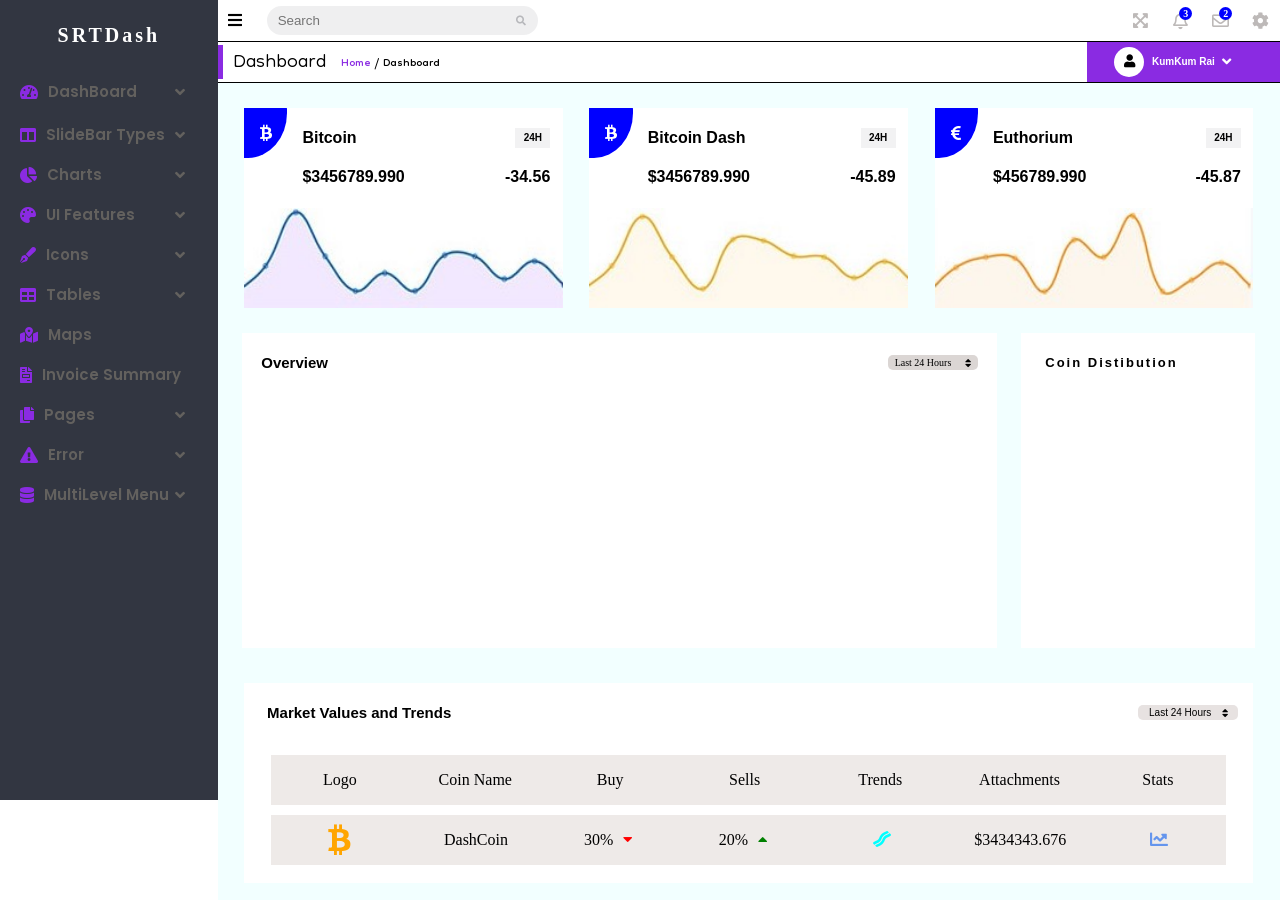
<file: HTML CSS BOOTSTRAP/EXCERCISE-08/index.html>
<!DOCTYPE html>
<html lang="en">

<head>
    <meta charset="UTF-8">
    <meta http-equiv="X-UA-Compatible" content="IE=edge">
    <meta name="viewport" content="width=device-width, initial-scale=1.0">
    <title>Document</title>
    <link rel="stylesheet" href="style.css">
    <link rel="stylesheet" href="https://cdnjs.cloudflare.com/ajax/libs/font-awesome/5.15.3/css/all.min.css" integrity="sha512-iBBXm8fW90+nuLcSKlbmrPcLa0OT92xO1BIsZ+ywDWZCvqsWgccV3gFoRBv0z+8dLJgyAHIhR35VZc2oM/gI1w==" crossorigin="anonymous" />
    <link rel="preconnect" href="https://fonts.googleapis.com">
    <link rel="preconnect" href="https://fonts.gstatic.com" crossorigin>
    <link href="https://fonts.googleapis.com/css2?family=Bebas+Neue&display=swap" rel="stylesheet">
    <link rel="preconnect" href="https://fonts.googleapis.com">
    <link rel="preconnect" href="https://fonts.gstatic.com" crossorigin>
    <link href="https://fonts.googleapis.com/css2?family=Poppins:wght@200&display=swap" rel="stylesheet">
    <link rel="preconnect" href="https://fonts.googleapis.com">
    <link rel="preconnect" href="https://fonts.gstatic.com" crossorigin>
    <link href="https://fonts.googleapis.com/css2?family=Dongle:wght@300&display=swap" rel="stylesheet">
    <link rel="preconnect" href="https://fonts.googleapis.com">
    <link rel="preconnect" href="https://fonts.gstatic.com" crossorigin>
    <link href="https://fonts.googleapis.com/css2?family=Dongle&display=swap" rel="stylesheet">
    <link rel="preconnect" href="https://fonts.googleapis.com">
    <link rel="preconnect" href="https://fonts.gstatic.com" crossorigin>
    <link href="https://fonts.googleapis.com/css2?family=Poppins:wght@200&display=swap" rel="stylesheet">
    <link rel="preconnect" href="https://fonts.googleapis.com">
    <link rel="preconnect" href="https://fonts.gstatic.com" crossorigin>
    <link href="https://fonts.googleapis.com/css2?family=Dongle:wght@300&display=swap" rel="stylesheet">
</head>

<body>
    <div class="mainContainer">
        <!-- LEFT SIDE MENU SECTION STARTS HERE -->
        <!-- MENU SECTION LOGO -->
        <div class="menuSectionContainer">
            <div class="logoContainer">
                <p>SRTDash</p>
            </div>
            <!-- MENU SECTION LOGO ENDS     -->
            <!-- NAVBAR STYLES STARTS HERE -->
            <div class="menuBarDisplayContainer">
                <ul>
                    <li class="dashBoard">
                        <div class="dashBoardSection">
                            <div class="leftIcon">
                                <i class="fas fa-tachometer-alt icons" id="iconColor"></i>
                                <p id="navText">DashBoard</p>
                            </div>
                            <i class="fas fa-angle-up" id="angleUpIcon"></i>
                            <i class="fas fa-angle-down" id="angleDownIcon"></i>
                        </div>
                        <ul class="subSection">
                            <li id="liLabel">ICO DashBoard</li>
                            <li id="liLabel">Ecommerce Dashboard</li>
                            <li id="liLabel">SEO DashBoard</li>
                        </ul>

                    </li>
                    <li class="commonMenu">
                        <div class="commonSection">
                            <div class="LeftIcon">
                                <i class="fas fa-columns icons" id="iconColor"></i>
                                <p id="navText">SlideBar Types</p>


                            </div>
                            <i class="fas fa-angle-down"></i>

                        </div>
                    </li>
                    <li class="commonMenu">
                        <div class="commonSection">
                            <div class="LeftIcon">
                                <i class="fas fa-chart-pie icons" id="iconColor"></i>
                                <p id="navText">Charts</p>


                            </div>
                            <i class="fas fa-angle-down"></i>

                        </div>
                    </li>
                    <li class="commonMenu">
                        <div class="commonSection">
                            <div class="LeftIcon">
                                <i class="fas fa-palette icons" id="iconColor"></i>
                                <p id="navText">UI Features</p>


                            </div>
                            <i class="fas fa-angle-down"></i>

                        </div>
                    </li>
                    <li class="commonMenu">
                        <div class="commonSection">
                            <div class="LeftIcon">
                                <i class="fas fa-pen-fancy icons" id="iconColor"></i>
                                <p id="navText">Icons</p>


                            </div>
                            <i class="fas fa-angle-down"></i>

                        </div>
                    </li>
                    <li class="commonMenu">
                        <div class="commonSection">
                            <div class="LeftIcon">
                                <i class="fas fa-table icons" id="iconColor"></i>
                                <p id="navText">Tables</p>


                            </div>
                            <i class="fas fa-angle-down"></i>

                        </div>
                    </li>
                    <li class="commonMenu">
                        <div class="commonSection">
                            <div class="LeftIcon">
                                <i class="fas fa-map-marked-alt icons" id="iconColor"></i>
                                <p id="navText">Maps</p>


                            </div>


                        </div>
                    </li>
                    <li class="commonMenu">
                        <div class="commonSection">
                            <div class="LeftIcon">
                                <i class="fas fa-file-invoice icons" id="iconColor"></i>
                                <p id="navText">Invoice Summary</p>


                            </div>


                        </div>
                    </li>
                    <li class="commonMenu">
                        <div class="commonSection">
                            <div class="LeftIcon">
                                <i class="fas fa-copy icons" id="iconColor"></i>
                                <p id="navText">Pages</p>


                            </div>
                            <i class="fas fa-angle-down"></i>

                        </div>
                    </li>
                    <li class="commonMenu">
                        <div class="commonSection">
                            <div class="LeftIcon">
                                <i class="fas fa-exclamation-triangle icons" id="iconColor"></i>
                                <p id="navText">Error</p>


                            </div>
                            <i class="fas fa-angle-down"></i>

                        </div>
                    </li>
                    <li class="commonMenu">
                        <div class="commonSection">
                            <div class="LeftIcon">
                                <i class="fas fa-database" id="iconColor"></i>
                                <p id="navText">MultiLevel Menu</p>


                            </div>
                            <i class="fas fa-angle-down"></i>

                        </div>
                    </li>

                </ul>
            </div>
            <!-- NAVBAR STYLES ENDS HERE -->

        </div>
        <!-- MAIN SECTION CONTAINER STARTS HERE!!!!!!!!!!-->
        <div class="mainContentContainer">
            <!-- NAVBAR ONE STARTS HERE -->
            <div class="mainContentMenuBarOneContainer">
                <!-- NAVBAR ONE LEFT SIDE CONTENT -->
                <div class="menuBarOneLeftSideSection">
                    <i class="fas fa-bars" id="menuOneIcon"></i>

                    <div class="leftSideSearchBar">
                        <input type="text" name="" id="SearchBar" placeholder="Search">
                        <i class="fas fa-search" id="SearchIcon"></i>
                    </div>

                </div>
                <!-- NAVBAR ONE RIGHT SIDE CONTENT -->
                <div class="menuBarOneRightSideSection">
                    <div class="rightMenuIcon">
                        <i class="fas fa-expand-arrows-alt"></i>
                    </div>
                    <div class="rightMenuIcon">
                        <i class="far fa-bell"></i>
                        <span>3</span>
                    </div>
                    <div class="rightMenuIcon">
                        <i class="far fa-envelope"></i>
                        <span>2</span>
                    </div>
                    <div class="rightMenuIcon">
                        <i class="fas fa-cog"></i>

                    </div>
                </div>

            </div>
            <!-- NAVBAR TWO STARTS HERE -->
            <div class="mainContentMenuBarTwoContainer">
                <!-- PROFILE NAV LEFT SECTION -->
                <div class="mainContentProfileMenuLeftSide">
                    <div class="profileMenuParaMeters">
                        <p id="lMenuHeader">Dashboard</p>
                        <p id="Home">Home</p>
                        <p id="DB">/</p>
                        <p id="dB">Dashboard</p>
                    </div>
                </div>
                <!-- PROFILE NAV RIGHT SECTION -->
                <div class="mainContentProfileMenuRightSide">
                    <div class="profileDisplay">
                        <i class="fas fa-user" id="profileIcon"></i>
                        <p>KumKum Rai</p>
                        <i class="fas fa-angle-down" id="profileIcon2"></i>
                    </div>
                </div>
                <div class="profileIconThree">
                    <i class="fas fa-user" id="mobIcon"></i>
                </div>
            </div>
            <!-- MAIN CONTENT GRAPHS SECTION STARTS HERE!!!!!!!!!!!!! -->
            <div class="mainContentGraphsSectionContainer">
                <!-- GRAPHS SECTION ONE -->
                <div class="mainContentGraphsSectionOne">
                    <div class="graphsDisplay">
                        <div class="graphsParameters">
                            <i class="fab fa-btc" id="bitcoinIcon"></i>
                            <div class="valueLines">
                                <div class="valueLine1">
                                    <p>Bitcoin</p>
                                    <p id="label">24H</p>
                                </div>
                                <div class="valueLine2">
                                    <p>$3456789.990</p>
                                    <p>-34.56</p>
                                </div>
                            </div>

                        </div>
                        <div class="imgDisplay1"></div>
                    </div>
                    <div class="graphsDisplay">
                        <div class="graphsParameters">
                            <i class="fab fa-btc" id="bitcoinIcon"></i>
                            <div class="valueLines">
                                <div class="valueLine1">
                                    <p>Bitcoin Dash</p>
                                    <p id="label">24H</p>
                                </div>
                                <div class="valueLine2">
                                    <p>$3456789.990</p>
                                    <p>-45.89</p>
                                </div>
                            </div>

                        </div>
                        <div class="imgDisplay2"></div>
                    </div>
                    <div class="graphsDisplay">
                        <div class="graphsParameters">
                            <i class="fas fa-euro-sign" id="bitcoinIcon"></i>
                            <div class="valueLines">
                                <div class="valueLine1">
                                    <p>Euthorium</p>
                                    <p id="label">24H</p>
                                </div>
                                <div class="valueLine2">
                                    <p>$456789.990</p>
                                    <p>-45.87</p>
                                </div>
                            </div>
                        </div>
                        <div class="imgDisplay3"></div>
                    </div>
                </div>
                <!-- GRAPHS SECTION TWO GOES HERE -->
                <div class="mainContentGraphsSectionTwo">
                    <!-- SECOND SECTOR SECTION ONE -->
                    <div class="sectionOne">
                        <div class="sectionOneHeader">
                            <p class="overView">Overview</p>
                            <div class="overViewLabel">
                                <p>Last 24 Hours</p>
                                <i class="fas fa-sort"></i>
                            </div>
                        </div>
                    </div>
                    <!-- GRAPHS SECTION TWO GOES HERE!!!!!!!!!! -->
                    <div class="sectionTwo">
                        <div class="sectionTwoHeader">Coin Distibution</div>
                    </div>
                </div>
                <!-- MAIN CONTENT TABLE SECTION -->
                <div class="mainContentTableSection">
                    <div class="tableSectionHeader">
                        <p class="toverView">Market Values and Trends</p>
                        <div class="tLabel">
                            <p>Last 24 Hours</p>
                            <i class="fas fa-sort"></i>
                        </div>
                    </div>
                    <!-- TABLE SECTION TABLE DISPLAY -->
                    <div class="tableDisplay" style="overflow-y: scroll;">
                        <table>
                            <thead class="fstRow">
                                <td>Logo</td>
                                <td>Coin Name</td>
                                <td>Buy</td>
                                <td>Sells</td>
                                <td>Trends</td>
                                <td>Attachments</td>
                                <td>Stats</td>
                            </thead>
                            <thead class="fstRow">
                                <td><i class="fab fa-btc" id="tIcon"></i></td>
                                <td>DashCoin</td>
                                <td>30%<i class="fas fa-caret-down" id="arrowDown"></i></td>
                                <td>20%<i class="fas fa-caret-up" id="arrowUp"></i></td>
                                <td><i class="fas fa-bacon" id="trendIcon"></i></td>
                                <td>$3434343.676</td>
                                <td><i class="fas fa-chart-line" id="lRowIcon"></i></td>
                            </thead>
                            <thead class="fstRow">
                                <td><i class="fas fa-euro-sign" id="tIcon"></i></td>
                                <td>DashCoin</td>
                                <td>30%<i class="fas fa-caret-down" id="arrowDown"></i></td>
                                <td>40%<i class="fas fa-caret-up" id="arrowUp"></i></td>
                                <td><i class="fas fa-bacon" id="trendIcon"></i></td>
                                <td>$656565656.89</td>
                                <td><i class="fas fa-chart-line" id="lRowIcon"></i></td>
                            </thead>
                            <thead class="fstRow">
                                <td><i class="fab fa-btc" id="tIcon"></i></td>
                                <td>DashCoin</td>
                                <td>30%<i class="fas fa-caret-down" id="arrowDown"></i></td>
                                <td>55% <i class="fas fa-caret-up" id="arrowUp"></i></td>
                                <td><i class="fas fa-compress-alt" id="trendIcon"></i></td>
                                <td>$8989898.7878</td>
                                <td><i class="fas fa-chart-line" id="lRowIcon"></i></td>
                            </thead>

                        </table>
                    </div>

                </div>
            </div>


        </div>





    </div>



</body>

</html>
</file>
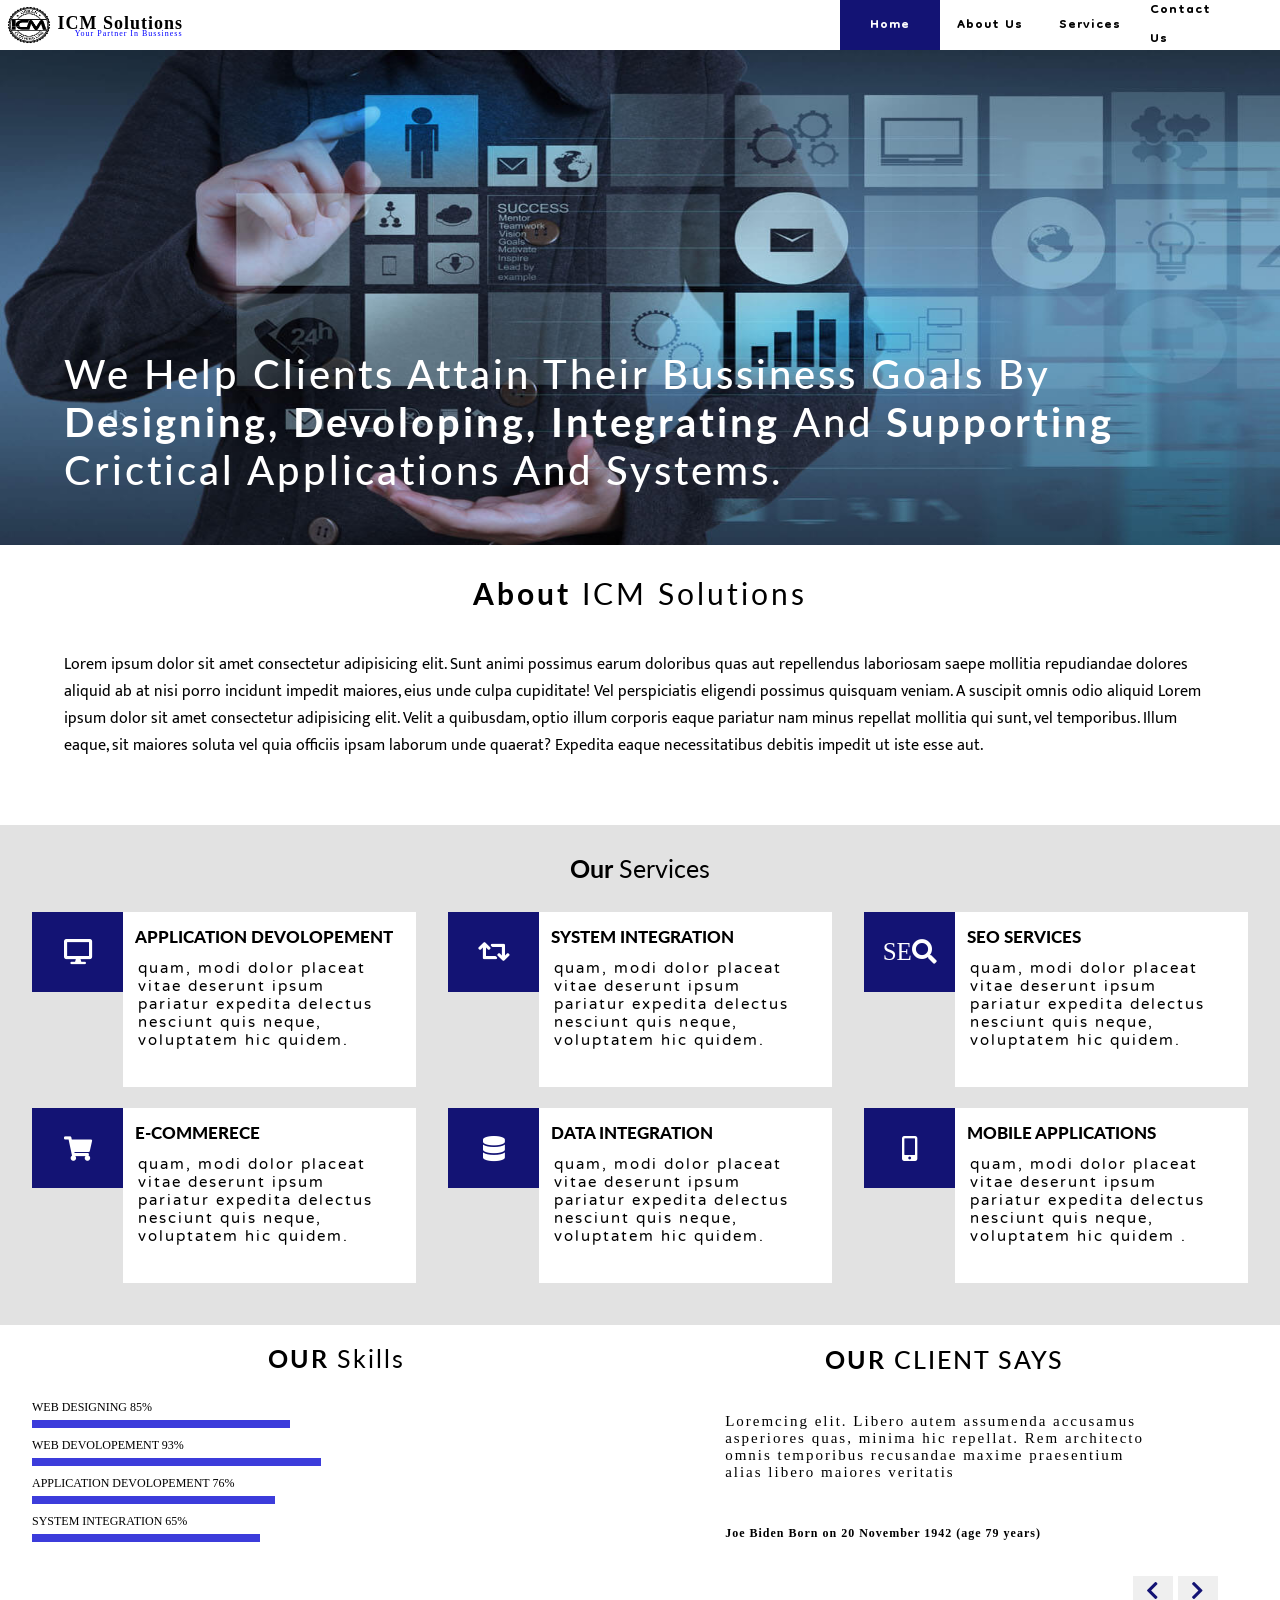
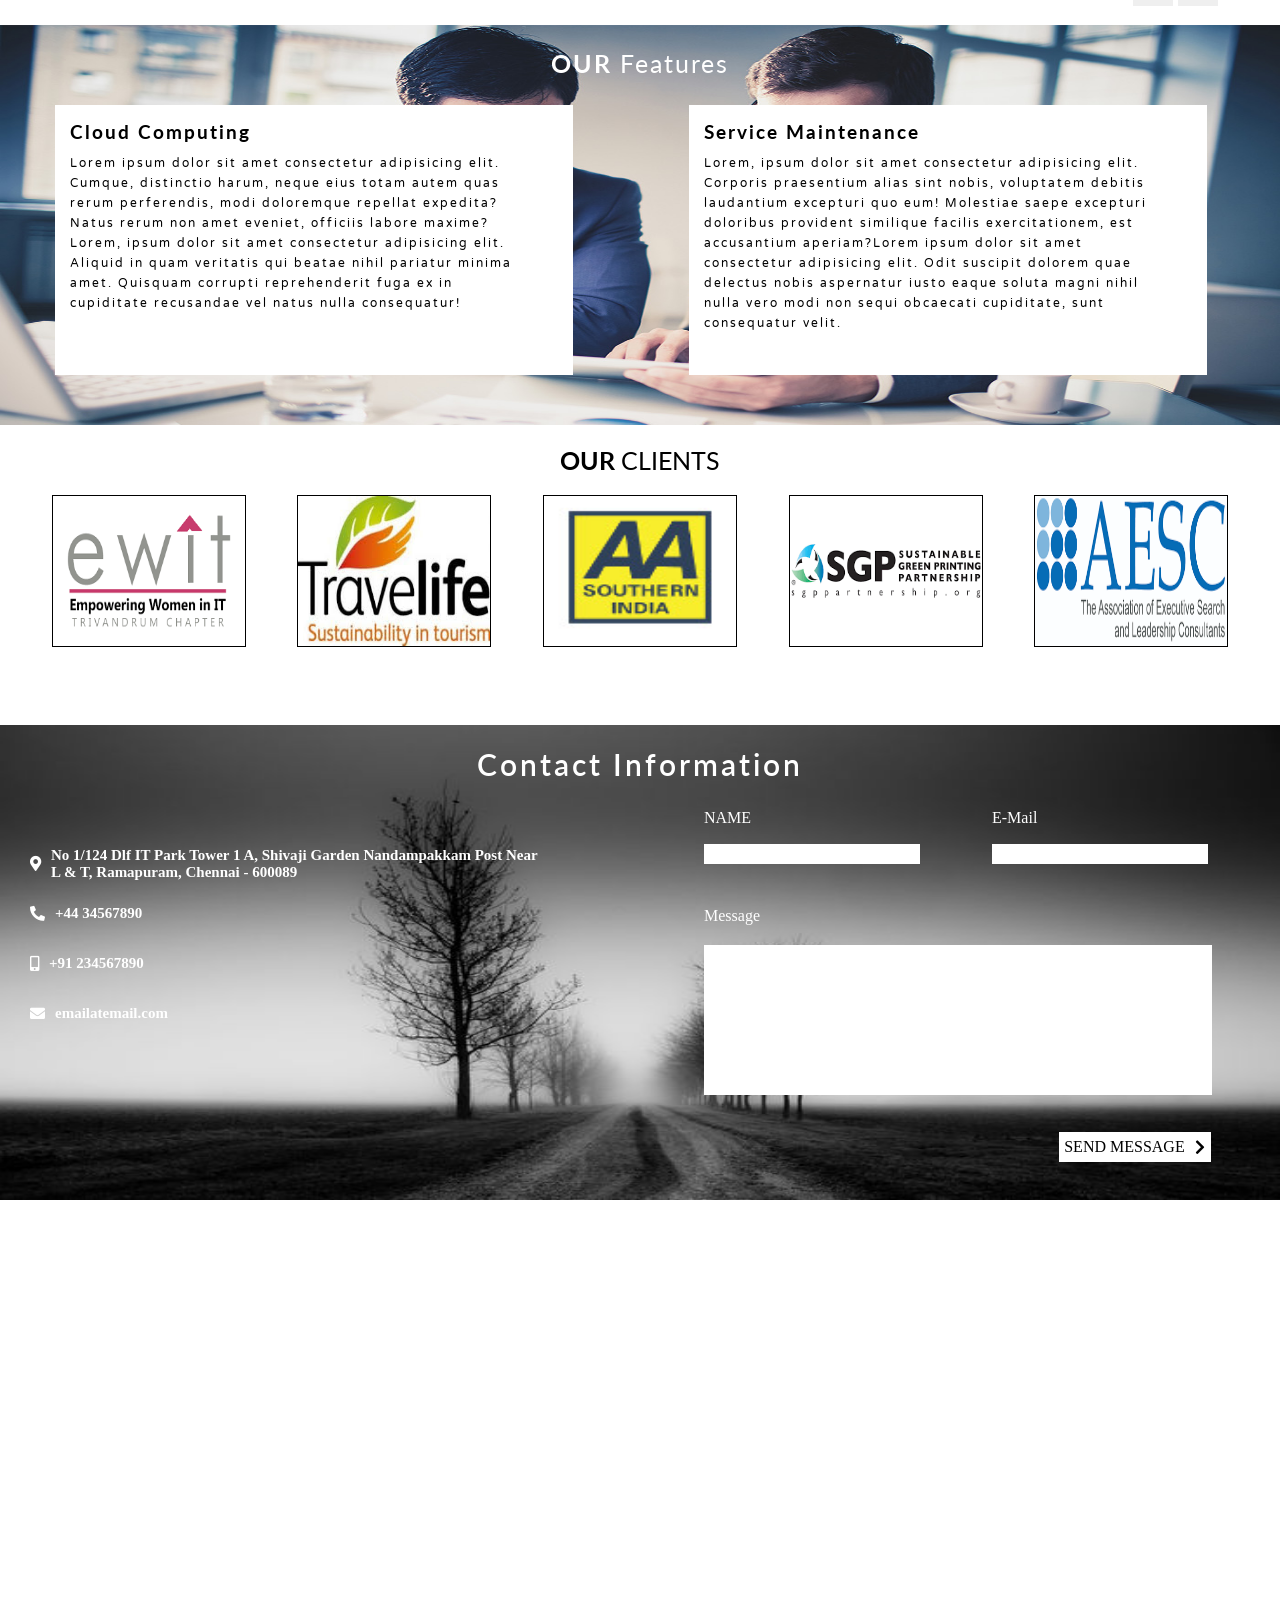
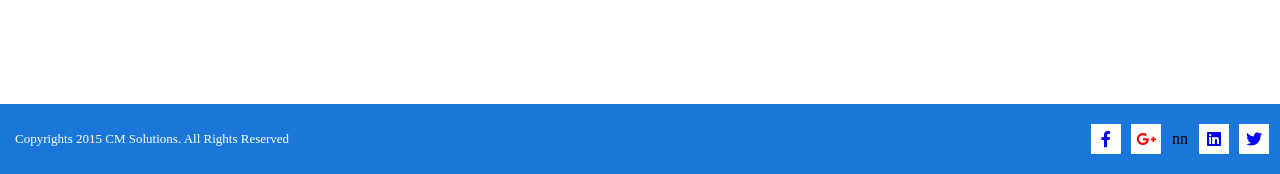
<file: HTML CSS BOOTSTRAP/EXCERCISE-09/index.html>
<!DOCTYPE html>
<html lang="en">

<head>
    <meta charset="UTF-8">
    <meta http-equiv="X-UA-Compatible" content="IE=edge">
    <meta name="viewport" content="width=device-width, initial-scale=1.0">
    <title>Document</title>
    <link rel="stylesheet" href="style.css">
    <link rel="stylesheet" href="https://cdnjs.cloudflare.com/ajax/libs/font-awesome/5.15.3/css/all.min.css" integrity="sha512-iBBXm8fW90+nuLcSKlbmrPcLa0OT92xO1BIsZ+ywDWZCvqsWgccV3gFoRBv0z+8dLJgyAHIhR35VZc2oM/gI1w==" crossorigin="anonymous" />
    <link rel="preconnect" href="https://fonts.googleapis.com">
    <link rel="preconnect" href="https://fonts.gstatic.com" crossorigin>
    <link href="https://fonts.googleapis.com/css2?family=Lato:ital,wght@1,300&display=swap" rel="stylesheet">
    <link rel="preconnect" href="https://fonts.googleapis.com">
    <link rel="preconnect" href="https://fonts.gstatic.com" crossorigin>
    <link href="https://fonts.googleapis.com/css2?family=Dongle:wght@300&display=swap" rel="stylesheet">
    <link rel="preconnect" href="https://fonts.googleapis.com">
    <link rel="preconnect" href="https://fonts.gstatic.com" crossorigin>
    <link rel="preconnect" href="https://fonts.googleapis.com">
    <link rel="preconnect" href="https://fonts.gstatic.com" crossorigin>
    <link href="https://fonts.googleapis.com/css2?family=Work+Sans:wght@100&display=swap" rel="stylesheet">
    <link href="https://fonts.googleapis.com/css2?family=Mukta:wght@500&display=swap" rel="stylesheet">
    <link rel="preconnect" href="https://fonts.googleapis.com">
    <link rel="preconnect" href="https://fonts.gstatic.com" crossorigin>
    <link href="https://fonts.googleapis.com/css2?family=Varela+Round&display=swap" rel="stylesheet">
</head>

<body>
    <div class="mainContainer">
        <!-- <--NAVBAR STARTS HERE -->
        <div class="menuBarContainer">
            <!-- WEBSITE LOGO HERE -->
            <div class="logoDisplayContainer">
                <div class="logoImage"></div>
                <div class="logoParameters">
                    <p id="logoText">ICM Solutions</p>
                    <div class="logoFooter">Your Partner In Bussiness</div>
                </div>
            </div>
            <!-- RIGHTSIDE MENU HERE -->
            <i class="fas fa-bars" id="menuIcon"></i>
            <div class="rightSideNavBarContainer">
                <ul>
                    <li id="homeMenu">Home</li>

                    <li>About Us</li>
                    <li>Services</li>
                    <li>Contact Us</li>
                </ul>
            </div>
        </div>
        <!-- NAVBAR ENDS HERE -->
        <!-- HEADER BANNER DISPLAY -->
        <div class="headerBannerContainer">
            <p class="headerBannerQuote">
                We Help Clients Attain Their Bussiness Goals By <b>Designing, Devoloping, Integrating </b> And <b> Supporting </b> Crictical Applications And Systems.
            </p>
        </div>
        <!-- ABOUT LOGO DISPLAY HERE -->
        <div class="aboutInfoContainer">
            <div class="aboutHeader">
                <p class="aboutHeaderText">
                    <b>About</b> ICM Solutions
                </p>
            </div>
            <div class="aboutPara">
                <p id="aboutText">Lorem ipsum dolor sit amet consectetur adipisicing elit. Sunt animi possimus earum doloribus quas aut repellendus laboriosam saepe mollitia repudiandae dolores aliquid ab at nisi porro incidunt impedit maiores, eius unde culpa cupiditate!
                    Vel perspiciatis eligendi possimus quisquam veniam. A suscipit omnis odio aliquid Lorem ipsum dolor sit amet consectetur adipisicing elit. Velit a quibusdam, optio illum corporis eaque pariatur nam minus repellat mollitia qui sunt,
                    vel temporibus. Illum eaque, sit maiores soluta vel quia officiis ipsam laborum unde quaerat? Expedita eaque necessitatibus debitis impedit ut iste esse aut.</p>
            </div>
        </div>
        <!-- SERVICE BANNER DISPLAY -->

        <div class="servicesDisplayContainer">
            <div class="serviceHeaderDisplay">
                <p><b>Our</b> Services</p>
            </div>
            <!-- SERVICE BANNER SECTION ONE -->
            <div class="serviceBannerSectionOne">
                <div class="serviceBannerOneDisplay">
                    <div class="servicesIconSectionOne">
                        <i class="fas fa-desktop"></i>
                    </div>
                    <div class="servicesTextSectionOne">
                        <div class="sectionOneParameters">
                            <h4 id="paraMeterHeader">APPLICATION DEVOLOPEMENT</h4>
                            <p id="paraMeterPara">quam, modi dolor placeat vitae deserunt ipsum pariatur expedita delectus nesciunt quis neque, voluptatem hic quidem.</p>
                        </div>
                    </div>
                </div>
                <div class="serviceBannerOneDisplay">
                    <div class="servicesIconSectionOne">
                        <i class="fas fa-retweet"></i>
                    </div>
                    <div class="servicesTextSectionOne">
                        <div class="sectionOneParameters">
                            <h4 id="paraMeterHeader">SYSTEM INTEGRATION</h4>
                            <p id="paraMeterPara">quam, modi dolor placeat vitae deserunt ipsum pariatur expedita delectus nesciunt quis neque, voluptatem hic quidem.</p>
                        </div>
                    </div>
                </div>
                <div class="serviceBannerOneDisplay">
                    <div class="servicesIconSectionOne">
                        <p>SE</p>
                        <i class="fas fa-search"></i>
                    </div>
                    <div class="servicesTextSectionOne">
                        <div class="sectionOneParameters">
                            <h4 id="paraMeterHeader">SEO SERVICES</h4>
                            <p id="paraMeterPara">quam, modi dolor placeat vitae deserunt ipsum pariatur expedita delectus nesciunt quis neque, voluptatem hic quidem.</p>
                        </div>
                    </div>
                </div>
            </div>
            <!-- SERVICE BANNER SECTION TWO -->
            <div class="serviceBannerSectionTwo">
                <div class="serviceBannerTwoDisplay">
                    <div class="servicesIconSectionTwo">
                        <i class="fas fa-shopping-cart"></i>
                    </div>
                    <div class="servicesTextSectionTwo">
                        <div class="sectionTwoParameters">
                            <h4 id="paraMeterHeader">E-COMMERECE</h4>
                            <p id="paraMeterPara">quam, modi dolor placeat vitae deserunt ipsum pariatur expedita delectus nesciunt quis neque, voluptatem hic quidem.</p>
                        </div>
                    </div>
                </div>
                <div class="serviceBannerTwoDisplay">
                    <div class="servicesIconSectionTwo">
                        <i class="fas fa-database"></i>
                    </div>
                    <div class="servicesTextSectionTwo">
                        <div class="sectionTwoParameters">
                            <h4 id="paraMeterHeader">DATA INTEGRATION</h4>
                            <p id="paraMeterPara">quam, modi dolor placeat vitae deserunt ipsum pariatur expedita delectus nesciunt quis neque, voluptatem hic quidem.</p>
                        </div>
                    </div>
                </div>
                <div class="serviceBannerTwoDisplay">
                    <div class="servicesIconSectionTwo">
                        <i class="fas fa-mobile-alt"></i>
                    </div>
                    <div class="servicesTextSectionTwo">
                        <div class="sectionTwoParameters">
                            <h4 id="paraMeterHeader">MOBILE APPLICATIONS</h4>
                            <p id="paraMeterPara">quam, modi dolor placeat vitae deserunt ipsum pariatur expedita delectus nesciunt quis neque, voluptatem hic quidem .</p>
                        </div>
                    </div>
                </div>
            </div>
        </div>
        <!-- PORTFOLIO SECTION STARTS HERE -->
        <div class="portFolioContainer">
            <!-- SECTION ONE -->
            <div class="portFolioSectionOne">
                <div class="portFolioSectionOneHeader">
                    <p><b>OUR</b> Skills</p>
                </div>
                <div class="portFolioSectionOneGraphsSection">
                    <div id="graph1">WEB DESIGNING 85%</div>
                    <div id="graph2">WEB DEVOLOPEMENT 93%</div>
                    <div id="graph3">APPLICATION DEVOLOPEMENT 76%</div>
                    <div id="graph4">SYSTEM INTEGRATION 65%</div>
                </div>
            </div>
            <!-- SECTION TWO -->
            <div class="portFolioSectionTwo">
                <div class="portFolioHeaderSection">
                    <p><b>OUR</b> CLIENT SAYS</p>
                </div>
                <div class="portFolioParaSection">
                    <p>Loremcing elit. Libero autem assumenda accusamus asperiores quas, minima hic repellat. Rem architecto omnis temporibus recusandae maxime praesentium alias libero maiores veritatis</p>
                </div>
                <div class="portFolioFooterSection">
                    <h4>Joe Biden Born on 20 November 1942 (age 79 years)</h4>
                </div>
                <div class="portFolioIconSection">
                    <i class="fas fa-chevron-left" id="lIcon"></i>
                    <i class="fas fa-chevron-right" id="rIcon"></i>
                </div>
            </div>
        </div>
        <!-- FEATURES SECTION CONTAINER HERE -->
        <div class="featuresContainer">
            <!-- FEATURES SECTION HEADER LINE -->
            <div class="featuresSectionHeader">
                <P><b>OUR</b> Features</P>
            </div>
            <div class="textBoxContainer">
                <!-- TEXT BOX ONE  -->
                <div class="featuresSectionBoxOne">
                    <div class="boxOneHeader">Cloud Computing</div>
                    <div class="boxOneText">
                        Lorem ipsum dolor sit amet consectetur adipisicing elit. Cumque, distinctio harum, neque eius totam autem quas rerum perferendis, modi doloremque repellat expedita? Natus rerum non amet eveniet, officiis labore maxime?Lorem, ipsum dolor sit amet consectetur
                        adipisicing elit. Aliquid in quam veritatis qui beatae nihil pariatur minima amet. Quisquam corrupti reprehenderit fuga ex in cupiditate recusandae vel natus nulla consequatur!
                    </div>
                </div>
                <!-- TEXT BOX TWO  -->
                <div class="featuresSectionBoxTwo">
                    <div class="boxTwoHeader">Service Maintenance</div>
                    <div class="boxTwoText">Lorem, ipsum dolor sit amet consectetur adipisicing elit. Corporis praesentium alias sint nobis, voluptatem debitis laudantium excepturi quo eum! Molestiae saepe excepturi doloribus provident similique facilis exercitationem, est accusantium
                        aperiam?Lorem ipsum dolor sit amet consectetur adipisicing elit. Odit suscipit dolorem quae delectus nobis aspernatur iusto eaque soluta magni nihil nulla vero modi non sequi obcaecati cupiditate, sunt consequatur velit.
                    </div>
                </div>
            </div>
        </div>
        <!-- CLIENTS BANNER DISPLAY HERE -->
        <div class="clientsDisplayContainer">
            <!-- CLIENT SECTION HEADER HERE -->
            <div class="clientSectionHeaderText">
                <p><b>OUR</b> CLIENTS </p>
            </div>
            <!-- CLIENT BANNER IMAGES DISPLAY -->
            <div class="bannerImages">
                <div class="img1"></div>
                <div class="img2"></div>
                <div class="img3"></div>
                <div class="img4"></div>
                <div class="img5"></div>
            </div>
        </div>
        <!-- CONTACT INFO SECTION  -->
        <div class=" contactInfoDisplayContainer ">
            <!-- CONTACT SECTION HEADER TEXT HERE -->
            <div class="contactInfoHeaderText">
                <p>Contact Information</p>
            </div>
            <div class="contactSectionDisplay">
                <!-- PARAMETERS LIKE ADDRESS AND CONTACT INFO GOES HERE -->
                <div class="contactSectionParaMeters">
                    <!-- ADDRESS INFO DISPLAY -->
                    <div class="addressDisplay">
                        <i class="fas fa-map-marker-alt"></i>
                        <p id="text"> No 1/124 Dlf IT Park Tower 1 A, Shivaji Garden Nandampakkam Post Near L & T, Ramapuram, Chennai - 600089</p>
                    </div>
                    <!-- PHONE NUMBER DISPLAY HERE -->
                    <div class="phNumberDisplay">
                        <i class="fas fa-phone-alt"></i>
                        <p id="text">+44 34567890</p>
                    </div>
                    <!-- PHONE NUMBER TWO GOES HERE -->
                    <div class="phNumber2Display">
                        <i class="fas fa-mobile-alt"></i>
                        <p id="text">+91 234567890</p>
                    </div>
                    <!-- MAIL ADDRESS DISPLAY -->
                    <div class="mailDisplay">
                        <i class="fas fa-envelope"></i>
                        <p id="text">emailatemail.com</p>
                    </div>
                </div>
                <!-- FORM INFO CONTAINER HERE -->
                <div class="formSectionDisplay  ">
                    <div class="formSectionOneDisplay">
                        <div class="nameArea">
                            <p>NAME</p>
                            <span class="area"></span>
                        </div>
                        <div class="mailArea">
                            <p>E-Mail</p>
                            <span class="area"></span>
                        </div>
                    </div>
                    <div class="formSectionTwoDisplay">
                        <div class="messageArea">
                            <p>Message</p>
                            <span class="msgBox"></span>
                        </div>
                    </div>
                    <div class="sendButtonDisplay">
                        <div class="sendButton">
                            <p>SEND MESSAGE</p>
                            <i class="fas fa-chevron-right"></i>
                        </div>
                    </div>
                </div>
            </div>
            <!-- END OF PARAMETERS SECTION -->


        </div>
        <div class="mapsDisplayContainer ">
            <iframe src="https://www.google.com/maps/embed?pb=!1m18!1m12!1m3!1d3887.608616104741!2d80.20724191424169!3d12.996866390839338!2m3!1f0!2f0!3f0!3m2!1i1024!2i768!4f13.1!3m3!1m2!1s0x3a525d9a7b20cb13%3A0xe2371e29825f5c8f!2sAjira!5e0!3m2!1sen!2sin!4v1643098249657!5m2!1sen!2sin"
                width="600" height="450" style="border:0;" allowfullscreen="" loading="lazy"></iframe>
        </div>
        <div class="footerContainer ">
            <div class="footerHeader">
                <p>Copyrights 2015 CM Solutions. All Rights Reserved</p>
            </div>
            <div class="footerIconDisplay">
                <div class="footerIcon">
                    <i class="fab fa-facebook-f" id="fbIcon"></i>
                    <i class="fab fa-google-plus-g" id="gIcon"></i>nn
                    <i class="fab fa-linkedin" id="LIcon"></i>
                    <i class="fab fa-twitter" id="tIcon"></i>
                </div>
            </div>
        </div>

</html>
</file>
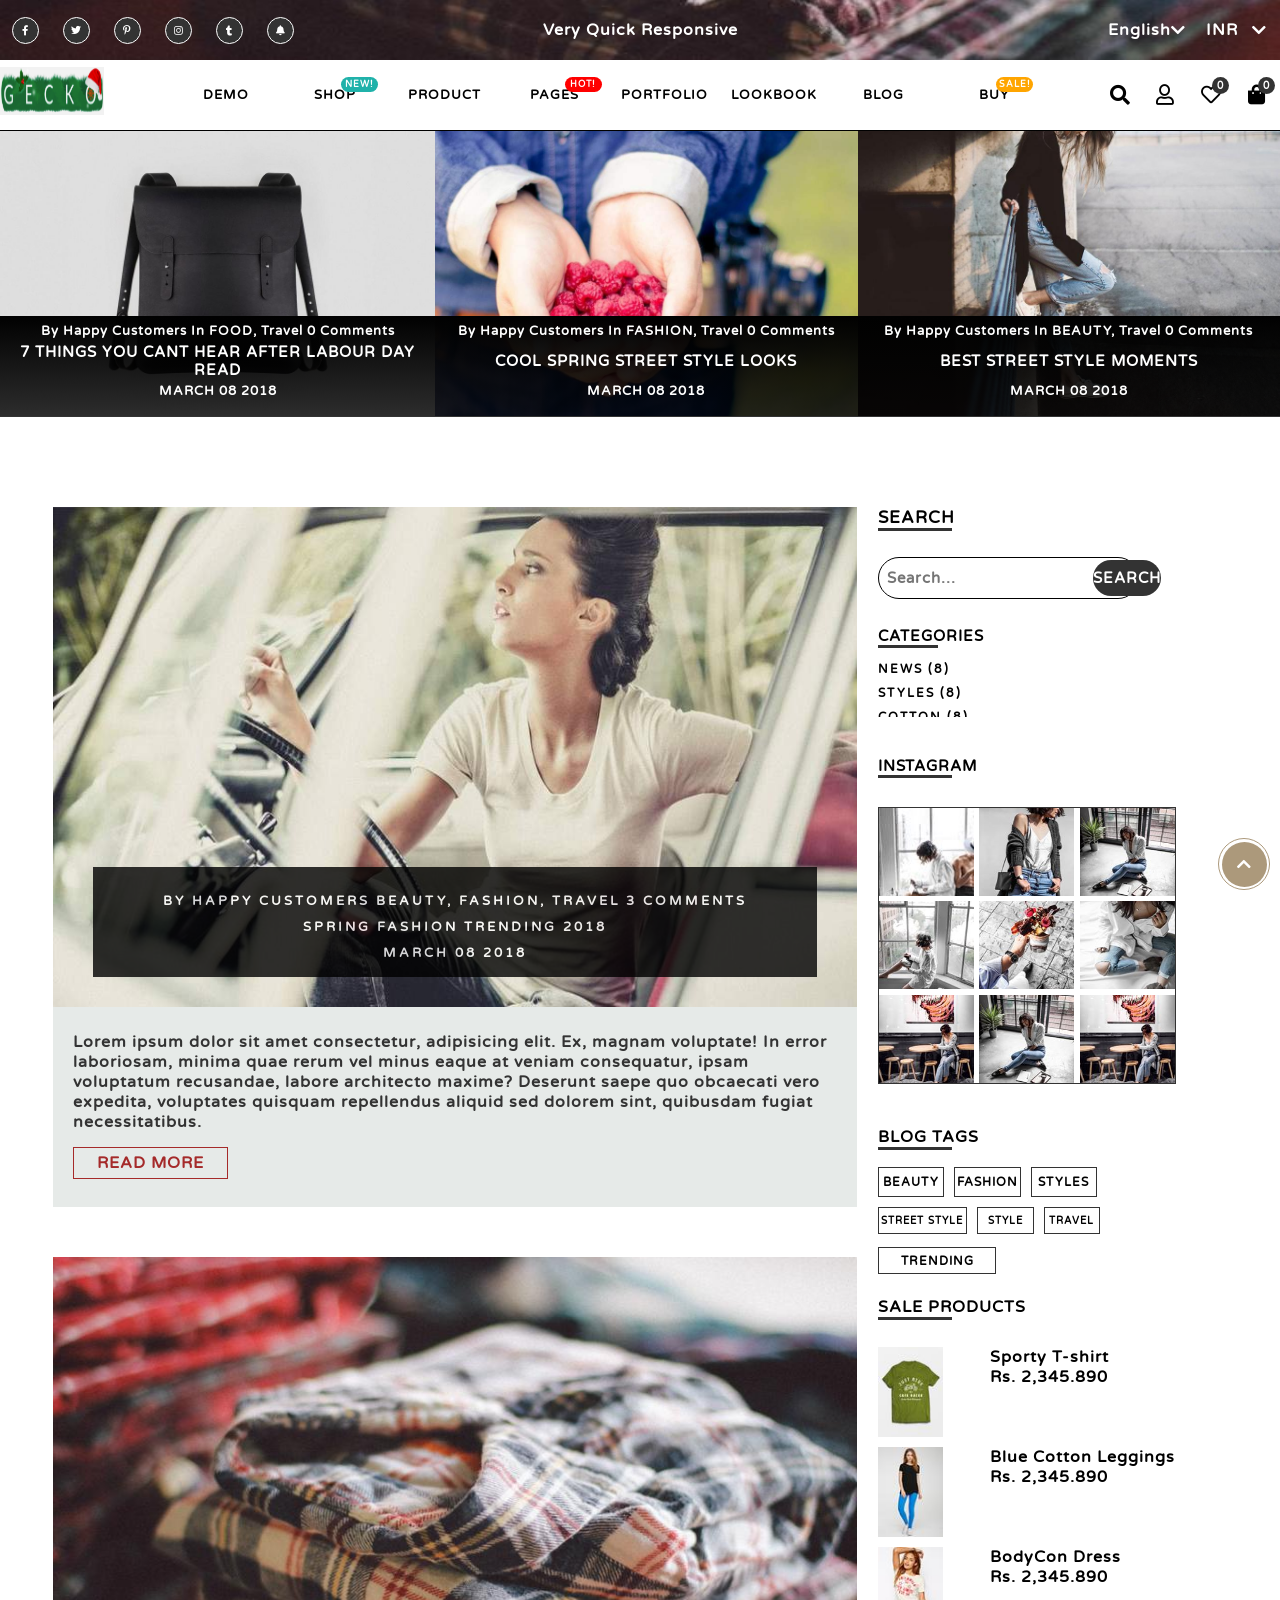
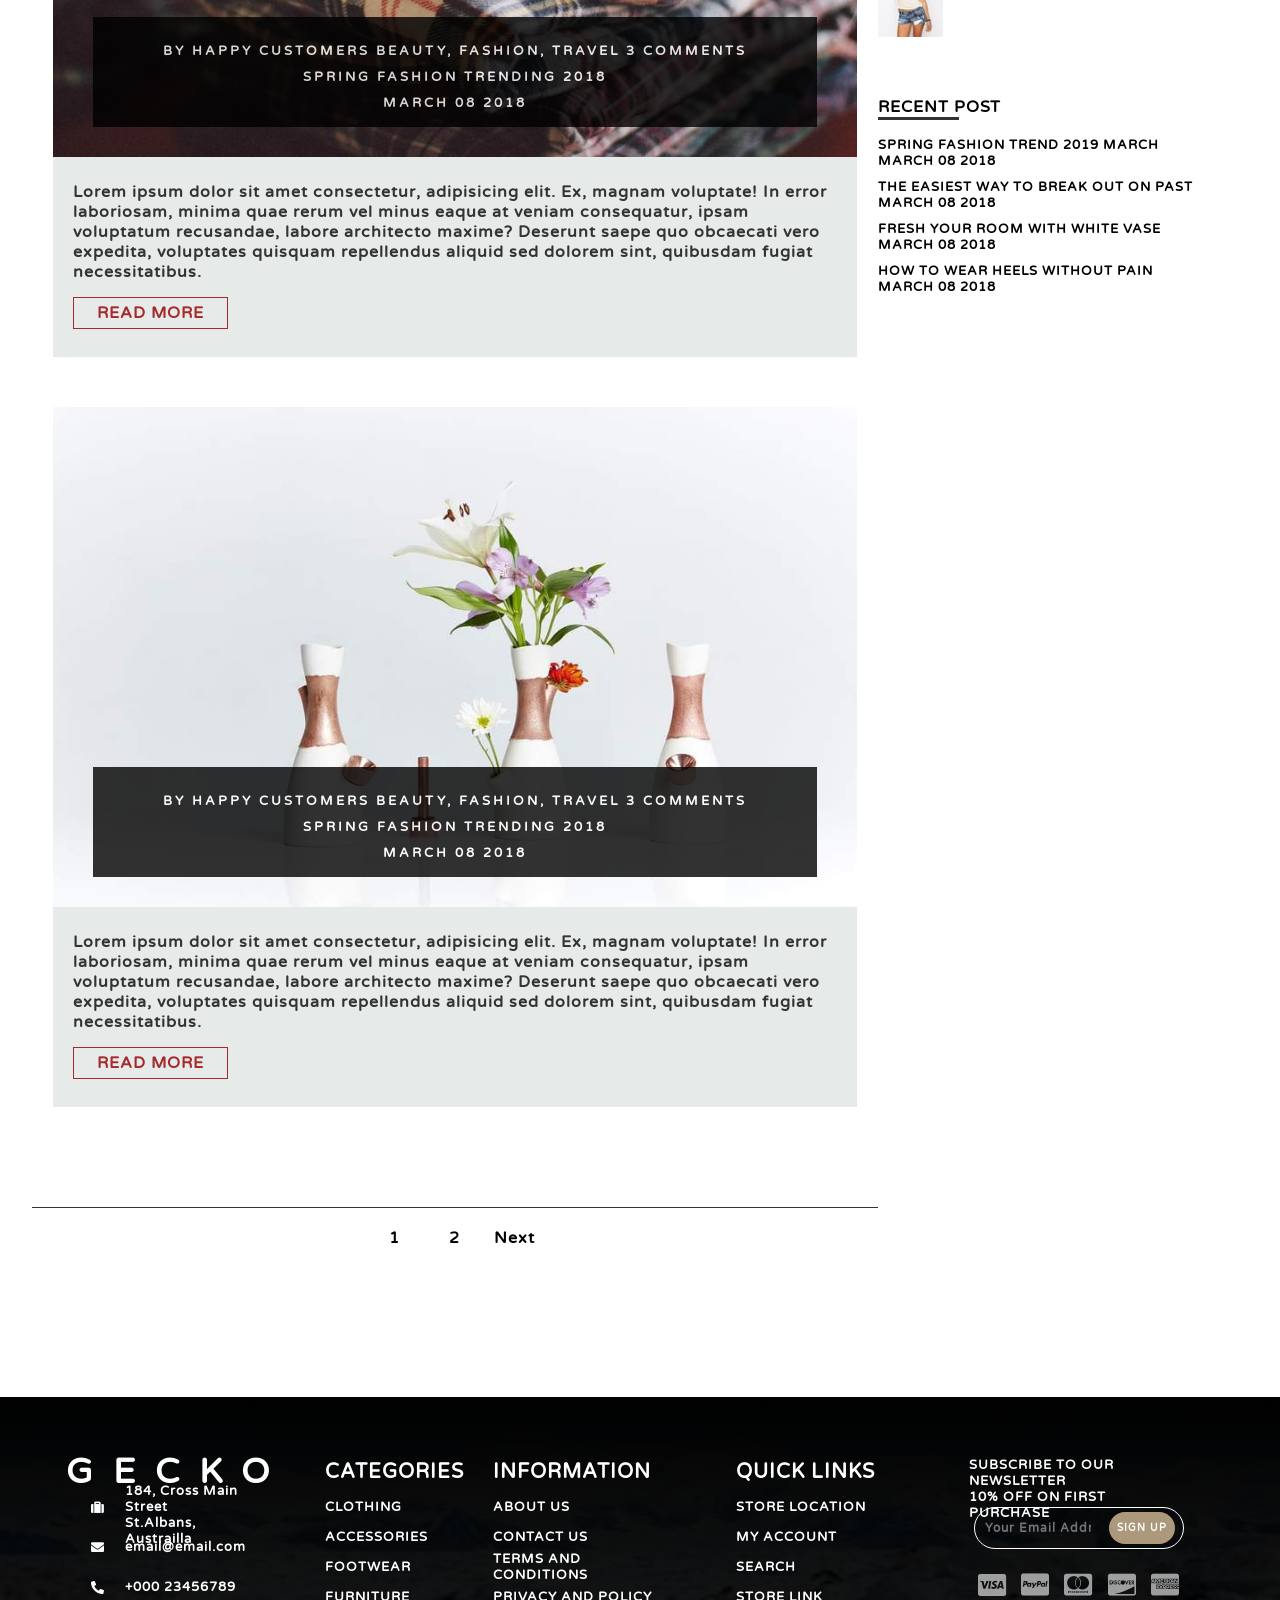
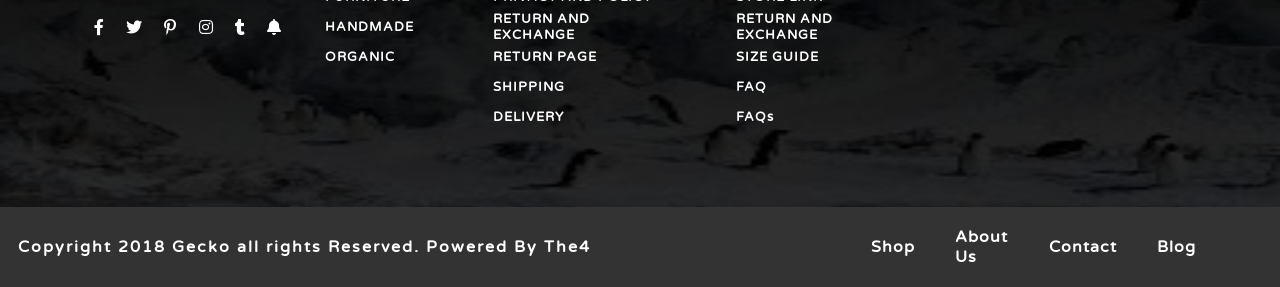
<file: HTML CSS BOOTSTRAP/EXCERCISE-10/index.html>
<!DOCTYPE html>
<html lang="en">

<head>
    <meta charset="UTF-8">
    <meta http-equiv="X-UA-Compatible" content="IE=edge">
    <meta name="viewport" content="width=device-width, initial-scale=1.0">
    <title>Document</title>
    <link rel="stylesheet" href="style.css">
    <link rel="preconnect" href="https://fonts.googleapis.com">
    <link rel="preconnect" href="https://fonts.gstatic.com" crossorigin>
    <link href="https://fonts.googleapis.com/css2?family=Varela+Round&display=swap" rel="stylesheet">
    <link rel="stylesheet" href="https://cdnjs.cloudflare.com/ajax/libs/font-awesome/5.15.3/css/all.min.css" integrity="sha512-iBBXm8fW90+nuLcSKlbmrPcLa0OT92xO1BIsZ+ywDWZCvqsWgccV3gFoRBv0z+8dLJgyAHIhR35VZc2oM/gI1w==" crossorigin="anonymous" />
</head>

<body>
    <div class="mainContainer">
        <!-- FIRST MENUBAR GOES HERE -->
        <div class="headerMenuContainer">
            <!-- MENUBAR ICON SECTION -->
            <div class="headerMenuIcons flex" id="top">
                <a href="" class="flex">
                    <i class="fab fa-facebook-f" id="hIcon"></i>
                    <i class="fab fa-twitter" id="hIcon"></i>
                    <i class="fab fa-pinterest-p" id="hIcon"></i>
                    <i class="fab fa-instagram" id="hIcon"></i>
                    <i class="fab fa-tumblr" id="hIcon"></i>
                    <i class="fas fa-bell" id="hIcon"></i>
                </a>
            </div>
            <!-- DASHBOARD DISPLAY TEXT -->
            <div class="headerMenuMiddleArea flex"><a href="" class="HeaderText">Very Quick Responsive</a></div>
            <!-- REGION DISPLAY -->
            <div class="headerMenuRightSection">
                <div class="sectionOne flex">
                    <p>English</p>
                    <i class="fas fa-chevron-down"></i>
                </div>
                <div class="sectionTwo flex">
                    <p>INR</p>
                    <i class="fas fa-chevron-down"></i>
                </div>
            </div>
        </div>
        <!-- MAIN MENU DISPLAY  -->
        <div class="mainMenuContainer flex">
            <i class="fas fa-bars" id="mIcon"></i>
            <!-- MAIN MENU LOGO GOES HERE -->
            <a href="" class="menuLogo"></a>
            <!-- MAIN MENU CONTENT GOES HERE -->
            <div class="mainMenuDisplayContainer">
                <a href="" class="flex menuAnchor">
                    <ul class="mainMenuDisplay flex">
                        <li class="home">
                            <!-- <i class="fas fa-home"></i> -->
                            <p>DEMO</p>
                        </li>
                        <li class="shop">
                            <p>SHOP</p>
                            <span class="flex">NEW!</span>
                        </li>
                        <li>PRODUCT</li>
                        <li class="pages">
                            <p>PAGES</p>
                            <span class="flex">HOT!</span>
                        </li>
                        <li>PORTFOLIO</li>
                        <li>LOOKBOOK</li>
                        <li>BLOG</li>
                        <li class="buy">
                            <p>BUY</p>
                            <span class="flex">SALE!</span>
                        </li>
                    </ul>
                </a>
            </div>
            <!-- RIGHT SIDE ICON SECTION GOES HERE!!!! -->
            <div class="mainMenuIconSection">
                <div class="iconContainer flex">
                    <i class="fas fa-search"></i>
                </div>
                <div class="iconContainer flex">
                    <i class="far fa-user"></i>
                </div>
                <div class="iconContainer flex">
                    <i class="far fa-heart"></i>
                    <span>0</span>
                </div>
                <div class="iconContainer flex">
                    <i class="fas fa-shopping-bag"></i>
                    <span>0</span>
                </div>
            </div>
        </div>
        <!-- HEADER GALLERY SECTION HERE!!!!!!!!!!!!!!!!!!! -->
        <div class="topGallerySectionContainer">
            <div class="imageSectionDisplay1">
                <div class="imageSectionFooterDiv">
                    <div class="line flex">
                        <p>By <b>Happy Customers </b> In FOOD, <b>Travel 0
                                    Comments</b></p>
                    </div>
                    <div class="line flex">
                        <h6>7 THINGS YOU CANT HEAR AFTER LABOUR DAY READ</h6>
                    </div>
                    <div class="line flex">MARCH 08 2018</div>
                </div>
            </div>
            <div class="imageSectionDisplay2">
                <div class="imageSectionFooterDiv">
                    <div class="line flex">
                        <p>By <b>Happy Customers </b> In FASHION, <b>Travel
                                    0 Comments</b></p>
                    </div>
                    <div class="line flex">
                        <h6>COOL SPRING STREET STYLE LOOKS</h6>
                    </div>
                    <div class="line flex">MARCH 08 2018</div>
                </div>
            </div>
            <div class="imageSectionDisplay3">
                <div class="imageSectionFooterDiv">
                    <div class="line flex">
                        <p>By <b>Happy Customers </b> In BEAUTY, <b>Travel 0
                                    Comments</b></p>
                    </div>
                    <div class="line flex">
                        <h6>BEST STREET STYLE MOMENTS</h6>
                    </div>
                    <div class="line flex">MARCH 08 2018</div>
                </div>
            </div>
        </div>
        <!-- MAIN SECTION OF WEBPAGE STARTS HERE!!!!!!!!!!!!! -->
        <div class="mainSectionContainer">
            <!-- SECTION ONE (LEFT SIDE) GOES HERE!!!!!!!!!!! -->
            <div class="mainSectionOneContainer flex">
                <!-- MAIN SECTION IMAGE CONTAINER STARTS HERE!!!!!!!!!!!!!! -->
                <div class="mainSectionDisplayPicOne">
                    <div class="imageDisplayOne">
                        <div class="footerDiv flex">
                            <div class="quote1">BY HAPPY CUSTOMERS BEAUTY, FASHION, TRAVEL 3 COMMENTS</div>
                            <div class="quote2">
                                <h5>SPRING FASHION TRENDING 2018</h5>
                            </div>
                            <div class="quote3">MARCH 08 2018</div>
                        </div>
                    </div>
                    <div class="imageOneFooter">
                        <p>Lorem ipsum dolor sit amet consectetur, adipisicing elit. Ex, magnam voluptate! In error laboriosam, minima quae rerum vel minus eaque at veniam consequatur, ipsam voluptatum recusandae, labore architecto maxime? Deserunt saepe
                            quo obcaecati vero expedita, voluptates quisquam repellendus aliquid sed dolorem sint, quibusdam fugiat necessitatibus.</p>
                        <div class="btnOne flex">READ MORE</div>
                    </div>
                </div>
                <!-- MAIN SECTION IMAGE SECTION TWO STARTS HERE -->
                <div class="mainSectionDisplayPicTwo">
                    <div class="imageDisplayTwo">
                        <div class="footerDiv flex">
                            <div class="quote1">BY HAPPY CUSTOMERS BEAUTY, FASHION, TRAVEL 3 COMMENTS</div>
                            <div class="quote2">
                                <h5>SPRING FASHION TRENDING 2018</h5>
                            </div>
                            <div class="quote3">MARCH 08 2018</div>
                        </div>
                    </div>
                    <div class="imageTwoFooter">
                        <p>Lorem ipsum dolor sit amet consectetur, adipisicing elit. Ex, magnam voluptate! In error laboriosam, minima quae rerum vel minus eaque at veniam consequatur, ipsam voluptatum recusandae, labore architecto maxime? Deserunt saepe
                            quo obcaecati vero expedita, voluptates quisquam repellendus aliquid sed dolorem sint, quibusdam fugiat necessitatibus.</p>
                        <div class="btnOne flex">READ MORE</div>
                    </div>
                </div>
                <!-- MAIN SECTION IMAGE SECTION THREE STARTS HERE -->
                <div class="mainSectionDisplayPicThree">
                    <div class="imageDisplayThree">
                        <div class="footerDiv flex">
                            <div class="quote1">BY HAPPY CUSTOMERS BEAUTY, FASHION, TRAVEL 3 COMMENTS</div>
                            <div class="quote2">
                                <h5>SPRING FASHION TRENDING 2018</h5>
                            </div>
                            <div class="quote3">MARCH 08 2018</div>
                        </div>
                    </div>
                    <div class="imageThreeFooter">
                        <p>Lorem ipsum dolor sit amet consectetur, adipisicing elit. Ex, magnam voluptate! In error laboriosam, minima quae rerum vel minus eaque at veniam consequatur, ipsam voluptatum recusandae, labore architecto maxime? Deserunt saepe
                            quo obcaecati vero expedita, voluptates quisquam repellendus aliquid sed dolorem sint, quibusdam fugiat necessitatibus.</p>
                        <div class="btnOne flex">READ MORE</div>
                    </div>
                </div>
                <div class="pageDisplayTextContainer flex">
                    <div class="text flex"><a href="">1</a></div>
                    <div class="text flex"><a href="">2</a></div>
                    <div class="text flex"><a href="">Next</a></div>
                </div>
            </div>
            <!-- SECTION TWO (RIGHT SIDE) GOES HERE!!!!!!!!!!!! -->
            <div class="mainSectionTwoContainer">
                <!-- SEARCH SECTION STARTS HERE!!!!!!!!!!!!!!!!! -->
                <div class="searchBarContainer">
                    <div class="searchBarlabel">
                        <p>SEARCH</p>
                        <span></span>
                    </div>
                    <div class="searchBar flex">
                        <input type="text" placeholder="Search..." id="sLabel">

                        <a href="" class="searchLabel flex">SEARCH</a>
                    </div>
                </div>
                <!-- CATEGERIES SECTION STARTS HERE -->
                <div class="catergeriesListSection">
                    <div class="categeriesLabel">
                        <p>CATEGORIES</p>
                        <span></span>
                    </div>
                    <div class="categeriesList">
                        <a href="">NEWS (8)</a>
                        <a href="">STYLES (8)</a>
                        <a href="">COTTON (8)</a>
                        <a href="">SHOES (9)</a>
                        <a href="">MENS (10)</a>
                    </div>
                </div>
                <!-- INSTAGRAM PICTURES GRID SECTION STARTS HERE!!!!!!!!!!!!!!!!!!! -->
                <div class="instagramGridSectionContainer">
                    <div class="instaLabel">
                        <p>INSTAGRAM</p>
                        <span></span>
                    </div>
                    <div class="instaGrid">
                        <a href="" class="grid">
                            <div class="instaImage1"></div>
                            <div class="instaImage2"></div>
                            <div class="instaImage3"></div>
                            <div class="instaImage4"></div>
                            <div class="instaImage5"></div>
                            <div class="instaImage6"></div>
                            <div class="instaImage7"></div>
                            <div class="instaImage8"></div>
                            <div class="instaImage9"></div>
                        </a>
                    </div>
                </div>
                <!-- BLOG TAGS SECTION -->
                <div class="blogTagsContainer">
                    <div class="blogLabel">
                        <p>BLOG TAGS</p>
                        <span></span>
                    </div>
                    <div class="blogButtons">
                        <div class="blogBlock1">
                            <div class="block11 flex">BEAUTY</div>
                            <div class="block12 flex">FASHION</div>
                            <div class="block13 flex">STYLES</div>
                        </div>
                        <div class="blogBlock2">
                            <div class="block21 flex">STREET STYLE</div>
                            <div class="block22 flex">STYLE</div>
                            <div class="block23 flex">TRAVEL</div>
                        </div>
                        <div class="blogBlock3">
                            <div class="block31 flex">TRENDING</div>
                        </div>
                    </div>
                </div>
                <!-- PRODUCTS FOR SALE SECTION HERE!!!!!!!!!!!!!!!! -->
                <div class="salesContainer">
                    <div class="salesLabel">
                        <p>SALE PRODUCTS</p>
                        <span></span>
                    </div>
                    <div class="productsDisplay">
                        <div class="imgDisplay">
                            <div class="imgSection"></div>
                            <div class="textSection">
                                <div class="headerText">Sporty T-shirt</div>
                                <div class="descText">Rs. 2,345.890</div>
                            </div>
                        </div>
                        <div class="imgDisplay">
                            <div class="imgSection1"></div>
                            <div class="textSection">
                                <div class="headerText">Blue Cotton Leggings</div>
                                <div class="descText">Rs. 2,345.890</div>
                            </div>

                        </div>
                        <div class="imgDisplay">
                            <div class="imgSection2"></div>
                            <div class="textSection">
                                <div class="headerText">BodyCon Dress</div>
                                <div class="descText">Rs. 2,345.890</div>
                            </div>
                        </div>
                    </div>
                </div>
                <!-- RECENT POSTS CONTAINER STARTS HERE -->
                <div class="recentPostContainer">
                    <div class="recentLabel">
                        <p>RECENT POST</p>
                        <span></span>
                    </div>
                    <div class="recentPostsDisplay">
                        <div class="sec">
                            <p>SPRING FASHION TREND 2019 MARCH</p>
                            <p>MARCH 08 2018</p>
                        </div>
                        <div class="sec">
                            <p>THE EASIEST WAY TO BREAK OUT ON PAST</p>
                            <p>MARCH 08 2018</p>
                        </div>
                        <div class="sec">
                            <p>FRESH YOUR ROOM WITH WHITE VASE</p>
                            <p>MARCH 08 2018</p>
                        </div>
                        <div class="sec1 flex">
                            <div class="paraSection">
                                <p>HOW TO WEAR HEELS WITHOUT PAIN</p>
                                <p>MARCH 08 2018</p>
                            </div>
                            <div class="buttonDisplay flex"><i class="fas
                                        fa-chevron-up" id="redirectIcon"></i></div>
                        </div>
                    </div>
                </div>
            </div>

        </div>
        <!-- FOOTER SECTION STARTS HERE -->
        <div class="footerSectionMainContainer">
            <!-- FOOTER SECTION (LARGE SECTION) -->
            <div class="footerSectionOne">
                <div class="footerDisplay">
                    <div class="partOneContainer">
                        <a href="" class="fpoHeader">
                            <h6>GECKO</h6>
                        </a>
                        <a href="" class="fpoDetails">
                            <div class="fpoLine1 flex">
                                <i class="fas fa-suitcase"></i>
                                <div class="lineOne">
                                    <p>184, Cross Main Street

                                    </p>
                                    <p>
                                        St.Albans, Austrailla
                                    </p>
                                </div>
                            </div>
                            <div class="fpoLine2 flex">
                                <i class="fas fa-envelope"></i>
                                <div class="lineTwo">
                                    <p>email@email.com

                                    </p>

                                </div>
                            </div>
                            <div class="fpoLine3 flex">
                                <i class="fas fa-phone-alt"></i>
                                <div class="lineTwo">
                                    <p>+000 23456789

                                    </p>

                                </div>
                            </div>
                            <div class="fpoLine4 flex">
                                <i class="fab fa-facebook-f"></i>
                                <i class="fab fa-twitter"></i>
                                <i class="fab fa-pinterest-p"></i>
                                <i class="fab fa-instagram"></i>
                                <i class="fab fa-tumblr"></i>
                                <i class="fas fa-bell"></i>
                            </div>
                        </a>
                    </div>
                    <div class="partTwoContainer">
                        <ul class="list1">
                            <li class="secOne flex">
                                <div class="categeries flex">
                                    <div class="hover1">
                                        <h6 class="flex">CATEGORIES</h6>
                                    </div>

                                </div>
                                <ul class="subSection1">
                                    <li>CLOTHING</li>
                                    <li>ACCESSORIES</li>
                                    <li>FOOTWEAR</li>
                                    <li>FURNITURE</li>
                                    <li>HANDMADE</li>
                                    <li>ORGANIC</li>


                                </ul>
                            </li>
                        </ul>
                    </div>
                    <div class="partThreeContainer">
                        <ul class="list2">
                            <li class="secTwo flex">
                                <div class="information flex">
                                    <div class="hover2">
                                        <h6 class="flex">INFORMATION</h6>
                                    </div>

                                </div>
                                <ul class="subSection2">
                                    <li>ABOUT US</li>
                                    <li>CONTACT US</li>
                                    <li>TERMS AND CONDITIONS</li>
                                    <li>PRIVACY AND POLICY</li>
                                    <li>RETURN AND EXCHANGE</li>
                                    <li>RETURN PAGE</li>
                                    <li>SHIPPING</li>
                                    <li>DELIVERY</li>
                                </ul>
                            </li>
                        </ul>
                    </div>
                    <div class="partFourContainer">
                        <ul class="list3">
                            <li class="secThree flex">
                                <div class="links flex">
                                    <div class="hover3">
                                        <h6 class="flex">QUICK LINKS</h6>
                                    </div>

                                </div>
                                <ul class="subSection3">
                                    <li>STORE LOCATION</li>
                                    <li>MY ACCOUNT</li>
                                    <li>SEARCH</li>
                                    <li>STORE LINK</li>
                                    <li>RETURN AND EXCHANGE</li>
                                    <li>SIZE GUIDE</li>
                                    <li>FAQ</li>
                                    <li>FAQs </li>
                                </ul>
                            </li>
                        </ul>
                    </div>
                    <div class="partFiveContainer">
                        <div class="fTextSection">
                            <p>SUBSCRIBE TO OUR NEWSLETTER </p>
                            <p>10% OFF ON FIRST PURCHASE</p>
                        </div>
                        <div class="fSearchBar">
                            <input type="text" placeholder="Your Email Address" id="input">
                            <p id="sign" class="flex">SIGN UP</p>
                        </div>
                        <div class="fIconSection">
                            <i class="fab fa-cc-visa"></i>
                            <i class="fab fa-cc-paypal"></i>
                            <i class="fab fa-cc-mastercard"></i>
                            <i class="fab fa-cc-discover"></i>
                            <i class="fab fa-cc-amex"></i>
                        </div>
                    </div>

                </div>
            </div>

            <!-- FOOTER SECTION (SMALL SECTION) -->
            <div class="footerSectionTwo flex">
                <div class="footerText flex">
                    <div class="fTextOne">Copyright 2018 Gecko all rights Reserved. Powered By The4</div>
                    <div class="fTextTwo">
                        <a href="" class="fMenu flex">
                            <li>Shop</li>
                            <li>About Us</li>
                            <li>Contact</li>
                            <li>Blog</li>
                        </a>
                    </div>
                </div>
                <div class="footerButton flex">
                    <a href="#top">
                        <i class="fas fa-chevron-up" id="FIcon"></i>
                    </a>
                </div>
            </div>
        </div>


    </div>
</body>

</html>
</file>
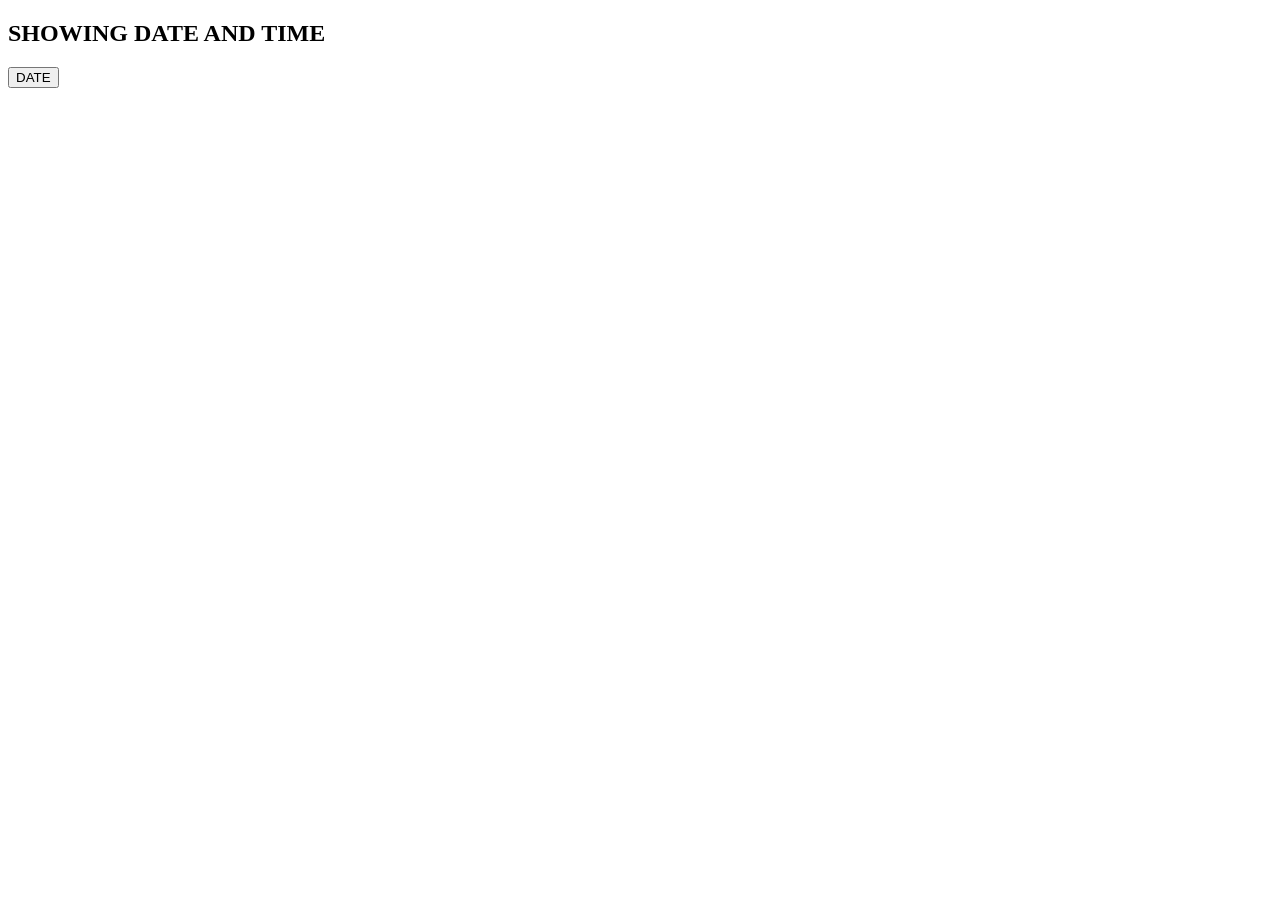
<file: JAVASCRIPT/EXCERCISE-04/index.html>
<!DOCTYPE html>
<html lang="en">
<head>
      <meta charset="UTF-8">
      <meta http-equiv="X-UA-Compatible" content="IE=edge">
      <meta name="viewport" content="width=device-width, initial-scale=1.0">
      <title>Document</title>
      <script src="script.js"></script>
</head>

<body>
      <h2>SHOWING DATE AND TIME</h2>
      <button type="button" onclick="document.getElementById('disp1').innerHTML= Date()">DATE</button>
      <p id="disp1"></p>
      
</body>
</html>
</file>
<file: HTML CSS BOOTSTRAP/BootStarp Excercise-10/style.css>
* {
    margin         : 0;
    padding        : 0;
    font-family    : 'Fredoka', sans-serif;
    scroll-behavior: smooth;

    letter-spacing: 1px;
}
.fsButton {
    width: 110px;
}
.footerLine{
    font-size: 15px;
}
.mobDropDown li {
    height: 30px;
}
.ddContent2 {
    width: 70%;
}

.hrContainer {
    height    : 70px !important;
    margin-top: -30px !important;

    margin    : 20px auto;
    border-top: 1px solid #333;
}

.subHeader {
    font-size: 12px;
}

.iBadge {
    font-size    : 10px;
    height       : 15px;
    width        : 15px;
    border-radius: 50%;
    top          : -10px;
    right        : -10px;
}

.imgQuote div {
    font-family: 'Arvo', serif !important;
}

.imgQuote {
    height     : 120px;
    align-items: center;
    opacity    : 0.9;
    margin     : 30px auto !important;

}

.date {
    font-size: 12px !important;
}

.fontWeight {
    font-weight: 900;
}

.imgBanner div {
    font-size: 15px;
}

.hMainMenu>ul li,

.searchLabel,
.searchContainer>a input {
    font-size: 12px;
}

hr {
    margin          : 0px !important;
    width           : 50%;
    height          : 1px !important;
    color           : #000;
    background-color: #000;
}

.hot {
    top          : 10px;
    right        : -5px;
    border-radius: 50px !important;
}

.sale {
    top          : 10px;
    right        : 5px;
    border-radius: 50px !important;
}

.new {
    position     : absolute;
    left         : 70px;
    top          : 10px;
    height       : 15px;
    width        : 35px;
    border-radius: 50px !important;
    font-size    : 8px !important;
}



input {
    border : none;
    outline: none;

}

.add {
    font-size: 15px;
}

::-webkit-scrollbar {
    display: none;
}

li {
    list-style: none;
}

.bgi {
    background-size  : 100% 100%;
    background-repeat: no-repeat;
}

.headerMenuBarContainer {
    height          : 40px;
    border-bottom   : 1px solid #333;
    background-image: linear-gradient(180deg, rgba(12, 16, 49, 0.5), rgba(20, 19, 21, 0.5)), url(./Assets/navbackground.jpg);
}

.hicon {
    height       : 25px;
    width        : 25px;
    font-size    : 15px;
    border-radius: 50%;
    border       : 1px solid #fff;
}

.navBarTwoContainer {
    height       : 60px;
    border-bottom: 1px solid #333;
    z-index      : 1;
}

.mobDropDown {
    left            : 0;
    width           : 200px;
    height          : 100vh;
    
    display         : none;
}

.mobMenu:hover .mobDropDown {
    display       : flex;
    flex-direction: column;
}

.webLogoContainer {
    background-image: url(./Assets/logo2.png);
}

.hGalleryContainer {
    height: 300px;


}

.hImgOne:hover,
.hImgTwo:hover,
.hImgThree:hover {
    opacity: 0.6;
}

.hImgOne,
.hImgTwo,
.hImgThree {
    height: 290px;
}

.hImgOne {
    background-image: url(./Assets/topimageone.jpg);
}

.hImgTwo {
    background-image: url(./Assets/topimagetwo.jpg);
}

.hImgThree {
    background-image: url(./Assets/topimageThree.jpg);
}

.imgBanner {
    height : 100px;
    opacity: 0.8;
}

.mainContentRightSectionContainer {
    height: 1200px;
}

.mainContentImageSection {
    height: 700px;
}

.imgOne {
    background-image: url(./Assets/img1.jpg);
    height          : 500px;
}

.imgTwo {
    background-image: url(./Assets/img2.jpg);
}

.imgThree {
    background-image: url(./Assets/img3.jpg);
}

.imgOne,
.imgTwo,
.imgThree {
    height: 500px;
}

.mainContentImageSection {
    background-color: lightgray;
}

.mainContentFooterContainer {
    height          : 400px;
    background-image: linear-gradient(180deg, rgba(28, 27, 26, 0.9), rgba(14, 14, 13, 0.9)), url("./Assets/polar.jpg");


}

.footerDisplay {
    height             : 250px;
    margin             : 50px auto;
    /* background-color: red; */
}

.dOneHeader {
    height        : 30px;
    font-size     : 25px;
    letter-spacing: 15px;
    /* text-align : center; */
}

.dtHeader {
    font-weight   : 900 !important;
    letter-spacing: 3px;
    font-size     : 18px;
}

.webFooterContainer {
    height          : 60px;
    background-image: linear-gradient(180deg, rgba(0, 0, 0, 0.8), rgba(14, 14, 13, 0.8));
    border          : 1px solid #000;
}

.fSearchBar {
    border       : 1px solid #fff;
    border-radius: 50px;
    height       : 50px;
}

.fSearchBar input {
    height   : 55%;
    border   : none;
    margin   : 5px;
    font-size: 12px;
}


.fSearchBar a {
    border-radius: 50px;
    height       : 80%;
    margin       : 5px;


}

.fIcon {
    opacity  : 0.8;
    font-size: 20px;
}

.goTopButton {
    height          : 35px;
    width           : 35px;
    background-color: #f4a46091;
    border          : 1px solid #fff;
    border-radius   : 50%;
    right           : 10px;
    bottom          : 10px;
    z-index         : 100;
}

button {
    background-color: lightgray;
    border          : 1px solid #C19A6B;
    color           : #C19A6B;
    font-size: 8px;

}

.searchContainer {
    height: 150px;
}

.tagsDisplay {
    height   : 150px;
    flex-wrap: wrap;
}

.searchContainer a {
    height       : 40px;
    border       : 1px solid #333;
    border-radius: 50px;
}

.searchContainer input {
    border: none !important;
}

.lSearchLabel {
    border-radius: 50px;
    height       : 95%;
}

.categContainer {
    height: 150px;
}

.categBox {
    height    : 50px;
    overflow-y: scroll;
}

.categBox li {
    height: 30px;
}

.tagsContainer {
    height: 200px;
}

.tagsDisplay div {
    font-size: 10px;
    height   : 35px;
}

.tagsDisplay div:hover {
    background-color: pink !important;
    color           : red !important;
    border          : 1px solid red !important;
}

.instaContainer {
    height: 350px;
}

.instaGrid {
    height: 300px;
}

.grid {
    grid-template-columns: auto auto auto;
    height               : 275px;
    gap                  : 2px;
}

.instaImage1 {
    background-image: url(./Assets/grid-1.jpg);
}

.instaImage2 {
    background-image: url(./Assets/grid-3.jpg);
}

.instaImage3 {
    background-image: url(./Assets/grid-6.jpg);
}

.instaImage4 {
    background-image: url(./Assets/grid-7.jpg);
}

.instaImage5 {
    background-image: url(./Assets/grid-8.jpg);
}

.instaImage6 {
    background-image: url(./Assets/grid-9.jpg);
}

.instaImage7 {
    background-image: url(./Assets/grid-6.jpg);
}

.instaImage8 {
    background-image: url(./Assets/grid-7.jpg);
}

.instaImage9 {
    background-image: url(./Assets/grid-3.jpg);
}

.blogContainer {
    height: 420px;
}

.blogs {
    height: 300px;
}

.blogs div {
    height: 90px;
}

.pic1 {
    background-image: url(./Assets/green1_small.jpg);
}

.pic2 {
    background-image: url(./Assets/g-01_small.jpg);
}

.pic3 {
    background-image: url(./Assets/gird-2.jpg);
}

.recentContainer {
    height: 370px;
}

.recPara {
    height: 350px;
}

/* MEDIA QUERIES STARTS HERE */
/* SMALL SCREENS (XS)*/
@media (min-width: 320px) and (max-width: 575px) {
    * {
        margin : 0;
        padding: 0;
    }



    .hGalleryContainer {
        height: 900px;
    }

    .imgQuote div {
        font-size: 7px;
    }
    .imgBanner div {
        font-size: 10px;
    }

    .hImgOne,
    .hImgTwo,
    .hImgThree {
        height: 300px;
    }

.mobDropDown {
    height: 100vh;
}

    .mainContentFooterContainer {
        height: 900px;
    }

    .webFooterContainer {
        height: 80px;
    }

    .footerLine {
        font-size: 8px;
    }

    .webLogoContainer {
        background-size: 95% 90% !important;
    }

    .mainContentContainer {
        height: 1850px;

    }

    .imgOne,
    .imgTwo,
    .imgThree {
        height: 240px;
    }

    .mainContentImageSection {
        height: 580px;
        margin: 15px auto !important;

    }

    .subHeader {
        font-size: 10px;
    }
.dOneHeader {
    width: 70%;
}
    .dtHeader {
        font-size: 20px;
    }

    .dtHeader i {
        font-size: 15px;
    }

    .footerDivTwo:hover .min1,
    .footerDivThree:hover .min2,
    .footerDivFour:hover .min3 {
        display: flex;
    }

    .max1,
    .max2,
    .max3 {
        display    : flex !important;
        align-items: center;
    }

    .footerDivTwo:hover .max1,
    .footerDivThree:hover .max2,
    .footerDivFour:hover .max3 {
        display: none !important;
    }

    .min1,
    .min2,
    .min3 {
        display: none !important;
    }

    .footerDivTwo:hover .min1,
    .footerDivThree:hover .min2,
    .footerDivFour:hover .min3 {
        display    : flex !important;
        align-items: center;
    }

    .hrContainer {
        margin-top: 0px !important;
        height    : 50px !important;
    }

    .ddContent2,
    .ddContent3,
    .ddContent4 {
        display: none;
    }

    .footerDivTwo:hover .ddContent2,
    .footerDivThree:hover .ddContent3,
    .footerDivFour:hover .ddContent4 {
        display       : flex;
        flex-direction: column;
        align-items   : center;
    }
    .footerLine {
        font-size: 6px;
    }
.dtHeader {
    justify-content: center;
}


}

/* MEDIUM SIZED SCREENS (SM) */
@media (min-width: 576px) and (max-width: 767px) {
    * {
        margin : 0;
        padding: 0;
    }

    .hGalleryContainer {
        height: 1300px;
    }

    .hImgOne,
    .hImgTwo,
    .hImgThree {
        height: 450px;
    }

    .imgBanner div {
        font-size: 20px;
    }

    .mainContentFooterContainer {
        height: 1800px;
    }

    .webFooterContainer {
        height: 60px;
    }

    .footerLine {
        font-size: 15px;
    }

    .webLogoContainer {
        background-size: 55% 100% !important;
    }

    .mainContentContainer {
        height: 3200px;
    }

    .imgBanner div {
        font-size: 20px;
    }

    .mainContentFooterContainer {
        height: 1800px;
    }

    .webFooterContainer {
        height: 60px;
    }

    .footerLine {
        font-size: 15px;
    }

    .dtHeader {
        font-size      : 30px;
        display        : flex;
        justify-content: center;
    }

    .mainContentContainer {
        height: 2045px;
    }

    .mainContentFooterContainer {
        height: 1450px;
    }

    .subHeader {
        font-size: 13px;
    }

    .max1 {
        display    : flex !important;
        align-items: center;
    }

    .footerDivTwo:hover .max1 {
        display: none !important;
    }

    .min1 {
        display: none !important;
    }

    .footerDivTwo:hover .min1 {
        display    : flex !important;
        align-items: center;
    }

    .ddContent2,.ddContent3, .ddContent4 {
        display: none;
    }

    .footerDivTwo:hover .ddContent2 {
        display       : flex;
        flex-direction: column;
    }
}
/* MEDIUM SCREENS (MD) */
@media (min-width: 768px) and (max-width: 991px){
    .webLogoContainer {
        background-size: 70% 95% !important;
    }
    .hGalleryContainer {
        height: 1700px;
    }
    .hImgOne, .hImgTwo, .hImgThree{
        height: 570px;
    }
    .mainContentFooterContainer {
        height: 900px;
    }
    .imgOne ,.imgTwo, .imgThree {
        height: 330px;
    }
    .mainContentImageSection {
        height: 500px;
    }
    .hrContainer {
        margin-top: 5px !important;
    }
    .imgBanner {
        height: 165px;
        justify-content: center;
    }
    .add {
        font-size: 10px;
    }
    .max1 ,.max2,.max3 {
        display    : flex !important;
        align-items: center;
    }

    .footerDivTwo:hover .max1, 
    .footerDivThree:hover .max2,
    .footerDivFour:hover .max3 {
        display: none !important;
    }

    .min1, .min2, .min3 {
        display: none !important;
    }

    .footerDivTwo:hover .min1 {
        display    : flex !important;
        align-items: center;
    }

    .ddContent2, .ddContent3, .ddContent4 {
        display: none;
        font-size: 12px;
        align-items: center;
    }

    .footerDivTwo:hover .ddContent2,
    .footerDivThree:hover .ddContent3,
    .footerDivFour:hover .ddContent4 {
        display       : flex;
        flex-direction: column;
    }
    .footerLine {
        font-size: 13px;
    }
    .dtHeader{ 
        justify-content: center;
    }
}
/* LAPTOPS (Lg) */
@media (min-width: 992px) and (max-width: 1199px) {
    * {
        margin : 0;
        padding: 0;
    }

    .searchContainer a {
        height: 30px;
    }

    .lSearchLabel {
        width: 30% !important;
    }

    .tagsDisplay div {
        font-size: 8px;
    }

    .bLabel,
    .recPara {
        font-size: 10px;
    }

    .max1,
    .min1 {
        display: none !important;
    }

    .add {
        font-size: 12px;
    }

    .dOneHeader {
        font-size: 20px;
        justify-content: flex-start;
    }

    .dtHeader {
        font-size: 15px;
    }

    .hGalleryContainer {
        height: 250px;
    }

    .hImgOne,
    .hImgTwo,
    .hImgThree {
        height: 250px;
    }

    .imgBanner div {
        font-size: 10px;
    }

    .mainContentFooterContainer {
        height: 400px;
    }

    .webFooterContainer {
        height: 60px;
    }

    .footerLine {
        font-size: 15px;
    }

    .webLogoContainer {
        background-size: 100% 100% !important;
    }



    .imgOne,
    .imgTwo,
    .imgThree {
        height: 350px;
    }

    .mainContentContainer {
        height: 1915px;
    }

    .mainContentImageSection {
        height: 535px;
    }

    .hMainMenu>ul li,
    .imgBanner>div p,
    .searchLabel,
    .searchContainer>a input {
        font-size: 9px;
    }

    .instaGrid,
    .grid {
        height: 200px;
    }

    .instaContainer {
        height: 265px;
    }

    .new,
    .hot,
    .sale {
        left     : 55px;
        top      : 18px;
        height   : 10px;
        width    : 30px;
        font-size: 7px;
    }

    .iconContainer,
    .footerDivTwo>a li,
    .footerDivThree>a li,
    .footerDivFour>a li {
        font-size: 13px;
    }

    .footerDivFive {
        font-size: 10px;
    }

    .blogs div {
        height: 70px;
    }

    .min1,
    .min2,
    .min3,
    .max1,
    .max2,
    .max3 {
        display: none !important;
    }
}
/* OTHER BIG SCREENS (XL, XXL) */
@media (min-width: 1200px) {
    .hGalleryContainer {
        height: 300px;
    }

    .min1,
    .min2,
    .min3,
    .max1,
    .max2,
    .max3 {
        display: none !important;
    }

    .hImgOne,
    .hImgTwo,
    .hImgThree {
        height: 280px;
    }

    .imgBanner div {
        font-size: 14px;
    }

    .hMainMenu>ul li,

    .searchLabel,
    .searchContainer>a input {
        font-size: 12px;
    }

    .max1,
    .min1 {
        display: none !important;
    }


}
</file>
<file: HTML CSS BOOTSTRAP/BootStrap Excercise-08/style.css>
* {
    margin: 0;
    padding: 0;
    font-family: 'Titillium Web', sans-serif;
    font-weight: 900;
    letter-spacing: 1px;
    scroll-behavior: smooth;
}

li {
    list-style: none;
}

.profileDropDown li {
    height: 50px;
}

.profileDropDown {
    display: none;
    background-color: blueviolet;
}

.rightSideTwo:hover .pAngleDown {
    transform: rotate(-180deg);
    transition: 1s;
}

.rightSideTwo:hover .profileDropDown {
    display: flex;
    transition: 2s;
    width: 190px;
}

nav {
    font-size: 9px;
}

span {
    height: 17px;
    width: 17px;
}

*:hover {
    cursor: pointer;
}

.leftSideMenuSection {
    height: 850px;
    background-color: #313640;
}

.mainContentSection {
    height: 750px;
}

ul {
    list-style: none;
}

.commonSec {
    height: 47px;
}

.webLogo {
    height: 50px;
    font-size: 20px;
    color: #fff;
}

.subSection {
    display: none !important;
}

.liLabel {
    font-size: 12px;
    height: 20px;
    color: rgb(97, 94, 88);
}

.dashBoard:hover {
    cursor: pointer;
}

.dashBoard:hover .iconHover,
.downIcon:hover,
.liLabel:hover {
    color: #fff;
    cursor: pointer;
}

.dashBoard:hover .downIcon {
    color: #fff;
}

.dashBoard:hover .downIcon {
    display: none;
}

.dashBoard:hover .upIcon {
    display: block !important;
}

.dashBoard:hover .subSection {
    display: block !important;
}

.iconHover {
    color: blueviolet;
}

.downIcon {
    color: rgb(97, 94, 88);
}

.upIcon {
    display: none !important;
}

.oneSearchBar {
    border-radius: 50px;
    width: 80% !important;
    height: 70%;
    background-color: #77889959;
}

.navBarOneContainer,
.navBarTwoContainer {
    height: 40px;
    border-bottom: 1px #333 solid;
}

.searchIcon {
    font-size: 12px;
    color: #333;
}

.oneSearchBar input {
    height: 50%;
    width: 40%;
    border: none;
    font-size: 13px;
    color: #333;
    background-color: transparent;
}

.rightSideMenuIcon {
    width: 10%;
    height: 100%;
}

.rightSideMenuIcon i {
    color: #77889959;
    font-size: 20px;
}

.leftSideTwo p {
    font-size: 10px;
}

.rightSideTwo {
    background-color: blueviolet;
    color: white;
}

.name {
    font-size: 13px;
}

.profileIcon {
    color: black;
    background-color: #fff;
    height: 30px;
    width: 20px;
    border-radius: 50%;
    font-size: 13px;
}

.home {
    color: blueviolet !important;
}

.mainContentGraphsSection {
    height: 770px;
    background-color: #00ffff21;
}

.graphsSectionOneContainer {
    height: 230px;
}

.graphsDisplaySectionOne {
    background-color: #fff;
    height: 190px;
    margin: auto;
    width: 30%;
}

.graphsSectionTwoContainer {
    height: 300px;
}

.secTwoSectionOne,
.secTwoSectionTwo {
    height: 300px;
    background-color: #fff;
}

.secTwoSectionTwo {
    width: 20%;
}

.graphsSectionThreeContainer {
    height: 220px;
    background-color: #fff;
    margin: 0 auto !important;
}

#tIcon {
    color: orange;
    font-size: 25px;
}

tbody {
    overflow-y: scroll;
    height: 80px;
    background-color: rgb(209, 196, 196);
    font-size: 13px;
}

thead {
    background-color: rgb(209, 196, 196);
    height: 60px;
    font-size: 13px;
    border: 1px #333 solid !important;
}

tbody tr {
    height: 50px;
}

tr {
    border: 3px solid #fff !important;
}

::-webkit-scrollbar {
    display: none !important;
}

.tableSectionHeader {
    margin: 0 auto !important;
}

.mainSectionTableDisplay {
    height: 90px;
    margin: 0 auto !important;
}

.graphIcon {
    background-color: blue;
    height: 50px;
    width: 50px;
    border-radius: 0% 1% 90% 1%;
}

.secOneLabel {
    height: 20px;
    border-radius: 50px;
    background-color: #77889959;
}

.secOneLabel p {
    font-size: 8px;
    color: #fff;
}

.tlabel,
.slabel {
    background-color: #77889959;
    padding: 10px;
    height: 20px;
    width: 120px;
    border-radius: 10px;
    border: 1px solid #333;
    font-size: 8px;
}


/* MEDIA QUERIES STARTS HERE!!!!!!!! */


/* PHONES */

@media screen and (min-width: 320px) and (max-width: 576px) {
    * {
        margin: 0;
        padding: 0;
    }
    .oneSearchBar i,
    .oneSearchBar input {
        font-size: 10px !important;
    }
    .userIcon {
        border-radius: 50% !important;
        background-color: black;
        height: 30px;
        width: 30px;
        color: white;
        font-size: 10px;
    }
    .mainContentGraphsSection {
        height: 1800px;
    }
    .graphsSectionOneContainer {
        height: 1000px;
    }
    .graphsDisplaySectionOne {
        width: 90% !important;
        height: 280px;
    }
    .graphsSectionTwoContainer {
        height: 800px;
    }
    li {
        list-style: none;
    }
    .mobDropDown {
        height: 100vh;
        width: 200px;
        top: -5px;
        display: none;
        background-color: #000;
        margin-top: 5px !important;
        border: 3px solid aqua;
    }
    .mobDropDown li {
        height: 20px;
        font-size: 13px;
    }
    .oneMenuIcon:hover .mobDropDown {
        display: flex;
        transition: 1s;
    }
    .mobHoverIcon {
        color: blueviolet;
    }
    .textHover:hover {
        color: red;
    }
}


/* TABLETS */

@media screen and (min-width: 577px) and (max-width: 992px) {
    * {
        margin: 0;
        padding: 0;
    }
    .mainContentGraphsSection {
        height: 2500px;
    }
    .graphsSectionOneContainer {
        height: 1700px;
    }
    .graphsDisplaySectionOne {
        height: 500px;
    }
    .graphsSectionTwoContainer {
        height: 800px;
    }
    .secTwoSectionOne,
    .secTwoSectionTwo {
        height: 380px;
    }
    .userIcon {
        border-radius: 50% !important;
        background-color: black;
        height: 30px;
        width: 30px;
        color: white;
        font-size: 10px;
    }
    li {
        list-style: none;
    }
    .mobDropDown {
        height: 100vh;
        width: 200px;
        top: -5px;
        display: none;
        background-color: #000;
        border: 3px solid aqua;
        margin-top: 5px !important;
    }
    .mobDropDown li {
        height: 20px;
        font-size: 13px;
    }
    .oneMenuIcon:hover .mobDropDown {
        display: flex;
        transition: 16789s;
    }
    .mobHoverIcon {
        color: blueviolet;
    }
    .textHover:hover {
        color: red;
    }
}


/* LAPTOPS  */

@media screen and (min-width: 993px) and (max-width: 1360px) {
    * {
        margin: 0;
        padding: 0;
    }
    .textSize,
    .kum {
        font-size: 10px !important;
    }
    .liLabel {
        font-size: 8px;
    }
    .graphsSectionThreeContainer {
        margin: 0 auto !important;
    }
    .profileIcon {
        height: 20px;
    }
    .rightSideTwo:hover .profileDropDown {
        width: 212px;
    }
}
</file>
<file: HTML CSS BOOTSTRAP/BootStrap Excercise-09/style.css>
* {
    margin: 0;
    padding: 0;
    font-family: 'Kanit', sans-serif;
    letter-spacing: 2px;
}

.mAuto {
    margin: 20px auto;
}

button {
    height: 40px;
}

.hbigText {
    height: 25px;
    font-size: 20px;
    margin-left: 7px;
}

.hQuoteText {
    font-size: 7px;
    height: 10px;
    width: 170px;
    margin-top: 5px;
    letter-spacing: 1px !important;
}

.logoText {
    height: 35px !important;
    /* background-color: red; */
}

body {
    scroll-behavior: smooth !important;
}

ul {
    list-style: none;
}

.goTop {
    height: 35px;
    width: 35px;
    border-radius: 50%;
    font-size: 15px;
}

.goTop:hover {
    border: 2px solid red;
}

::-webkit-scrollbar {
    display: none;
}

.fontWeight {
    font-weight: 900;
}

.bgi {
    background-repeat: no-repeat;
    background-size: 100% 100%;
}

.aboutMenu:hover,
.servicesMenu:hover,
.portMenu:hover {
    background-color: blue;
    color: yellow;
    font-weight: 900;
}

.hdownIcon {
    margin-top: 11px;
}

.abtdownIcon {
    margin-top: 27px;
}

.hdownIcon,
.abtdownIcon {
    height: 10px;
    width: 10px;
}

.homeMenu:hover .hdownIcon,
.aboutMenu:hover .abtdownIcon,
.servicesMenu:hover .sdownIcon,
.portMenu:hover .pdownIcon {
    transform: rotate(-180deg);
    transition: 0.6s;
}

.servicesDropDown {
    display: none;
}

.homeMenu:hover .homeDropDown,
.aboutMenu:hover .aboutDropDown,
.servicesMenu:hover .servicesDropDown,
.portMenu:hover .portDropDown {
    display: flex;
}

.homeMenu:hover .homeDropDown {
    margin-left: 20px;
}

.homeLi {
    height: 50px;
}

.portDropDown {
    width: 170px;
    display: none;
    margin-left: -8px;
}

.aboutDropDown,
.servicesDropDown {
    width: 250px;
    display: none;
    margin-left: -10px;
}

.homeDropDown {
    width: 250px;
    margin-left: 145px;
    display: none;
}

.webHeaderContainer {
    height: 50px;
    border-bottom: 1px solid #333;
}

.logoImage {
    background-image: url(./Assets9/images.png);
    background-size: 110% 100% !important;
}

.bigText {
    font-size: 25px;
}

.smallText {
    font-size: 8px;
    font-weight: 900;
    letter-spacing: 1px;
    color: blue;
}

.bannerContainer {
    height: 500px;
    background-image: linear-gradient( 180deg, rgba(12, 16, 49, 0.6), rgba(20, 19, 21, 0.8)), url(./Assets9/banner3.jpg);
}

.bannerText {
    margin: 0 auto;
    font-size: 30px;
}

.aboutHeader,
.featuresHeader {
    font-size: 30px;
    height: 100px;
}

.aboutText {
    margin: 0 auto;
}

.aboutInfoContainer {
    height: 250px;
}

.serviceSectionOne,
.serviceSectionTwo {
    height: 250px;
}

.servicesSectionContainer {
    height: 700px;
    background-color: #d3d3d340;
}

.servicesHeader {
    height: 50px;
    font-size: 25px;
}

.serviceSection {
    height: 220px;
}

.iconSectionOne,
.iconSectionTwo {
    height: 60px;
    width: 60px;
}

.clientSectionContainer {
    height: 350px;
}

.one {
    width: 83%;
}

.two {
    width: 62%;
}

.three {
    width: 90%;
}

.four {
    width: 78%;
}

.one,
.two,
.three,
.four {
    border-bottom: 7px solid blue;
    height: 40px;
}

.headerTextOne,
.headerTextTwo,
.clientsHeader,
.contactHeader {
    font-size: 25px;
}

.cContentSection h5 {
    font-size: 10px;
}

.cIconSection i {
    font-size: 20px;
    background-color: #d3d3d340;
    height: 30px;
    width: 30px;
}

.featuresSection {
    height: 400px;
    background-image: linear-gradient( 180deg, rgba(12, 16, 49, 0.5), rgba(20, 19, 21, 0.5)), url(./Assets9/banner2.jpg);
}

.dispOne {
    height: 230px;
}

.clientsBannerDisplay {
    height: 250px;
}

.bannerImages {
    height: 160px;
}

.bannerImages div {
    border: 1px solid #333;
}

.bannerImages div:hover {
    border: 2px solid red;
    cursor: pointer;
}

.bannerOne {
    background-image: url(./Assets9/aesc\ logo.png);
}

.bannerTwo {
    background-image: url(./Assets9/sgp.png);
}

.bannerThree {
    background-image: url(./Assets9/travellife.jpeg);
}

.bannerFour {
    background-image: url(./Assets9/download\ \(1\).png);
}

.bannerFive {
    background-image: url(./Assets9/aa\ southern\ india.jpg);
}

.contactInfoContainer {
    background-image: linear-gradient( 180deg, rgba(12, 16, 49, 0.5), rgba(20, 19, 21, 0.5)), url(./Assets9/sea.jpg);
}

.mapsDisplayContainer {
    height: 600px;
}

.footerSectionContainer {
    height: 60px;
}

li {
    list-style: none;
}

.fIcon {
    height: 30px;
    width: 30px;
    border-radius: 20px;
}

.fIcon:hover {
    border: 1px solid red;
}


/* MEDIA QUERIES */


/* MOBILES */

@media screen and (min-width: 320px) and (max-width: 576px) {
    * {
        margin: 0;
        padding: 0;
    }
    .bannerContainer {
        height: 350px;
    }
    .aboutInfoContainer {
        height: 225px;
        font-size: 10px;
    }
    .two {
        width: 70% !important;
    }
    .sDesc {
        font-size: 13px;
    }
    .cIconSection {
        margin-top: 10px !important;
    }
    .servicesSectionContainer {
        height: 1700px;
    }
    .servicesSectionOne,
    .servicesSectionTwo {
        height: 800px;
        margin-top: 10px !important;
    }
    .bannerText {
        font-size: 12px;
    }
    .clientSectionContainer {
        height: 650px;
    }
    .mobDropDown {
        top: 0;
        width: 150px;
        height: 300px;
        bottom: 0;
        right: 0;
        display: none;
        overflow-y: scroll;
    }
    .mobMenu:hover .mobDropDown {
        display: flex;
        flex-direction: column;
    }
    .mobDropDown li {
        height: 28px;
        font-size: 12px;
    }
    .aboutHeader {
        font-size: 25px;
    }
    .featuresSection {
        height: 880px;
    }
    .dispOne {
        height: 350px;
        margin-top: 20px !important;
    }
    .clientsBannerDisplay {
        height: 1200px;
    }
    .bannerImages div {
        height: 200px;
        margin-top: 20px !important;
    }
    .contactInfoContainer {
        height: 860px;
    }
    .contactSectionDisplay {
        height: 700px;
    }
    textarea {
        width: 100%;
    }
}


/* TABLETS */

@media screen and (min-width: 577px) and (max-width: 768px) {
    * {
        margin: 0;
        padding: 0;
    }
    .mobDropDown {
        top: 0;
        width: 190px;
        height: 300px;
        bottom: 0;
        right: 0;
        display: none !important;
        overflow-y: scroll;
    }
    .mobMenu:hover .mobDropDown {
        display: flex !important;
        flex-direction: column;
    }
    .servicesSectionContainer {
        height: 2500px;
    }
    .serviceSection {
        margin-top: 30px !important;
        height: 370px;
    }
    .clientSectionContainer {
        height: 615px;
    }
    .featuresSection {
        height: 755px;
    }
    .featuresDisplay {
        margin-top: 30px !important;
        height: 580px;
    }
    .dispOne {
        height: 280px;
    }
    .clientsBannerDisplay {
        height: 2275px;
    }
    .bannerImages {
        height: 2200px;
    }
    .bannerFive,
    .bannerFour,
    .bannerThree,
    .bannerTwo,
    .bannerOne {
        height: 400px;
        margin-top: 20px;
    }
    .contactInfoContainer {
        height: 770px;
    }
}

/* TABLETS-2 */
@media screen and (min-width: 769px) and (max-width: 992px) { 
    .mobDropDown {
        top: 0;
        width: 190px;
        height: 300px;
        bottom: 0;
        right: 0;
        display: none !important;
        overflow-y: scroll;
    }
    .mobMenu:hover .mobDropDown {
        display: flex !important;
        flex-direction: column;
    }
    .servicesSectionContainer {
        height: 2500px;
    }
    .serviceSection {
        margin-top: 30px !important;
        height: 370px;
    }
    .clientSectionContainer {
        height: 615px;
    }
    .featuresSection {
        height: 755px;
    }
    .featuresDisplay {
        margin-top: 30px !important;
        height: 580px;
    }
    .dispOne {
        height: 280px;
    }
    .clientsBannerDisplay {
        height: 2275px;
    }
    .bannerImages {
        height: 2200px;
    }
    .bannerFive,
    .bannerFour,
    .bannerThree,
    .bannerTwo,
    .bannerOne {
        height: 400px;
        margin-top: 20px;
    }
    .contactInfoContainer {
        height: 770px;
    }
}

/* LAPTOPS AND DESKTOPS */

@media screen and (min-width: 993px) and (max-width: 1200px) {
    * {
        margin: 0;
        padding: 0;
    }
    .sDesc {
        font-size: 12px;
    }
    .mobDropDown {
        display: none !important;
    }
    .mobMenu:hover .mobDropDown {
        display: flex;
    }
    .dispOne {
        height: 240px;
    }
}

@media screen and (min-width: 1400px) {
    .portDropDown {
        width: 205px;
    }
    
}
</file>
<file: HTML CSS BOOTSTRAP/Excercise-01/style.css>
.container {
    height: 100vh;
    width: 100vw;
}

*{
    font-family: roboto;
    font-weight: bold;
     margin: 0;
    padding: 0;

}

.ul.dot {
    list-style-type: round;
}

.sec1, .sec2{
    height: 50%;
    width: 100%;
}
.sec1 {
    color: black;
    background-color: white;
}

.sec2 {
    color: white;
    background-color: blue;
}

.dot {
    padding-top: 35px;
    padding-left: 75px;
    padding-right: 45px;
    font-weight: bold;
}
</file>
<file: HTML CSS BOOTSTRAP/Excercise-02/style.css>
* {
    margin: 0;
    padding: 0;
}

.outer {
    width: 100%;
    height: 100vh;
    background-image: linear-gradient(to top left, white 50%, blue 50%);
    justify-content: center;
    align-items: center;
    display: flex;
}

.inner {
    width: 36%;
    height: 36%;
    background-color: #DCDCDC;
}
</file>
<file: HTML CSS BOOTSTRAP/Excercise-04/style.css>
* {
    margin: 0;
    padding: 0;
}

.container {
    height: 100vh;
    width: 100vw;
    background-image: linear-gradient(to bottom, red 50%, white 50%);
    display: flex;
}

.wrapper-1 {
    display: flex;
    align-items: flex-start;
    justify-content: flex-start;
    height: 100%;
    width: 100%;
}

.circ1 {
    height: 23%;
    width: 39%;
    background-color: blueviolet;
    border-radius: 0 1% 90% 1%;
}

.wrapper-2 {
    display: flex;
    align-items: center;
    justify-content: center;
    height: 100%;
    width: 100%;
}

.rect {
    height: 45%;
    width: 100%;
    background-color: whitesmoke;
}

.wrapper-3 {
    display: flex;
    align-items: flex-end;
    justify-content: flex-end;
    height: 100%;
    width: 100%;
}

.circ2 {
    height: 25%;
    width: 43%;
    background-color: grey;
    border-radius: 90% 1% 0% 1%;
    align-items: flex-end;
    justify-content: flex-end;
}
</file>
<file: HTML CSS BOOTSTRAP/Excercise-05/style.css>
* {
    margin: 0;
    padding: 0;
}

body {
    height: 100vh;
    width: 100vw;
}

#container {
    background-color: gold;
    height: 100%;
    width: 100%;
    display: flex;
    justify-content: center;
    align-items: center;
}

.main {
    justify-content: center;
    align-items: center;
    background-color: white;
    height: 96%;
    width: 80%;
}

.parent {
    background-color: white;
    height: 100%;
    width: 100%;
    margin-top: 12px;
}

.heading {
    background-color: black;
    color: yellow;
    margin: 10px 10px 0 10px;
    font-family: 'Ephesis', cursive;
    height: 20%;
}

.navbar {
    background-color: black;
    color: white;
    margin: 1px 10px 0 10px;
    font-family: 'Ephesis', cursive;
}

ul {
    display: flex;
    flex-direction: row;
}

ul li {
    padding: 20px;
    border-right: 1px white solid;
    list-style-type: none;
}

.navbar ul li:hover {
    background-color: white;
    color: black;
}

.sec-1 {
    margin-top: 30px;
    margin-left: 30px;
    font-family: "Lato", sans-serif;
    font-size: 15px;
}

.para {
    margin: 10px;
    padding: 10px;
    margin-top: 35px;
    font-size: 14px;
    font-family: "Lato", sans-serif;
}

#Wel {
    margin-left: 30px;
    margin-top: 30px;
    font-family: "Lato", sans-serif;
    font-size: 20px;
}

#Sim {
    margin-top: 10px;
    margin-left: 20px;
    padding-top: 25px;
}

#Welc {
    margin-left: 30px;
    margin-top: 10px;
}

#Simp {
    margin-right: 10px;
    margin-top: 10px;
}
</file>
<file: HTML CSS BOOTSTRAP/Excercise-06/style.css>
/* -----------------------DEFAULT STYLE---------------------- */

* {
    margin: 0;
    padding: 0;
}

.main-container {
    height: 100vh;
    width: 100vw;
    background-color: #704214;
    display: flex;
    flex-direction: column;
}

.logo-container {
    width: 100%;
    height: 50px;
    background-color: rgb(63, 51, 22);
    display: flex;
    justify-content: center;
    align-items: center;
}

.logo {
    color: white;
    font-size: 15px;
    font-weight: bold;
    font-family: monospace;
}

.menubar-container {
    width: 100%;
    height: 50px;
    background-color: rgb(63, 51, 22);
    margin-top: 10px;
    display: flex;
}

ul {
    display: flex;
    flex-direction: row;
    list-style-type: none;
    color: white;
    width: 70%;
}

li {
    margin: auto;
}

.sub-container {
    height: 100%;
    background-color: white;
    width: 85%;
    margin: auto;
    margin-top: 40px;
}

.H1-container {
    display: flex;
    width: 100%;
    justify-content: center;
}

.H1 {
    margin-top: 10px;
    color: rgb(63, 51, 22);
    font-weight: bold;
    font-size: 20px;
}

.sqr-container {
    display: flex;
    flex-direction: row;
    height: 200px;
    width: 100%;
    justify-content: space-around;
    align-items: center;
    margin-top: 20px;
}

.SQ {
    background-color: rgb(63, 51, 22);
    height: 100%;
    display: flex;
    align-items: center;
    justify-content: center;
    width: 200px;
    margin: auto;
    color: white;
}

.base-container {
    margin: 30px;
    border-top: 5px dotted black;
    width: 95%;
}

.H2-container {
    margin-top: 15px;
    font-size: 20px;
    font-weight: bold;
    color: rgb(63, 51, 22);
}

.last-text {
    margin-top: 15px;
    font-size: 18px;
}


/* ----------------------------MOBILE SCREENS------------------------ */

@media screen and (min-width: 320px) and (max-width: 480px) {
    * {
        margin: 0;
        padding: 0;
    }
    .main-container {
        height: auto;
        width: 100%;
    }
    .logo-container {
        height: 40px;
    }
    ul {
        display: none;
    }
    .icon-display {
        color: white;
        display: flex;
        margin: 10px;
        align-items: center;
    }
    .sub-container {
        margin-top: 20px;
    }
    .sqr-container {
        width: 100%;
        margin-top: 10px;
        display: flex;
        flex-direction: column;
        justify-content: center;
        align-items: center;
        height: 39rem;
    }
    .SQ {
        height: 50%;
        margin-top: 10px;
    }
    .base-container {
        width: 90%;
        margin: 15px;
    }
    .H2-container {
        margin-left: 0;
        margin-top: 10px;
    }
    .last-text {
        margin-top: 0;
    }
}


/* -------------------------IPADS & TABLETS---------------- */

@media screen and (min-width: 481px) and (max-width: 768px) {
    * {
        margin: 0;
        padding: 0;
    }
    .main-container {
        height: auto;
        width: auto;
    }
    ul {
        display: none;
    }
    .icon-display {
        color: white;
        margin: 15px;
        align-items: center;
    }
    .sqr-container {
        display: flex;
        flex-direction: column;
        width: 200px;
        margin: auto;
        justify-content: center;
        align-items: center;
        margin-top: 10px;
        height: 40rem;
        margin: auto;
    }
    .SQ {
        margin-top: 10px;
    }
    .base-container {
        width: 95%;
        margin: 15px;
    }
    .H2-container {
        margin-top: 10px;
    }
    .last-text {
        margin-top: 5px;
    }
}


/* --------------------FOR LAPTOPS & OTHER BIG SCREENS----------------------- */

@media screen and (min-width: 769px) and (max-width: 1024px) {
    * {
        margin: 0;
        padding: 0;
    }
    .main-container {
        height: 100vh;
        width: 100vw;
        display: flex;
        flex-direction: column;
    }
    .logo-container {
        height: 10%;
        display: flex;
    }
    .menubar-container {
        display: flex;
        height: 10%;
    }
    .icon-display {
        display: none;
    }
    .sub-container {
        display: flex;
        height: 81%;
        flex-direction: column;
        margin-top: 20px;
        width: 95%;
    }
    .SQ {
        width: 170px;
        height: 170px;
    }
    .last-text {
        font-size: 15px;
        margin-top: 0px;
    }
}

@media screen and (min-width: 1025px) {
    .icon-display {
        display: none;
    }
}
</file>
<file: HTML CSS BOOTSTRAP/EXCERCISE-08/style.css>
/* -------------------------DEFAULT DESKTOP STYLES---------------------------- */

* {
    margin: 0;
    padding: 0;
}

.mainContainer {
    height: auto;
    width: 100%;
    display: flex;
    position: relative;
}

.commonMenu {
    height: 40px;
}

.menuBarDisplayContainer {
    display: flex;
    flex-direction: column;
    color: rgba(245, 222, 179, 0.253);
    margin-top: 25px;
}

.menuSectionContainer {
    width: 17%;
    height: 800px;
    background-color: #323641;
    display: flex;
    flex-direction: column;
    position: fixed;
}

.logoContainer {
    display: flex;
    color: white;
    font-weight: bold;
    font-size: 20px;
    height: 40px;
    letter-spacing: 3px;
    align-items: center;
    justify-content: center;
    margin-top: 15px;
    justify-content: center;
}

#angleUpIcon {
    padding-left: 40px;
    position: absolute;
    top: 10%;
    right: 0;
    display: none !important;
}

.dashBoard:hover .subSection {
    display: flex;
    flex-direction: column;
    cursor: pointer;
    width: 100%;
    margin-left: 55px;
    margin-top: 15px;
}

ul {
    display: flex;
    flex-direction: column;
    width: 80%;
    justify-content: space-around;
    margin-left: 20px;
    list-style: none;
}

.subSection li {
    color: rgba(245, 222, 179, 0.253);
}

.subSection li:hover {
    color: white;
}

.subSection li {
    height: 30px;
}

.dashBoard:hover #angleUpIcon {
    display: block !important;
    cursor: pointer;
}

.dashBoardSection:hover #iconColor {
    color: white;
    cursor: pointer;
}

.commonMenu:hover #iconColor {
    color: white;
    cursor: pointer;
}

.commonMenu:hover {
    color: white;
    cursor: pointer;
}

.dashBoardSection:hover {
    color: white;
    cursor: pointer;
}

.dashBoard:hover #angleDownIcon {
    display: none;
    cursor: pointer;
}

.subSection {
    display: none;
    list-style: none;
}

.dashBoard {
    display: flex;
    flex-direction: column;
    width: 95%;
    align-items: center;
}

#iconColor {
    color: blueviolet;
    display: flex;
}

#arrowDown {
    padding-right: 10px;
}

.dashBoardSection {
    display: flex;
    width: 100%;
    flex-direction: row;
    justify-content: space-between;
    position: relative;
    align-items: center;
}

.leftIcon {
    display: flex;
    width: 100%;
    align-items: center;
}

.leftIcon:hover .commonSection {
    color: white;
}

.commonMenu {
    width: 95%;
}

.commonSection {
    width: 100%;
    margin-top: 20px;
    justify-content: space-between;
    display: flex;
    align-items: center;
}

.LeftIcon {
    display: flex;
    width: 100%;
    align-items: center;
}

#navText {
    font-size: 15px;
    margin-left: 10px;
    font-family: "Poppins", sans-serif;
    font-weight: 600;
}

#liLabel {
    font-size: 13px;
    letter-spacing: 1px;
    font-family: "Poppins", sans-serif;
    font-weight: 600;
}

.mainContentContainer {
    width: 83%;
    height: 900px;
    display: flex;
    flex-direction: column;
    position: absolute;
    right: 0;
}

.mainContentMenuBarOneContainer {
    width: 100%;
    height: 50px;
    display: flex;
    border-bottom: 1px solid black;
}

#SearchBar {
    outline: none;
    border: none;
    width: 80%;
    background-color: #32364100;
    color: 32364114;
}

.menuBarOneLeftSideSection {
    width: 85%;
    height: 100%;
    display: flex;
    align-items: center;
}

.menuBarOneRightSideSection {
    display: flex;
    width: 15%;
    height: 100%;
    align-items: center;
    justify-content: space-evenly;
}

#menuOneIcon {
    margin: 10px;
}

#SearchIcon {
    font-size: 10px;
    color: #3437414d;
}

.leftSideSearchBar {
    height: 70%;
    display: flex;
    align-items: center;
    background-color: #32364114;
    border-radius: 50px;
    width: 30%;
    margin-left: 15px;
    justify-content: space-around;
}

.rightMenuIcon {
    width: 100%;
    position: relative;
    display: flex;
    align-items: center;
    font-size: 17px;
    color: #bdb9b8;
    justify-content: center;
}

span {
    height: 13px;
    width: 13px;
    display: flex;
    align-items: center;
    border-radius: 50%;
    justify-content: center;
    position: absolute;
    top: -5px;
    right: 8px;
    background-color: blue;
    color: white;
    font-size: 10px;
    font-weight: bold;
}

.mainContentMenuBarTwoContainer {
    height: 40px;
    width: 100%;
    display: flex;
    border-bottom: 1px solid black;
}

.mainContentProfileMenuLeftSide {
    display: flex;
    align-items: center;
    width: 90%;
    height: 100%;
    align-items: center;
}

#lMenuHeader {
    display: flex;
    align-items: center;
    font-size: 30px;
    font-family: "Dongle", sans-serif;
    font-weight: 300;
    height: 85%;
    margin-top: 3px;
    margin-left: 10px;
}

#Home {
    font-size: 17px;
    font-family: "Dongle", sans-serif;
    color: blueviolet;
    margin-left: 15px;
    margin-top: 5px;
}

#DB {
    margin-left: 3px;
    font-size: 20px;
    font-family: "Dongle", sans-serif;
    margin-top: 5px;
}

#dB {
    font-size: 17px;
    margin-top: 5px;
    margin-left: 3px;
    font-family: "Dongle", sans-serif;
}

.profileMenuParaMeters {
    display: flex;
    width: 25%;
    border-left: 5px solid blueviolet;
    height: 85%;
    align-items: center;
}

.profileIconThree {
    display: none;
}

.mainContentProfileMenuRightSide {
    display: flex;
    align-items: center;
    justify-content: center;
    width: 20%;
    height: 100%;
    background-color: blueviolet;
    color: white;
}

#profileIcon {
    margin: 10px;
    height: 30px;
    width: 30px;
    border-radius: 50%;
    background-color: #fff;
    display: flex;
    align-items: center;
    justify-content: center;
    font-size: 13px;
    color: black;
    margin: auto;
}

.profileDisplay {
    display: flex;
    width: 100%;
    align-items: center;
    margin-left: 20px;
    font-family: "Popins", sans-serif;
    font-size: 10px;
    font-weight: 600;
}

#profileIcon2 {
    display: flex;
    width: 50px;
    height: 100%;
    align-items: center;
    font-size: 15px;
    margin: auto;
}

.mainContentGraphsSectionContainer {
    display: flex;
    flex-direction: column;
    height: 1000px;
    align-content: space-around;
    background-color: #00ffff0d;
}

.mainContentGraphsSectionOne {
    display: flex;
    width: 100%;
    height: 250px;
    align-items: center;
    justify-content: space-evenly;
}

.graphsDisplay {
    width: 30%;
    height: 200px;
    background-color: #fff;
    display: flex;
    flex-direction: column;
}

.graphsParameters {
    display: flex;
    width: 100%;
    height: 50%;
}

#bitcoinIcon {
    height: 50px;
    width: 50px;
    background-color: blue;
    color: white;
    display: flex;
    align-items: center;
    justify-content: center;
    border-radius: 0% 1% 90% 1%;
}

.valueLines {
    display: flex;
    flex-direction: column;
    height: 30px;
    width: 100%;
    margin-top: -10px;
}

.valueLine1,
.valueLine2 {
    display: flex;
    width: 90%;
    height: 40px;
    align-items: center;
    justify-content: space-between;
    margin-top: 30px;
    font-weight: 550;
    font-family: "Popins", sans-serif;
    margin-left: 15px;
}

.valueLine2 {
    margin-top: 20px;
}

#label {
    height: 20px;
    width: 35px;
    background-color: #efeff0cf;
    display: flex;
    align-items: center;
    justify-content: center;
    font-size: 10px;
}

.imgDisplay1 {
    background-image: url(./Assets/graph.jpg);
}

.imgDisplay2 {
    background-image: url(./Assets/graph2.jpg);
}

.imgDisplay3 {
    background-image: url(./Assets/graph3.jpg);
}

.imgDisplay1,
.imgDisplay2,
.imgDisplay3 {
    background-size: 100% 100%;
    background-repeat: no-repeat;
    width: 100%;
    height: 50%;
}

.mainContentGraphsSectionTwo {
    height: 350px;
    width: 100%;
    display: flex;
    justify-content: space-evenly;
}

.sectionOne {
    width: 71%;
    height: 315px;
    background-color: #fff;
}

.sectionOneHeader {
    display: flex;
    width: 95%;
    height: 30px;
    justify-content: space-between;
    margin: 10px;
    align-items: center;
    margin: auto;
    margin-top: 15px;
}

.overView {
    font-family: "Popins", sans-serif;
    font-weight: 600;
    font-size: 15px;
}

.overViewLabel {
    display: flex;
    width: 90px;
    justify-content: space-around;
    height: 15px;
    border-radius: 5px;
    background-color: #dbd6d4;
    align-items: center;
    font-size: 10px;
}

.sectionTwo {
    width: 22%;
    height: 315px;
    background-color: #fff;
}

.sectionTwoHeader {
    height: 60px;
    display: flex;
    font-size: 13px;
    width: 180px;
    height: 30px;
    align-items: center;
    letter-spacing: 2px;
    justify-content: center;
    font-family: "Popins", sans-serif;
    font-weight: 600;
    margin-top: 15px;
}

.mainContentTableSection {
    height: 200px;
    background-color: #fff;
    display: flex;
    width: 95%;
    margin: 0 auto;
    flex-direction: column;
}

.tableSectionHeader {
    display: flex;
    width: 100%;
    align-items: center;
    justify-content: space-between;
    margin-top: 10px;
}

.tLabel {
    width: 100px;
    height: 15px;
    display: flex;
    align-items: center;
    font-size: 10px;
    background-color: #e7e2e1;
    justify-content: space-evenly;
    border-radius: 5px;
    margin-right: 15px;
    font-family: "Popins", sans-serif;
}

.toverView {
    font-size: 15px;
    height: 40px;
    width: 200px;
    display: flex;
    justify-content: center;
    align-items: center;
    font-family: "Popins", sans-serif;
    font-weight: 600;
    margin-left: 15px;
}

.tableDisplay {
    width: 100%;
    height: 120px;
    margin-top: 20px;
}

.fstRow {
    width: 95%;
    height: 50px;
    background-color: #eeeae8;
    display: flex;
    justify-content: space-between;
    align-items: center;
    margin: auto;
    border-bottom: 10px solid #fff;
}

td {
    height: 20px;
    width: 150px;
    text-align: center;
}

#tIcon {
    font-size: 30px;
    color: orange;
}

#arrowDown {
    padding: 10px;
    font-size: 15px;
    color: red;
}

#trendIcon {
    color: cyan;
}

#arrowUp {
    padding: 10px;
    font-size: 15px;
    color: green;
}

#lRowIcon {
    font-size: 18px;
    color: cornflowerblue;
}


/* RESPONSIVE DESIGN STYLES STARTS HERE */


/* STYLES FOR MOBILE HERE */

@media screen and (min-width: 320px) and (max-width: 480px) {
    * {
        margin: 0;
        padding: 0;
    }
    .mainContainer {
        display: flex;
        width: 100%;
        height: auto;
    }
    .menuSectionContainer {
        display: none;
    }
    .mainContentContainer {
        left: 0;
        width: 100%;
        height: auto;
    }
    .menuBarOneLeftSideSection {
        width: 70%;
    }
    .leftSideSearchBar {
        width: 50%;
        margin-left: 0;
    }
    .overView {
        margin: 0;
    }
    .menuBarOneRightSideSection {
        width: 100px;
        padding: 0 15px;
        margin-right: 10px;
    }
    .rightMenuIcon {
        padding: 10px;
    }
    .rightMenuIcon span {
        top: 5px;
        left: 18px;
        height: 14px;
    }
    .mainContentMenuBarOneContainer {
        height: 40px;
        width: 100%;
    }
    .mainContentMenuBarTwoContainer {
        display: flex;
        width: 100%;
        height: 40px;
    }
    .mainContentProfileMenuLeftSide {
        width: 95%;
    }
    .mainContentProfileMenuRightSide {
        display: none;
        width: 35%;
    }
    .profileIconThree {
        display: flex;
        align-items: center;
        height: 100%;
        width: 5%;
        font-size: 12px;
    }
    .mainContentProfileMenuRightSide p {
        font-size: 11px;
        width: 150px;
        display: flex;
        height: 100%;
        justify-content: center;
        align-items: center;
    }
    #profileIcon {
        margin: 5px;
        height: 17px;
        width: 40px;
        font-size: 10px;
    }
    .mainContentProfileMenuLeftSide p {
        padding: 0;
        padding-left: 5px;
    }
    #lMenuHeader {
        font-size: 25px;
        margin: 5px;
    }
    #Home {
        padding: 0;
        margin-left: 10px;
        margin-top: 0;
    }
    #DB {
        font-size: 25px;
        margin-top: 0;
        margin-left: 0;
    }
    #dB {
        margin-top: 0;
        margin-left: 0;
    }
    .mainContentTableSection {
        display: none;
    }
    .mainContentGraphsSectionContainer {
        display: flex;
        flex-direction: column;
        width: 100%;
        height: 1000px;
    }
    .mainContentGraphsSectionOne {
        display: flex;
        flex-direction: column;
        width: 100%;
        height: 700px;
    }
    .graphsDisplay {
        width: 90%;
        height: 220px;
        margin-top: 15px;
    }
    .mainContentGraphsSectionTwo {
        display: flex;
        flex-direction: column;
        width: 100%;
        height: 500px;
        align-items: center;
    }
    .sectionOne {
        width: 90%;
        margin-top: 15px;
    }
    .sectionTwo {
        width: 90%;
        margin-top: 15px;
    }
}


/* STYLES FOR MEDIUM SIZED  MOBILE SCREENS  */

@media screen and (min-width: 481px) and (max-width: 600px) {
    * {
        margin: 0;
        padding: 0;
    }
    .mainContainer {
        display: flex;
        width: 100%;
        height: auto;
    }
    .menuSectionContainer {
        display: none;
    }
    .mainContentContainer {
        left: 0;
        width: 100%;
        height: auto;
    }
    .menuBarOneLeftSideSection {
        width: 70%;
    }
    .leftSideSearchBar {
        width: 50%;
    }
    .menuBarOneRightSideSection {
        width: 100px;
        padding: 0 15px;
        margin-right: 10px;
    }
    .rightMenuIcon {
        padding: 10px;
    }
    .rightMenuIcon span {
        top: 5px;
        left: 18px;
        height: 14px;
    }
    .mainContentMenuBarOneContainer {
        height: 40px;
        width: 100%;
    }
    .mainContentMenuBarTwoContainer {
        display: flex;
        width: 100%;
        height: 40px;
    }
    .mainContentProfileMenuLeftSide {
        width: 65%;
    }
    .mainContentProfileMenuRightSide {
        width: 35%;
        display: none;
    }
    .mainContentProfileMenuRightSide p {
        font-size: 11px;
        width: 150px;
        display: flex;
        height: 100%;
        justify-content: center;
        align-items: center;
    }
    #profileIcon {
        margin: 5px;
        height: 17px;
        width: 40px;
        font-size: 10px;
    }
    .mainContentProfileMenuLeftSide p {
        padding: 0;
        padding-left: 5px;
    }
    #lMenuHeader {
        font-size: 15px;
        margin: 5px;
    }
    #Home {
        padding: 0;
    }
    .mainContentTableSection {
        display: none;
    }
    .mainContentGraphsSectionContainer {
        display: flex;
        flex-direction: column;
        width: 100%;
        height: auto;
    }
    .mainContentGraphsSectionOne {
        display: flex;
        flex-direction: column;
        width: 100%;
        height: 800px;
    }
    .graphsDisplay {
        width: 90%;
        height: 300px;
        margin-top: 15px;
    }
    .mainContentGraphsSectionTwo {
        display: flex;
        flex-direction: column;
        width: 100%;
        height: 500px;
        align-items: center;
    }
    .sectionOne,
    .sectionTwo {
        width: 90%;
        margin-top: 15px;
        height: 260px;
    }
}


/* STYLES FOR TABLET SCREENS  */

@media screen and (min-width: 601px) and (max-width: 768px) {
    * {
        margin: 0;
        padding: 0;
    }
    .mainContainer {
        display: flex;
        width: 100%;
        height: auto;
    }
    .menuSectionContainer {
        display: none;
    }
    .mainContentContainer {
        left: 0;
        width: 100%;
        height: auto;
    }
    .menuBarOneLeftSideSection {
        width: 80%;
    }
    .leftSideSearchBar {
        width: 50%;
    }
    .menuBarOneRightSideSection {
        width: 20%;
    }
    .rightMenuIcon {
        padding: 10px;
    }
    .rightMenuIcon span {
        top: 5px;
        left: 18px;
        height: 14px;
    }
    .mainContentMenuBarOneContainer {
        height: 40px;
        width: 100%;
    }
    .mainContentMenuBarTwoContainer {
        display: flex;
        width: 100%;
        height: 40px;
    }
    .mainContentProfileMenuLeftSide {
        width: 95%;
    }
    .mainContentProfileMenuRightSide {
        width: 20%;
        display: none;
    }
    .profileIconThree {
        display: flex;
        width: 5%;
        height: 100%;
        align-items: center;
        border-radius: 50%;
    }
    .mainContentProfileMenuRightSide p {
        font-size: 11px;
        width: 150px;
        display: flex;
        height: 100%;
        justify-content: center;
        align-items: center;
    }
    #profileIcon {
        margin: 5px;
        height: 25px;
        width: 5%;
        font-size: 15px;
    }
    #mobIcon {
        background-color: blueviolet;
        height: 20px;
        width: 25px;
        display: flex;
        align-items: center;
        justify-content: center;
        color: white;
        border-radius: 50%;
    }
    .mainContentProfileMenuLeftSide p {
        padding: 0;
        padding-left: 5px;
    }
    #lMenuHeader {
        font-size: 30px;
    }
    #Home {
        padding: 0;
    }
    .mainContentTableSection {
        display: none;
    }
    .mainContentGraphsSectionContainer {
        display: flex;
        flex-direction: column;
        width: 100%;
        height: auto;
    }
    .mainContentGraphsSectionOne {
        display: flex;
        flex-direction: column;
        width: 100%;
        height: auto;
    }
    .graphsDisplay {
        width: 90%;
        height: 350px;
        margin-top: 15px;
    }
    .mainContentGraphsSectionTwo {
        display: flex;
        flex-direction: column;
        width: 100%;
        height: auto;
        align-items: center;
    }
    .sectionOne,
    .sectionTwo {
        width: 90%;
        margin-top: 15px;
        height: 260px;
    }
    .valueLines {
        margin: 10px;
    }
}


/* STYLES FOR LAPTOP SCREENS  */

@media screen and (min-width: 769px) and (max-width: 1024px) {
    * {
        margin: 0;
        padding: 0;
    }
    .mainContentContainer {
        width: 79%;
        height: 500px;
        right: 2px;
    }
    .logoContainer {
        margin-top: 15px;
    }
    .menuSectionContainer {
        width: 21%;
        height: 550px;
    }
    #angleUpIcon,
    #angleDownIcon {
        margin-top: 5px;
    }
    .subSection {
        margin-top: 10px;
        margin-left: 35px;
        height: 30px;
    }
    #liLabel {
        font-size: 12px;
        letter-spacing: 0;
        margin-left: 0;
    }
    .subSection li {
        height: 30px;
    }
    .leftIcon {
        align-items: center;
        font-size: 10px;
    }
    .mainContentMenuBarOneContainer,
    .mainContentMenuBarTwoContainer {
        height: 40px;
    }
    .profileDisplay {
        height: 80%;
        width: 100%;
        font-size: 10px;
    }
    .profileDisplay>p {
        height: 100%;
        width: 70px;
        display: flex;
        align-items: center;
        justify-content: center;
    }
    .mainContentProfileMenuRightSide>p {
        width: 120px;
        font-size: 15px;
        height: 100%;
        display: flex;
        align-items: center;
    }
    #profileIcon {
        height: 23px;
        width: 25px;
    }
    .graphsDisplay {
        height: 170px;
    }
    .mainContentGraphsSectionOne {
        height: 210px;
    }
    .mainContentGraphsSectionTwo {
        height: 335px;
    }
    .sectionTwoHeader {
        width: 160px;
        margin-top: 10px;
    }
    .valueLine1,
    .valueLine2 {
        margin-left: 8px;
        font-size: 12px;
    }
    .commonMenu {
        height: 35px;
    }
}
</file>
<file: HTML CSS BOOTSTRAP/EXCERCISE-09/style.css>
* {
    margin: 0;
    padding: 0;
}

.mainContainer {
    display: flex;
    flex-direction: column;
    height: auto;
    width: 100%;
}

.menuBarContainer {
    height: 50px;
    width: 100%;
    display: flex;
    align-items: center;
    justify-content: space-between;
}

#menuIcon {
    display: none;
}

.logoDisplayContainer {
    display: flex;
    flex-direction: row;
    height: 100%;
    width: 30%;
}

.logoImage {
    height: 100%;
    width: 15%;
    background-size: 100% 100%;
    background-repeat: no-repeat;
    background-image: url(./Assets/images.png);
}

.logoParameters {
    width: 70%;
    height: 100%;
    display: flex;
    flex-direction: column;
    justify-content: center;
}

#logoText {
    font-size: 18px;
    font-weight: bold;
    letter-spacing: 1px;
    color: black;
}

.logoFooter {
    display: flex;
    font-size: 8px;
    color: blue;
    justify-content: flex-end;
    width: 125px;
    margin-top: -5px;
    letter-spacing: 1px;
}

.rightSideNavBarContainer {
    display: flex;
    width: 70%;
    height: 100%;
    justify-content: flex-end;
    align-items: center;
}

ul {
    display: flex;
    list-style: none;
    justify-content: flex-end;
    width: 100%;
    height: 100%;
    align-items: center;
    margin-right: 40px;
}

li {
    padding: 10px;
    font-size: 20px;
    font-weight: bold;
    letter-spacing: 1px;
    height: 30px;
    width: 80px;
    justify-content: center;
    display: flex;
    align-items: center;
    font-family: "Dongle", sans-serif;
}

li:hover {
    background-color: #131374;
    color: white;
}

#homeMenu {
    height: 30px;
    background-color: #131374;
    color: white;
    display: flex;
    align-items: center;
}

.headerBannerContainer {
    width: 100%;
    display: flex;
    flex-direction: column;
    height: 495px;
    justify-content: flex-end;
    align-items: center;
    background-image: url(./Assets/banner3.jpg);
    background-size: 100% 100%;
    background-repeat: no-repeat;
}

.headerBannerQuote {
    width: 90%;
    margin: 0 auto;
    color: white;
    font-size: 40px;
    height: 195px;
    align-items: center;
    letter-spacing: 3px;
    font-family: "Lato", sans-serif;
    font-weight: 500;
}

.aboutInfoContainer {
    width: 100%;
    height: 40%;
    background-color: #fff;
    display: flex;
    flex-direction: column;
    margin-bottom: 30px;
}

.aboutHeader {
    width: 100%;
    height: 40px;
    text-align: center;
    vertical-align: middle;
    margin-top: 30px;
    letter-spacing: 3px;
    font-size: 30px;
    font-family: "Lato", sans-serif;
}

.aboutPara {
    width: 100%;
    height: 180px;
    display: flex;
    align-items: center;
    justify-items: center;
}

#aboutText {
    width: 90%;
    margin: auto;
    font-family: "Mukta", sans-serif;
}

.servicesDisplayContainer {
    width: 100%;
    display: flex;
    flex-direction: column;
    height: 500px;
    background-color: #8080803b;
}

.serviceHeaderDisplay {
    display: flex;
    height: 100px;
    justify-content: center;
    align-items: center;
    width: 100%;
    font-size: 25px;
    font-family: "Lato", sans-serif;
}

.serviceBannerSectionOne,
.serviceBannerSectionTwo {
    height: 50%;
    width: 100%;
    display: flex;
    justify-content: space-evenly;
}

#paraMeterHeader {
    display: flex;
    width: 100%;
    height: 25px;
    font-size: 17px;
    align-items: center;
    margin-left: 12px;
    margin-top: 12px;
    font-weight: 900;
    font-family: "Lato", sans-serif;
}

#paraMeterPara {
    display: flex;
    justify-content: center;
    width: 90%;
    margin: auto;
    font-family: "Varela Round", sans-serif;
    font-size: 15px;
    font-weight: 500;
    margin-top: 10px;
    letter-spacing: 2px;
}

.sectionOneParameters,
.sectionTwoParameters {
    width: 100%;
    display: flex;
    flex-direction: column;
}

.serviceBannerSectionTwo {
    margin-top: -20px;
}

.serviceBannerOneDisplay,
.serviceBannerTwoDisplay {
    width: 30%;
    height: 150px;
    display: flex;
}

.servicesIconSectionOne,
.servicesIconSectionTwo {
    width: 25%;
    height: 80px;
    display: flex;
    justify-content: center;
    align-items: center;
    color: white;
    background-color: #131374;
    font-size: 25px;
}

.servicesTextSectionOne,
.servicesTextSectionTwo {
    width: 80%;
    height: 175px;
    background-color: #fff;
}

#serviceSectionText {
    width: 80%;
    height: 75%;
    margin-left: 20px;
    font-size: 15px;
    letter-spacing: 1px;
    display: flex;
    justify-content: center;
    align-items: center;
    font-family: "Dongle", sans-serif;
}

.serviceSectionHeader {
    width: 100%;
    height: 60px;
    display: flex;
    font-weight: 900;
    font-size: 17px;
    align-items: center;
    justify-content: center;
    font-family: "Lato", sans-serif;
}

.portFolioContainer {
    height: 300px;
    width: 95%;
    display: flex;
    justify-content: space-between;
    background-color: #fff;
    margin: auto;
}

.portFolioSectionOne {
    width: 50%;
    height: 100%;
    display: flex;
    flex-direction: column;
}

.portFolioSectionOneHeader {
    font-size: 25px;
    height: 25%;
    width: 100%;
    display: flex;
    justify-content: center;
    align-items: center;
    letter-spacing: 2px;
    font-family: "Lato", sans-serif;
}

.portFolioSectionOneGraphsSection {
    width: 50%;
    height: 90%;
    margin: auto 0;
}

#graph1,
#graph2,
#graph3,
#graph4 {
    height: 20px;
    border-bottom: 8px solid #3c3cdb;
    margin-top: 10px;
    font-size: 12px;
}

#graph1 {
    width: 85%;
}

#graph2 {
    width: 95%;
}

#graph3 {
    width: 80%;
}

#graph4 {
    width: 75%;
}

.portFolioSectionTwo {
    width: 45%;
    height: 100%;
    display: flex;
    flex-direction: column;
    margin: auto;
    align-items: center;
}

.portFolioHeaderSection {
    width: 100%;
    height: 70px;
    font-size: 25px;
    display: flex;
    align-items: center;
    justify-content: center;
    font-weight: 500;
    letter-spacing: 2px;
    font-family: "Lato", sans-serif;
}

.portFolioParaSection {
    margin-top: 20px;
    width: 80%;
    height: 100px;
    font-size: 15px;
    letter-spacing: 2px;
    justify-content: center;
}

.portFolioFooterSection {
    width: 100%;
    font-size: 12px;
    font-weight: 600;
    letter-spacing: 1px;
    display: flex;
    height: 50px;
    align-items: center;
    justify-content: center;
}

.portFolioFooterSection>h4 {
    width: 80%;
    font-weight: 600;
}

.portFolioIconSection {
    display: flex;
    width: 100%;
    height: 70px;
    align-items: center;
    justify-content: flex-end;
}

#lIcon,
#rIcon {
    display: flex;
    background-color: #80808021;
    height: 30px;
    width: 40px;
    font-size: 20px;
    color: #131374;
    align-items: center;
    justify-content: center;
    margin-left: 5px;
}

.featuresContainer {
    width: 100%;
    height: 400px;
    background-image: url(./Assets/banner2.jpg);
    display: flex;
    flex-direction: column;
    background-size: 100% 100%;
    background-repeat: no-repeat;
}

.featuresSectionHeader {
    display: flex;
    font-size: 25px;
    width: 100%;
    height: 25px;
    justify-content: center;
    align-items: center;
    letter-spacing: 2px;
    color: white;
    margin-top: 25px;
    font-family: "Lato", sans-serif;
}

.textBoxContainer {
    width: 90%;
    height: 200px;
    display: flex;
    justify-content: space-between;
    margin-top: 30px;
    margin-left: 55px;
}

.featuresSectionBoxOne,
.featuresSectionBoxTwo {
    width: 45%;
    height: 270px;
    display: flex;
    flex-direction: column;
    background-color: #fff;
}

.boxTwoHeader,
.boxOneHeader {
    font-size: 19px;
    letter-spacing: 2px;
    margin-top: 15px;
    margin-left: 15px;
    width: 100%;
    font-weight: bolder;
    font-family: "Lato", sans-serif;
}

.boxOneText,
.boxTwoText {
    font-size: 12px;
    letter-spacing: 2px;
    margin: 10px;
    width: 90%;
    height: 200px;
    line-height: 20px;
    display: flex;
    justify-content: center;
    margin-left: 15px;
    font-family: "Varela Round", sans-serif;
}

.clientsDisplayContainer {
    height: 300px;
    width: 100%;
    background-color: #fff;
    display: flex;
    flex-direction: column;
}

.clientSectionHeaderText {
    display: flex;
    height: 70px;
    width: 100%;
    font-size: 25px;
    justify-content: center;
    align-items: center;
    font-family: "Lato", sans-serif;
}

.bannerImages {
    width: 100%;
    height: 150px;
    display: flex;
    flex-direction: row;
    justify-content: space-evenly;
}

.img1,
.img2,
.img3,
.img4,
.img5 {
    height: 150px;
    width: 15%;
    border: 1px black solid;
    background-size: 100% 100%;
    background-repeat: no-repeat;
}

.img1 {
    background-image: url(./Assets/img1.png);
}

.img2 {
    background-image: url(./Assets/img2.jpeg);
}

.img3 {
    background-image: url(./Assets/img3.jpg);
}

.img4 {
    background-image: url(./Assets/img4.png);
}

.img5 {
    background-image: url(./Assets/img5.png);
}

.contactInfoDisplayContainer {
    height: 475px;
    width: 100%;
    background-image: url(./Assets/island.jpg);
    background-size: 100% 100%;
    color: rgb(255, 255, 255);
    display: flex;
    flex-direction: column;
}

.contactSectionParaMeters {
    display: flex;
    height: 62%;
    width: 40%;
    font-size: 15px;
    font-weight: 600;
    margin-top: 30px;
    flex-direction: column;
    margin-left: 30px;
}

.contactInfoHeaderText {
    height: 50px;
    width: 100%;
    display: flex;
    justify-content: center;
    align-items: center;
    font-size: 30px;
    margin-top: 15px;
    font-weight: 600;
    letter-spacing: 3px;
    font-family: "Lato", sans-serif;
}

.addressDisplay,
.phNumberDisplay,
.phNumber2Display,
.mailDisplay {
    align-items: center;
}

.contactSectionDisplay {
    display: flex;
    width: 100%;
    height: 400px;
    margin-top: 20px;
    justify-content: space-between;
}

.addressDisplay {
    display: flex;
    justify-content: space-around;
    width: 100%;
    height: 50px;
}

.phNumberDisplay {
    display: flex;
    width: 100%;
    height: 50px;
}

.phNumber2Display {
    display: flex;
    width: 100%;
    height: 50px;
}

.mailDisplay {
    display: flex;
    width: 100%;
    height: 50px;
}

.formSectionDisplay {
    display: flex;
    width: 45%;
    height: 100%;
    flex-direction: column;
}

.nameArea,
.mailArea {
    width: 100%;
    height: 55px;
    display: flex;
    flex-direction: column;
    justify-content: space-between;
}

.area {
    width: 75%;
    height: 20px;
    background-color: #fff;
}

.formSectionOneDisplay {
    display: flex;
    width: 100%;
    height: 20%;
}

.formSectionTwoDisplay {
    display: flex;
    width: 100%;
    height: 55%;
    margin-top: 20px;
}

#text {
    padding-left: 10px;
}

.messageArea {
    width: 90%;
}

.msgBox {
    height: 150px;
    width: 98%;
    background-color: #fff;
    display: flex;
    margin-top: 20px;
}

.sendButtonDisplay {
    display: flex;
    width: 88%;
    height: 50px;
    justify-content: flex-end;
    align-items: center;
}

.sendButton {
    width: 30%;
    height: 60%;
    display: flex;
    align-items: center;
    background-color: #fff;
    color: black;
    justify-content: space-around;
}

iframe {
    width: 100%;
    height: 500px;
}

.footerContainer {
    height: 70px;
    width: 100%;
    display: flex;
    justify-content: space-between;
    align-items: center;
    background-color: #1c77da;
}

.footerHeader {
    font-size: 13px;
    color: white;
    margin: 15px;
}

.footerIconDisplay {
    height: 100%;
    display: flex;
    justify-content: space-evenly;
    width: 200px;
    align-items: center;
}

.footerIcon {
    display: flex;
    justify-content: space-evenly;
    width: 100%;
    align-items: center;
}

.footerIcon>i {
    height: 30px;
    width: 30px;
    display: flex;
    flex-direction: row;
    align-items: center;
    justify-content: center;
}

#fbIcon {
    color: blue;
    background-color: #fff;
}

#gIcon {
    color: red;
    background-color: #fff;
}

#LIcon {
    color: blue;
    background-color: #fff;
    height: 30px;
    width: 30px;
}

#tIcon {
    color: blue;
    background-color: #fff;
}


/* MOBILE SCREENS */

@media screen and (min-width: 320px) and (max-width: 480px) {
    * {
        margin: 0;
        padding: 0;
    }
    .mainContainer {
        width: 100%;
        height: auto;
        flex-direction: column;
    }
    .menuBarContainer {
        justify-content: space-between;
        width: 95%;
    }
    .rightSideNavBarContainer,
    .footerContainer,
    iframe {
        display: none;
    }
    .logoDisplayContainer {
        width: 95%;
    }
    .logoImage {
        width: 20%;
    }
    #menuIcon {
        display: flex;
        justify-content: center;
        width: 5%;
    }
    #menuIcon {
        display: flex;
    }
    .headerBannerContainer {
        height: 350px;
    }
    .headerBannerQuote {
        width: 80%;
        height: 135px;
        font-size: 15px;
    }
    .aboutHeader {
        margin-top: 15px;
        font-size: 15px;
    }
    .aboutInfoContainer {
        height: 200px;
        width: 100%;
    }
    #aboutText {
        font-size: 10px;
    }
    .servicesDisplayContainer {
        width: 100%;
        height: 1300px;
    }
    .serviceBannerSectionOne,
    .serviceBannerSectionTwo {
        flex-direction: column;
        width: 85%;
        margin: auto;
    }
    .serviceBannerOneDisplay,
    .serviceBannerTwoDisplay {
        width: 100%;
    }
    .portFolioContainer {
        flex-direction: column;
        justify-content: center;
        align-items: center;
        height: 600px;
    }
    .portFolioSectionOne {
        width: 100%;
        height: 50%;
    }
    .portFolioSectionOneGraphsSection {
        width: 100%;
    }
    .portFolioSectionTwo {
        width: 95%;
        margin: 0;
    }
    .portFolioParaSection {
        width: 85%;
        margin-top: 0;
        font-size: 10px;
    }
    .clientsDisplayContainer {
        flex-direction: column;
        height: 300px;
    }
    .bannerImages {
        flex-direction: column;
        height: 1100px;
        width: 100%;
        margin: auto;
    }
    #paraMeterHeader {
        font-size: 13px;
    }
    #paraMeterPara {
        font-size: 8px;
    }
    .servicesIconSectionOne,
    .servicesIconSectionTwo {
        height: 55px;
        width: 20%;
        font-size: 15px;
    }
    .serviceHeaderDisplay {
        height: 40px;
        margin-top: 15px;
    }
    .portFolioParaSection {
        height: 60px;
    }
    .portFolioSectionOne,
    .portFolioSectionTwo {
        height: 250px;
    }
    .portFolioFooterSection>h4 {
        font-size: 8px;
    }
    .featuresContainer {
        height: 735px;
        width: 100%;
        flex-direction: column;
    }
    .textBoxContainer {
        flex-direction: column;
        height: 650px;
        width: 90%;
        margin: 0 auto;
        align-items: center;
        justify-content: space-evenly;
    }
    .featuresSectionBoxOne {
        height: 300px;
        display: flex;
        flex-direction: column;
        width: 85%;
        margin: auto;
    }
    .boxOneHeader {
        width: 100%;
        margin: 0;
        text-align: center;
        height: 30px;
        margin-top: 20px;
    }
    .boxOneText {
        height: 95%;
        font-size: 10px;
        width: 88%;
        margin: auto;
        letter-spacing: 0;
        margin-top: 20px;
    }
    .featuresSectionBoxTwo {
        width: 85%;
        height: 290px;
        margin: auto;
    }
    .boxTwoHeader {
        font-size: 20px;
        margin: 0;
        width: 100%;
        height: 20px;
        text-align: center;
        margin-top: 20px;
        font-weight: 900;
        letter-spacing: 2px;
    }
    .boxTwoText {
        width: 88%;
        margin: 0 auto;
        font-size: 10px;
        height: 95%;
        margin-top: 20px;
        letter-spacing: 0;
    }
    .img1,
    .img2,
    .img3,
    .img4,
    .img5 {
        width: 85%;
        height: 200px;
        margin: auto;
    }
    .clientsDisplayContainer {
        display: flex;
        flex-direction: column;
        width: 100%;
        height: 1150px;
    }
    .clientSectionHeaderText {
        font-size: 25px;
        width: 100%;
        height: 30px;
        text-align: center;
        margin-top: 20px;
    }
    .bannerImages {
        flex-direction: column;
        width: 95%;
        margin: auto;
        margin-top: 20px;
    }
    .contactInfoDisplayContainer {
        height: 800px;
        width: 100%;
        flex-direction: column;
    }
    .contactSectionDisplay {
        flex-direction: column;
        height: 800px;
    }
    .contactInfoHeaderText {
        font-size: 25px;
        height: 30px;
    }
    .formSectionOneDisplay {
        flex-direction: column;
        align-items: center;
        width: 100%;
    }
    .contactSectionParaMeters {
        width: 85%;
        margin: auto;
        font-size: 14px;
        height: 200px;
    }
    .formSectionDisplay {
        width: 85%;
        margin: auto;
    }
    .formSectionTwoDisplay {
        height: 50%;
    }
    .mailArea,
    .nameArea {
        margin-top: 20px;
        font-size: 12px;
    }
    .messageArea {
        font-size: 12px;
    }
    .msgBox {
        width: 112%;
        margin-top: 10px;
        height: 220px;
    }
    .sendButtonDisplay {
        height: 25px;
        width: 100%;
        justify-content: flex-start;
    }
    .sendButton {
        height: 100%;
        display: flex;
        width: 40%;
        align-items: center;
        justify-content: space-around;
        font-size: 10px;
    }
}


/* LARGE MOBILE SCREENS */

@media screen and (min-width: 481px) and (max-width: 600px) {
    * {
        margin: 0;
        padding: 0;
    }
    .mainContainer {
        width: 100%;
        height: auto;
        flex-direction: column;
    }
    .menuBarContainer {
        justify-content: space-between;
        width: 95%;
    }
    .rightSideNavBarContainer,
    .footerContainer,
    iframe {
        display: none;
    }
    .logoDisplayContainer {
        width: 95%;
    }
    .logoImage {
        width: 20%;
    }
    #menuIcon {
        display: flex;
        justify-content: center;
        width: 5%;
    }
    #menuIcon {
        display: flex;
    }
    .headerBannerContainer {
        height: 350px;
    }
    .headerBannerQuote {
        width: 80%;
        height: 135px;
        font-size: 15px;
    }
    .aboutHeader {
        margin-top: 15px;
        font-size: 15px;
    }
    .aboutInfoContainer {
        height: 200px;
        width: 100%;
    }
    #aboutText {
        font-size: 10px;
    }
    .servicesDisplayContainer {
        width: 100%;
        height: 1300px;
    }
    .serviceBannerSectionOne,
    .serviceBannerSectionTwo {
        flex-direction: column;
        width: 85%;
        margin: auto;
    }
    .serviceBannerOneDisplay,
    .serviceBannerTwoDisplay {
        width: 100%;
    }
    .portFolioContainer {
        flex-direction: column;
        justify-content: center;
        align-items: center;
        height: 600px;
    }
    .portFolioSectionOne {
        width: 100%;
        height: 50%;
    }
    .portFolioSectionOneGraphsSection {
        width: 100%;
    }
    .portFolioSectionTwo {
        width: 95%;
        margin: 0;
    }
    .portFolioParaSection {
        width: 85%;
        margin-top: 0;
        font-size: 10px;
    }
    .clientsDisplayContainer {
        flex-direction: column;
        height: 300px;
    }
    .bannerImages {
        flex-direction: column;
        height: 1100px;
        width: 100%;
        margin: auto;
    }
    #paraMeterHeader {
        font-size: 13px;
    }
    #paraMeterPara {
        font-size: 8px;
    }
    .servicesIconSectionOne,
    .servicesIconSectionTwo {
        height: 55px;
        width: 20%;
        font-size: 15px;
    }
    .serviceHeaderDisplay {
        height: 40px;
        margin-top: 15px;
    }
    .portFolioParaSection {
        height: 60px;
    }
    .portFolioSectionOne,
    .portFolioSectionTwo {
        height: 250px;
    }
    .portFolioFooterSection>h4 {
        font-size: 8px;
    }
    .featuresContainer {
        height: 735px;
        width: 100%;
        flex-direction: column;
    }
    .textBoxContainer {
        flex-direction: column;
        height: 650px;
        width: 90%;
        margin: 0 auto;
        align-items: center;
        justify-content: space-evenly;
    }
    .featuresSectionBoxOne {
        height: 300px;
        display: flex;
        flex-direction: column;
        width: 85%;
        margin: auto;
    }
    .boxOneHeader {
        width: 100%;
        margin: 0;
        text-align: center;
        height: 30px;
        margin-top: 20px;
    }
    .boxOneText {
        height: 95%;
        font-size: 10px;
        width: 88%;
        margin: auto;
        letter-spacing: 0;
        margin-top: 20px;
    }
    .featuresSectionBoxTwo {
        width: 85%;
        height: 290px;
        margin: auto;
    }
    .boxTwoHeader {
        font-size: 20px;
        margin: 0;
        width: 100%;
        height: 20px;
        text-align: center;
        margin-top: 20px;
        font-weight: 900;
        letter-spacing: 2px;
    }
    .boxTwoText {
        width: 88%;
        margin: 0 auto;
        font-size: 10px;
        height: 95%;
        margin-top: 20px;
        letter-spacing: 0;
    }
    .img1,
    .img2,
    .img3,
    .img4,
    .img5 {
        width: 85%;
        height: 200px;
        margin: auto;
    }
    .clientsDisplayContainer {
        display: flex;
        flex-direction: column;
        width: 100%;
        height: 1150px;
    }
    .clientSectionHeaderText {
        font-size: 25px;
        width: 100%;
        height: 30px;
        text-align: center;
        margin-top: 20px;
    }
    .bannerImages {
        flex-direction: column;
        width: 95%;
        margin: auto;
        margin-top: 20px;
        height: 1180px;
    }
    .contactInfoDisplayContainer {
        height: 800px;
        width: 100%;
        flex-direction: column;
    }
    .contactSectionDisplay {
        flex-direction: column;
        height: 800px;
    }
    .contactInfoHeaderText {
        font-size: 25px;
        height: 30px;
    }
    .formSectionOneDisplay {
        flex-direction: column;
        align-items: center;
        width: 100%;
    }
    .contactSectionParaMeters {
        width: 85%;
        margin: auto;
        font-size: 14px;
        height: 200px;
    }
    .formSectionDisplay {
        width: 85%;
        margin: auto;
    }
    .formSectionTwoDisplay {
        height: 50%;
    }
    .mailArea,
    .nameArea {
        margin-top: 20px;
        font-size: 12px;
    }
    .messageArea {
        font-size: 12px;
    }
    .msgBox {
        width: 112%;
        margin-top: 10px;
        height: 220px;
    }
    .sendButtonDisplay {
        height: 25px;
        width: 100%;
        justify-content: flex-start;
    }
    .sendButton {
        height: 100%;
        display: flex;
        width: 40%;
        align-items: center;
        justify-content: space-around;
        font-size: 10px;
    }
}


/* TABLET SCREENS */

@media screen and (min-width: 601px) and (max-width: 768px) {
    * {
        margin: 0;
        padding: 0;
    }
    .mainContainer {
        width: 100%;
        height: auto;
        flex-direction: column;
    }
    .menuBarContainer {
        justify-content: space-between;
        width: 100%;
        height: 60px;
    }
    .rightSideNavBarContainer,
    .footerContainer,
    iframe {
        display: none;
    }
    .logoDisplayContainer {
        width: 95%;
    }
    .logoImage {
        width: 10%;
    }
    #menuIcon {
        display: flex;
        justify-content: center;
        width: 5%;
    }
    #menuIcon {
        display: flex;
    }
    .headerBannerContainer {
        height: 350px;
    }
    .headerBannerQuote {
        width: 85%;
        height: 135px;
        font-size: 25px;
    }
    .aboutHeader {
        margin-top: 30px;
        font-size: 30px;
    }
    .aboutInfoContainer {
        height: 200px;
        width: 100%;
    }
    #aboutText {
        font-size: 12px;
    }
    .serviceHeaderDisplay {
        height: 50px;
        font-size: 25px;
    }
    .servicesDisplayContainer {
        width: 100%;
        height: 1950px;
    }
    .serviceBannerSectionOne,
    .serviceBannerSectionTwo {
        flex-direction: column;
        width: 85%;
        margin: auto;
        height: 900px;
    }
    .servicesTextSectionOne,
    .servicesTextSectionTwo {
        height: 275px;
    }
    .serviceBannerOneDisplay,
    .serviceBannerTwoDisplay {
        width: 100%;
        height: 900px;
    }
    .portFolioContainer {
        flex-direction: column;
        justify-content: center;
        align-items: center;
        height: 500px;
    }
    .portFolioSectionOne {
        width: 100%;
        height: 220px;
    }
    .portFolioSectionOneGraphsSection {
        width: 100%;
        height: 55%;
        margin: 0;
    }
    .portFolioSectionTwo {
        width: 95%;
        margin: 0;
        align-items: flex-start;
    }
    .portFolioParaSection {
        width: 100%;
        margin-top: 0;
        height: 40px;
        font-size: 15px;
    }
    .portFolioFooterSection {
        justify-content: flex-start;
        height: 0;
    }
    .clientsDisplayContainer {
        flex-direction: column;
        height: 300px;
    }
    .bannerImages {
        flex-direction: column;
        height: 1100px;
        width: 100%;
        margin: auto;
    }
    #paraMeterHeader {
        font-size: 25px;
    }
    #paraMeterPara {
        font-size: 15px;
        width: 95%;
    }
    .servicesIconSectionOne,
    .servicesIconSectionTwo {
        height: 85px;
        width: 15%;
        font-size: 25px;
    }
    .serviceHeaderDisplay {
        height: 40px;
        margin-top: 20px;
        font-size: 30px;
    }
    .portFolioParaSection {
        height: 60px;
    }
    .portFolioSectionTwo {
        height: 250px;
    }
    .portFolioFooterSection>h4 {
        font-size: 12px;
        margin-top: 10px;
    }
    .featuresContainer {
        height: 735px;
        width: 100%;
        flex-direction: column;
    }
    .textBoxContainer {
        flex-direction: column;
        height: 650px;
        width: 90%;
        margin: 0 auto;
        align-items: center;
        justify-content: space-evenly;
    }
    .featuresSectionBoxOne {
        height: 300px;
        display: flex;
        flex-direction: column;
        width: 85%;
        margin: auto;
    }
    .boxOneHeader {
        width: 100%;
        margin: 0;
        height: 30px;
        margin-top: 20px;
        margin-left: 30px;
        font-size: 20px;
    }
    .boxOneText {
        height: 95%;
        font-size: 15px;
        width: 88%;
        margin: auto;
        letter-spacing: 0;
        margin-top: 20px;
    }
    .featuresSectionBoxTwo {
        width: 85%;
        height: 290px;
        margin: auto;
    }
    .boxTwoHeader {
        font-size: 20px;
        margin: 0;
        width: 100%;
        height: 20px;
        margin-top: 20px;
        margin-left: 30px;
        font-weight: 900;
        letter-spacing: 2px;
    }
    .boxTwoText {
        width: 88%;
        margin: 0 auto;
        font-size: 15px;
        height: 95%;
        margin-top: 20px;
        letter-spacing: 0;
    }
    .img1,
    .img2,
    .img3,
    .img4,
    .img5 {
        width: 85%;
        height: 370px;
        margin: auto;
    }
    .clientsDisplayContainer {
        display: flex;
        flex-direction: column;
        width: 100%;
        height: 2070px;
    }
    .clientSectionHeaderText {
        font-size: 25px;
        width: 100%;
        height: 30px;
        text-align: center;
        margin-top: 20px;
    }
    .bannerImages {
        flex-direction: column;
        width: 95%;
        margin: auto;
        margin-top: 20px;
        height: 2000px;
    }
    .contactInfoDisplayContainer {
        height: 800px;
        width: 100%;
        flex-direction: column;
    }
    .contactSectionDisplay {
        flex-direction: column;
        height: 800px;
    }
    .contactInfoHeaderText {
        font-size: 25px;
        height: 30px;
    }
    .formSectionOneDisplay {
        flex-direction: column;
        align-items: center;
        width: 100%;
    }
    .contactSectionParaMeters {
        width: 85%;
        margin: auto;
        font-size: 14px;
        height: 200px;
    }
    .formSectionDisplay {
        width: 85%;
        margin: auto;
    }
    .formSectionTwoDisplay {
        height: 50%;
    }
    .mailArea,
    .nameArea {
        margin-top: 20px;
        font-size: 12px;
    }
    .messageArea {
        font-size: 12px;
    }
    .msgBox {
        width: 112%;
        margin-top: 10px;
        height: 220px;
    }
    .sendButtonDisplay {
        height: 25px;
        width: 50%;
        justify-content: flex-start;
    }
    .sendButton {
        height: 100%;
        display: flex;
        width: 40%;
        align-items: center;
        justify-content: space-around;
        font-size: 10px;
    }
}


/* LAPTOP SCREENS */

@media screen and (min-width: 769px) and (max-width: 1024px) {
    .sendButton {
        width: 40%;
    }
    #paraMeterPara {
        font-size: 13px;
    }
    #paraMeterHeader {
        font-size: 10px;
    }
    .servicesIconSectionOne,
    .servicesIconSectionTwo {
        font-size: 15px;
        width: 20%;
        height: 60px;
    }
    .boxOneText,
    .boxTwoText {
        font-size: 10px;
    }
    .boxOneHeader,
    .boxTwoHeader {
        font-size: 20px;
    }
}
</file>
<file: HTML CSS BOOTSTRAP/EXCERCISE-10/style.css>
* {
    margin: 0;
    padding: 0;
    font-family: "Varela Round", sans-serif;
    scroll-behavior: smooth;
    font-weight: 600;
    letter-spacing: 1px;
}

::-webkit-scrollbar {
    display: none;
}

input {
    border: none !important;
    background-color: transparent;
}

a {
    text-decoration: none;
}

.flex {
    display: flex;
    align-items: center;
}

.HeaderText {
    color: white;
}

.menuAnchor {
    width: 100%;
    color: black;
    justify-content: center;
}

.mainContainer {
    height: auto;
    width: 100%;
}

.headerMenuContainer {
    height: 60px;
    background-image: url(./Assets/navimage.jpg);
    background-size: 100% 100%;
    width: 100%;
    color: white;
    display: flex;
}

.headerMenuIcons {
    width: 15%;
    height: 100%;
    justify-content: space-evenly;
}

#hIcon {
    align-items: center;
    height: 25px;
    width: 25px;
    justify-content: center;
    display: flex;
    border-radius: 50%;
    background-color: #333;
    border: 1px solid #fff;
    color: #fff;
    font-size: 10px;
    margin: 12px;
}

.headerMenuMiddleArea {
    width: 70%;
    height: 100%;
    justify-content: center;
}

.headerMenuRightSection {
    display: flex;
    width: 14%;
    height: 100%;
    justify-content: flex-end;
}

.sectionOne,
.sectionTwo {
    margin-left: 20px;
    justify-content: space-between;
    width: 100%;
}

.mainMenuContainer {
    height: 70px;
    width: 100%;
    background-color: #fff;
    border-bottom: 1px solid black;
}

.menuLogo {
    width: 10%;
    height: 80%;
    background-image: url(./Assets/logo2.png);
    background-size: 85% 85%;
    background-repeat: no-repeat;
}

.mainMenuDisplayContainer {
    width: 80%;
    height: 100%;
    display: flex;
    justify-content: center;
}

.mainMenuDisplay {
    list-style-type: none;
    width: 90%;
    justify-content: center;
}

.mainMenuDisplay li {
    height: 100%;
    width: 19%;
    justify-content: center;
    font-size: 13px;
    display: flex;
    align-items: center;
}

.shop,
.pages,
.buy,
.iconContainer {
    position: relative;
}

.shop span,
.pages span,
.buy span {
    position: absolute;
    justify-content: center;
    color: white;
    top: 0;
    right: 0;
    border-radius: 10px;
    height: 15px;
    width: 37px;
    font-size: 9px;
    top: 20px;
    right: 15px;
}

.shop span {
    background-color: lightseagreen;
    right: 12px;
    top: -10px;
}

.pages span {
    background-color: red;
    top: -10px;
    right: 8px;
}

.buy span {
    background-color: orange;
    right: 15px;
    top: -10px;
}

.mainMenuIconSection {
    height: 100%;
    width: 15%;
    display: flex;
}

.iconContainer {
    height: 100%;
    width: 100%;
    font-size: 20px;
    justify-content: center;
}

.iconContainer span {
    background-color: #333;
    border-radius: 50%;
    height: 17px;
    width: 17px;
    font-size: 10px;
    color: white;
    display: flex;
    align-items: center;
    justify-content: center;
    position: absolute;
    top: 17px;
    right: 5px;
}

.topGallerySectionContainer {
    width: 100%;
    height: 285px;
    display: flex;
    border-bottom: 1px solid #333;
}

.imageSectionDisplay1 {
    background-image: url(./Assets/topimage1.jpg);
    background-size: 100% 100%;
    height: 100%;
    width: 34%;
    display: flex;
    flex-direction: column;
    justify-content: flex-end;
    align-items: flex-end;
}

.imageSectionDisplay2,
.imageSectionDisplay3 {
    background-image: url(./Assets/topimage3.jpg);
    background-size: 100% 100%;
    height: 100%;
    width: 33%;
    display: flex;
    flex-direction: column;
    justify-content: flex-end;
    align-items: flex-end;
}

.imageSectionDisplay3 {
    background-image: url(./Assets/topimage2.jpg);
}

.imageSectionFooterDiv {
    width: 100%;
    height: 100px;
    background-image: linear-gradient(180deg, rgba(1, 1, 1), rgba(0, 0, 0, 0.8));
    color: white;
}

.imageSectionDisplay1:hover,
.imageSectionDisplay2:hover,
.imageSectionDisplay3:hover {
    opacity: 0.5;
    cursor: pointer;
}

.line {
    height: 30px;
    width: 100%;
    justify-content: center;
    text-align: center;
    font-size: 13px;
}

h6 {
    font-size: 15px;
    font-weight: 900;
}

.mainSectionContainer {
    width: 95%;
    height: 2400px;
    display: flex;
    margin: 90px auto;
}

.mainSectionOneContainer {
    height: 2400px;
    width: 80%;
    flex-direction: column;
}

.mainSectionDisplayPicOne,
.mainSectionDisplayPicTwo,
.mainSectionDisplayPicThree {
    width: 95%;
    height: 700px;
    background-color: #e6eae8;
    display: flex;
    flex-direction: column;
}

.mainSectionDisplayPicTwo,
.mainSectionDisplayPicThree {
    margin-top: 50px;
}

.imageDisplayOne,
.imageDisplayTwo,
.imageDisplayThree {
    background-image: url(./Assets/mainimg3.jpg);
    background-size: 100% 100%;
    background-repeat: no-repeat;
    height: 500px;
    width: 100%;
    align-items: flex-end;
    justify-content: center;
    display: flex;
}

.imageDisplayTwo {
    background-image: url(./Assets/mainimg2.jpg);
}

.imageDisplayThree {
    background-image: url(./Assets/mainimg1.jpg);
}

.footerDiv {
    flex-direction: column;
    height: 110px;
    width: 90%;
    background-color: black;
    opacity: 0.8;
    margin: 30px;
    color: white;
    justify-content: center;
}

.quote1,
h5,
.quote3 {
    font-size: 13px;
    font-weight: 900;
    letter-spacing: 3px;
    margin-top: 10px;
}

.imageOneFooter,
.imageTwoFooter,
.imageThreeFooter {
    display: flex;
    width: 95%;
    flex-direction: column;
    margin: auto;
    height: 150px;
    color: #333;
    font-size: 16px;
    letter-spacing: 2px;
}

.btnOne {
    width: 20%;
    height: 30px;
    justify-content: center;
    color: brown;
    border: 1px solid brown;
    margin-top: 15px;
}

.btnOne:hover {
    border: 4px solid #f000ff;
    color: white;
    background-color: black;
    transition: 0.5s;
    cursor: pointer;
    font-size: 17px;
    border-radius: 20px;
    height: 25px;
}

.pageDisplayTextContainer {
    margin-top: 100px;
    width: 100%;
    height: 40px;
    border-top: 1px solid #333;
    justify-content: center;
}

.text {
    height: 20px;
    width: 60px;
    justify-content: center;
    margin-top: 20px;
}

.mainSectionTwoContainer {
    display: flex;
    flex-direction: column;
    width: 35%;
    margin: auto;
    height: 100%;
}

.searchBarContainer {
    height: 120px;
    width: 100%;
    flex-direction: column;
    display: flex;
}

.searchBarlabel {
    height: 30px;
    font-size: 17px;
    letter-spacing: 3px;
}

.searchBarlabel span {
    height: 3px;
    width: 20%;
    display: block;
    background-color: #333;
}

.searchBar {
    height: 40px;
    border: 1px black solid;
    border-radius: 50px;
    width: 70%;
    justify-content: space-between;
    margin-top: 20px;
}

.searchLabel {
    justify-content: center;
    height: 90%;
    width: 37%;
    border-radius: 60px;
    background-color: #333;
    color: white;
    margin: 5px;
    font-size: 15px;
    text-decoration: none;
}

#sLabel {
    margin: 8px;
    font-size: 15px;
}

.catergeriesListSection {
    height: 130px;
    width: 100%;
    display: flex;
    flex-direction: column;
}

.categeriesLabel {
    height: 25px;
    width: 70%;
    font-size: 15px;
}

.categeriesLabel span {
    width: 23%;
    height: 3px;
    background-color: #333;
    display: block;
}

.grid {
    display: grid;
    grid-template-columns: auto auto auto;
    width: 100%;
    height: 275px;
    grid-row-gap: 5px;
    grid-column-gap: 5px;
}

.categeriesList {
    height: 65px;
    width: 100%;
    overflow: scroll;
    display: flex;
    flex-direction: column;
}

.categeriesList a {
    font-size: 12px;
    letter-spacing: 2px;
    margin-top: 10px;
    color: black;
}

.instagramGridSectionContainer {
    width: 100%;
    height: 350px;
    display: flex;
    flex-direction: column;
}

.instaLabel {
    font-size: 15px;
    letter-spacing: 2px;
    width: 100%;
    height: 40px;
}

.instaLabel span {
    width: 20%;
    height: 3px;
    display: block;
    background-color: #333;
}

.instaGrid {
    height: 275px;
    width: 80%;
    grid-template-columns: auto auto auto;
    grid-column-gap: 5px;
    grid-row-gap: 5px;
    margin-top: 10px;
    border: 1px solid #333;
}

instaG .instaImage1,
.instaImage2,
.instaImage3,
.instaImage4,
.instaImage5,
.instaImage6,
.instaImage7,
.instaImage8,
.instaImage9 {
    height: 100%;
    width: 100%;
    background-repeat: no-repeat;
    background-size: 100% 100%;
}

.instaImage1:hover,
.instaImage2:hover,
.instaImage3:hover,
.instaImage4:hover,
.instaImage5:hover,
.instaImage6:hover,
.instaImage7:hover,
.instaImage8:hover,
.instaImage9:hover,
.imgSection:hover,
.imgSection1:hover,
.imgSection2:hover,
.imageDisplayOne:hover,
.imageDisplayTwo:hover,
.imageDisplayThree:hover {
    cursor: pointer;
    opacity: 0.6;
}

.instaImage1 {
    background-image: url(./Assets/grid-1.jpg);
}

.instaImage2 {
    background-image: url(./Assets/gird-2.jpg);
}

.instaImage3 {
    background-image: url(./Assets/grid-3.jpg);
}

.instaImage4 {
    background-image: url(./Assets/grid-6.jpg);
}

.instaImage5 {
    background-image: url(./Assets/grid-7.jpg);
}

.instaImage6 {
    background-image: url(./Assets/grid-8.jpg);
}

.instaImage7 {
    background-image: url(./Assets/grid-9.jpg);
}

.instaImage8 {
    background-image: url(./Assets/grid-3.jpg);
}

.instaImage9 {
    background-image: url(./Assets/grid-9.jpg);
}

.blogTagsContainer {
    height: 150px;
    width: 100%;
    display: flex;
    flex-direction: column;
    margin-top: 20px;
}

.blogLabel {
    width: 100%;
    height: 40px;
    display: flex;
    flex-direction: column;
}

.blogLabel span {
    width: 20%;
    height: 3px;
    display: block;
    background-color: #333;
}

.blogButtons {
    width: 100%;
    display: flex;
    flex-direction: column;
    height: 100px;
}

.blogBlock1 {
    width: 60%;
    height: 30px;
    display: flex;
    justify-content: flex-start;
}

.block11,
.block12,
.block13 {
    width: 29%;
    height: 28px;
    justify-content: center;
    border: 1px solid #333;
    font-size: 12px;
}

.block12,
.block13 {
    margin-left: 10px;
}

.block11:hover,
.block12:hover,
.block13:hover,
.block21:hover,
.block22:hover,
.block23:hover,
.block31:hover {
    background-color: pink;
    color: red;
    cursor: pointer;
}

.blogBlock2 {
    width: 60%;
    height: 30px;
    display: flex;
    justify-content: flex-start;
    font-size: 10px;
    margin-top: 10px;
}

.block21 {
    width: 48%;
    height: 25px;
    display: flex;
    align-items: center;
    justify-content: center;
    border: 1px solid #333;
}

.block22,
.block23 {
    width: 30%;
    height: 25px;
    justify-content: center;
    border: 1px solid #333;
    margin-left: 10px;
}

.blogBlock3 {
    width: 90%;
    height: 30px;
    display: flex;
    justify-content: flex-start;
}

.block31 {
    margin-top: 10px;
    justify-content: center;
    width: 35%;
    height: 25px;
    border: 1px solid #333;
    font-size: 12px;
}

.salesContainer {
    width: 100%;
    height: 400px;
    display: flex;
    flex-direction: column;
    margin-top: 20px;
}

.salesLabel {
    width: 100%;
    height: 30px;
    display: flex;
    flex-direction: column;
}

.salesLabel span {
    display: block;
    height: 3px;
    width: 20%;
    background-color: #333;
}

.productsDisplay {
    height: 300px;
    width: 100%;
    display: flex;
    flex-direction: column;
    margin-top: 10px;
}

.imgDisplay {
    width: 100%;
    height: 150px;
    display: flex;
    margin-top: 10px;
}

.imgSection,
.imgSection1,
.imgSection2 {
    width: 25%;
    height: 100%;
    background-image: url(./Assets/sale1.jpg);
    background-repeat: no-repeat;
    background-size: 70% 100%;
}

.imgSection1 {
    background-image: url(./Assets/sale2.jpg);
}

.imgSection2 {
    background-image: url(./Assets/sale3.jpg);
}

.textSection {
    width: 50%;
    margin-left: 20px;
}

.recentPostsDisplay {
    width: 100%;
    height: 200px;
    font-size: 13px;
}

.sec,
.sec1 {
    margin-top: 10px;
}

.sec1 {
    justify-content: space-between;
    width: 100%;
}

.recentPostContainer {
    height: 400px;
    width: 100%;
    display: flex;
    flex-direction: column;
}

.recentLabel {
    width: 100%;
    height: 30px;
    display: flex;
    flex-direction: column;
}

.recentLabel span {
    height: 3px;
    width: 22%;
    display: block;
    background-color: #333;
}

.buttonDisplay {
    height: 40px;
    width: 40px;
    border: 1px solid #7e5252;
    border-radius: 50%;
    justify-content: center;
    display: none;
}

#redirectIcon {
    width: 35px;
    height: 35px;
    border-radius: 50%;
    background-color: #7e5252;
    color: white;
    border: 1px solid white;
    display: flex;
    justify-content: center;
    align-items: center;
    font-size: 20px;
}

.footerSectionMainContainer {
    width: 100%;
    height: 490px;
    display: flex;
    flex-direction: column;
    background-image: linear-gradient(180deg, rgba(1, 1, 1), rgba(0, 0, 0, 0.8)), url(./Assets/footimg.jpeg);
    background-repeat: no-repeat;
    background-size: 100% 100%;
}

.footerSectionOne {
    height: 410px;
    width: 95%;
    margin: 0 auto;
    display: flex;
    justify-content: space-evenly;
}

.footerDisplay {
    height: 400px;
    width: 95%;
    display: flex;
    margin: 20px auto;
}

.partOneContainer {
    height: 200px;
    width: 20%;
    margin-top: 20px;
    display: flex;
    flex-direction: column;
}

.fpoHeader,
a h6 {
    color: white;
    text-decoration: none;
    width: 100%;
    height: 40px;
    display: flex;
    align-items: center;
    letter-spacing: 20px;
    font-size: 35px;
    justify-content: center;
    margin-top: 10px;
}

.fpoDetails {
    height: 50px;
}

.lineTwo {
    margin-left: 20px;
}

.lineOne {
    display: flex;
    flex-direction: column;
    justify-content: center;
    margin-left: 20px;
    margin-top: 15px;
}

.subSection1,
.subSection2,
.subSection3 {
    display: flex;
    flex-direction: column;
    justify-content: flex-start;
    width: 85%;
}

.subSection1 li,
.subSection2 li,
.subSection3 li {
    height: 30px;
    display: flex;
    width: 100%;
    align-items: center;
    font-size: 13px;
}

.hover1 h6,
.hover2 h6,
.hover3 h6 {
    height: 40px;
    width: 100%;
    font-size: 20px;
}

.secOne,
.secTwo,
.secThree {
    flex-direction: column;
    margin-top: 15px;
}

.categeries,
.information,
.links {
    width: 85%;
    height: 40px;
}

.icons1,
.icons2,
.icons3 {
    display: none;
}

.list1,
.list2,
.list3 {
    list-style: none;
}

.fpoLine1,
.fpoLine2,
.fpoLine3 {
    width: 75%;
    margin: 0 auto;
    color: white;
    height: 40px;
    font-size: 13px;
}

.fpoLine4 {
    color: white;
    width: 100%;
    margin-left: 10px;
    height: 20px;
    justify-content: space-evenly;
    margin-top: 10px;
}

.partTwoContainer,
.partThreeContainer,
.partFourContainer {
    height: 300px;
    margin: 20px auto;
    color: white;
}

.partTwoContainer {
    width: 10%;
}

.partThreeContainer {
    width: 17%;
}

.partFourContainer {
    width: 17%;
}

.partFiveContainer {
    height: 300px;
    width: 20%;
    margin: 20px auto;
    display: flex;
    flex-direction: column;
    align-items: center;
}

.fTextSection {
    width: 95%;
    display: flex;
    flex-direction: column;
    font-size: 13px;
    color: white;
    height: 30px;
    margin-top: 20px;
}

.fSearchBar {
    display: flex;
    align-items: center;
    justify-content: space-between;
    width: 90%;
    height: 40px;
    border-radius: 50px;
    border: 1px solid white;
    margin-top: 20px;
}

#input {
    margin: 10px;
    font-size: 12px;
    color: white;
    width: 80%;
}

#sign {
    font-size: 10px;
    height: 80%;
    width: 50%;
    background-color: #ac997b;
    color: white;
    border-radius: 50px;
    justify-content: center;
    margin: 8px;
}

.fIconSection {
    width: 100%;
    opacity: 0.6;
    color: white;
    height: 30px;
    display: flex;
    align-items: center;
    justify-content: space-evenly;
    margin-top: 20px;
    font-size: 25px;
}

.footerSectionTwo {
    width: 100%;
    height: 80px;
    background-color: #333;
}

.footerText {
    display: flex;
    color: white;
    width: 95%;
    justify-content: space-between;
}

.fTextTwo {
    display: flex;
    list-style: none;
    width: 30%;
}

.fTextOne {
    width: 50%;
    height: 100%;
    text-align: center;
    display: flex;
    justify-content: center;
    letter-spacing: 2px;
}

#gecko {
    margin: 0 7px;
    color: #ac997b;
    font-size: 17px;
}

.fTextTwo a {
    width: 100%;
    color: white;
}

.text a {
    color: black;
}

.fTextTwo li {
    margin: 20px;
}

.footerButton {
    border-radius: 50%;
    height: 50px;
    width: 50px;
    border: 1px solid #ac997b;
    display: flex;
    align-items: center;
    justify-content: center;
    color: white;
    position: fixed;
    bottom: 10px;
    right: 10px;
}

#FIcon {
    height: 45px;
    width: 45px;
    background-color: #ac997b;
    border-radius: 50%;
    display: flex;
    align-items: center;
    justify-content: center;
    color: white;
}

#mIcon {
    display: none;
}


/* ---------------------MEDIA QUERIES STARTS HERE!!!!!!!!!!!!!!!!!------------------- */


/* STYLES FOR MOBILE DEVICES */

@media only screen and (min-width: 320px) and (max-width: 480px) {
    .mainSectionTwoContainer,
    .HeaderText,
    .mainMenuDisplay,
    .footerButton,
    .headerMenuMiddleArea,
    .menuAnchor,
    .mainMenuDisplayContainer,
    .fTextTwo {
        display: none;
    }
    .headerMenuIcons {
        width: 60%;
        justify-content: space-evenly;
    }
    #hIcon {
        height: 25px;
        font-size: 16px;
        width: 25px;
        background-color: transparent;
        margin: 5px;
    }
    .headerMenuRightSection {
        width: 34%;
    }
    .sectionOne,
    .sectionTwo {
        font-size: 15px;
        width: 50%;
    }
    #mIcon {
        display: block;
        margin: 10px;
    }
    .mainMenuContainer {
        height: 40px;
    }
    .menuLogo {
        height: 100%;
        width: 40%;
    }
    .mainMenuIconSection {
        width: 50%;
        justify-content: flex-end;
    }
    .iconContainer {
        width: 15%;
        font-size: 15px;
    }
    .iconContainer span {
        top: 7px;
        right: 2px;
        height: 13px;
        width: 13px;
        font-size: 10px;
    }
    .topGallerySectionContainer {
        flex-direction: column;
        width: 90%;
        margin: auto;
        height: 800px;
    }
    .imageSectionDisplay1,
    .imageSectionDisplay2,
    .imageSectionDisplay3 {
        width: 100%;
        margin-top: 20px;
    }
    .line {
        font-size: 10px;
    }
    .line h6 {
        font-size: 10px;
    }
    .mainSectionContainer {
        width: 90%;
        margin: auto;
        height: 1850px;
        margin-top: 30px;
    }
    .mainSectionOneContainer {
        width: 100%;
        height: 1800px;
    }
    .mainSectionDisplayPicOne,
    .mainSectionDisplayPicTwo,
    .mainSectionDisplayPicThree {
        width: 100%;
        height: 500px;
    }
    .imageDisplayOne,
    .imageDisplayTwo,
    .imageDisplayThree {
        height: 250px;
    }
    .footerDiv {
        width: 95%;
        margin: 15px;
    }
    .quote1,
    .quote3,
    h5 {
        font-size: 8px;
        letter-spacing: 0;
        margin-top: 5px;
    }
    .imageOneFooter,
    .imageTwoFooter,
    .imageThreeFooter {
        height: 180px;
        margin: 25px auto;
        font-size: 13px;
    }
    .btnOne {
        width: 50%;
        margin-top: 8px;
        height: 25px;
    }
    .footerSectionMainContainer {
        height: 1930px;
    }
    .footerSectionOne {
        height: 1850px;
    }
    .footerDisplay {
        flex-direction: column;
        height: 1800px;
        margin: 35px auto;
    }
    .information h6,
    .links h6,
    .categeries h6 {
        font-size: 25px;
        margin-top: 20px;
    }
    .information,
    .links,
    .categeries {
        justify-content: center;
    }
    .partOneContainer {
        width: 90%;
        margin: 10px auto;
        height: 350px;
    }
    .partFiveContainer {
        width: 100%;
        height: 200px;
        margin-top: 20px;
    }
    .partFourContainer,
    .partThreeContainer,
    .partTwoContainer {
        width: 85%;
        height: 470px;
        margin: 0 auto;
    }
    .subSection1 li,
    .subSection2 li,
    .subSection3 li {
        justify-content: center;
        width: 80%;
        margin-top: 20px;
    }
    .subSection1,
    .subSection3,
    .subSection2 {
        display: none;
    }
    .secOne:hover .subSection1 {
        display: flex;
        flex-direction: column;
        cursor: pointer;
        align-items: center;
    }
    .secTwo:hover .subSection2 {
        display: flex;
        flex-direction: column;
        cursor: pointer;
        align-items: center;
    }
    .secThree:hover .subSection3 {
        display: flex;
        flex-direction: column;
        cursor: pointer;
        align-items: center;
    }
    .icons1,
    .icons2,
    .icons3 {
        display: flex;
        align-items: center;
        height: 100%;
        margin-left: 20px;
        margin-top: 20px;
    }
    .fTextOne {
        width: 100%;
        font-size: 10px;
    }
}
</file>
